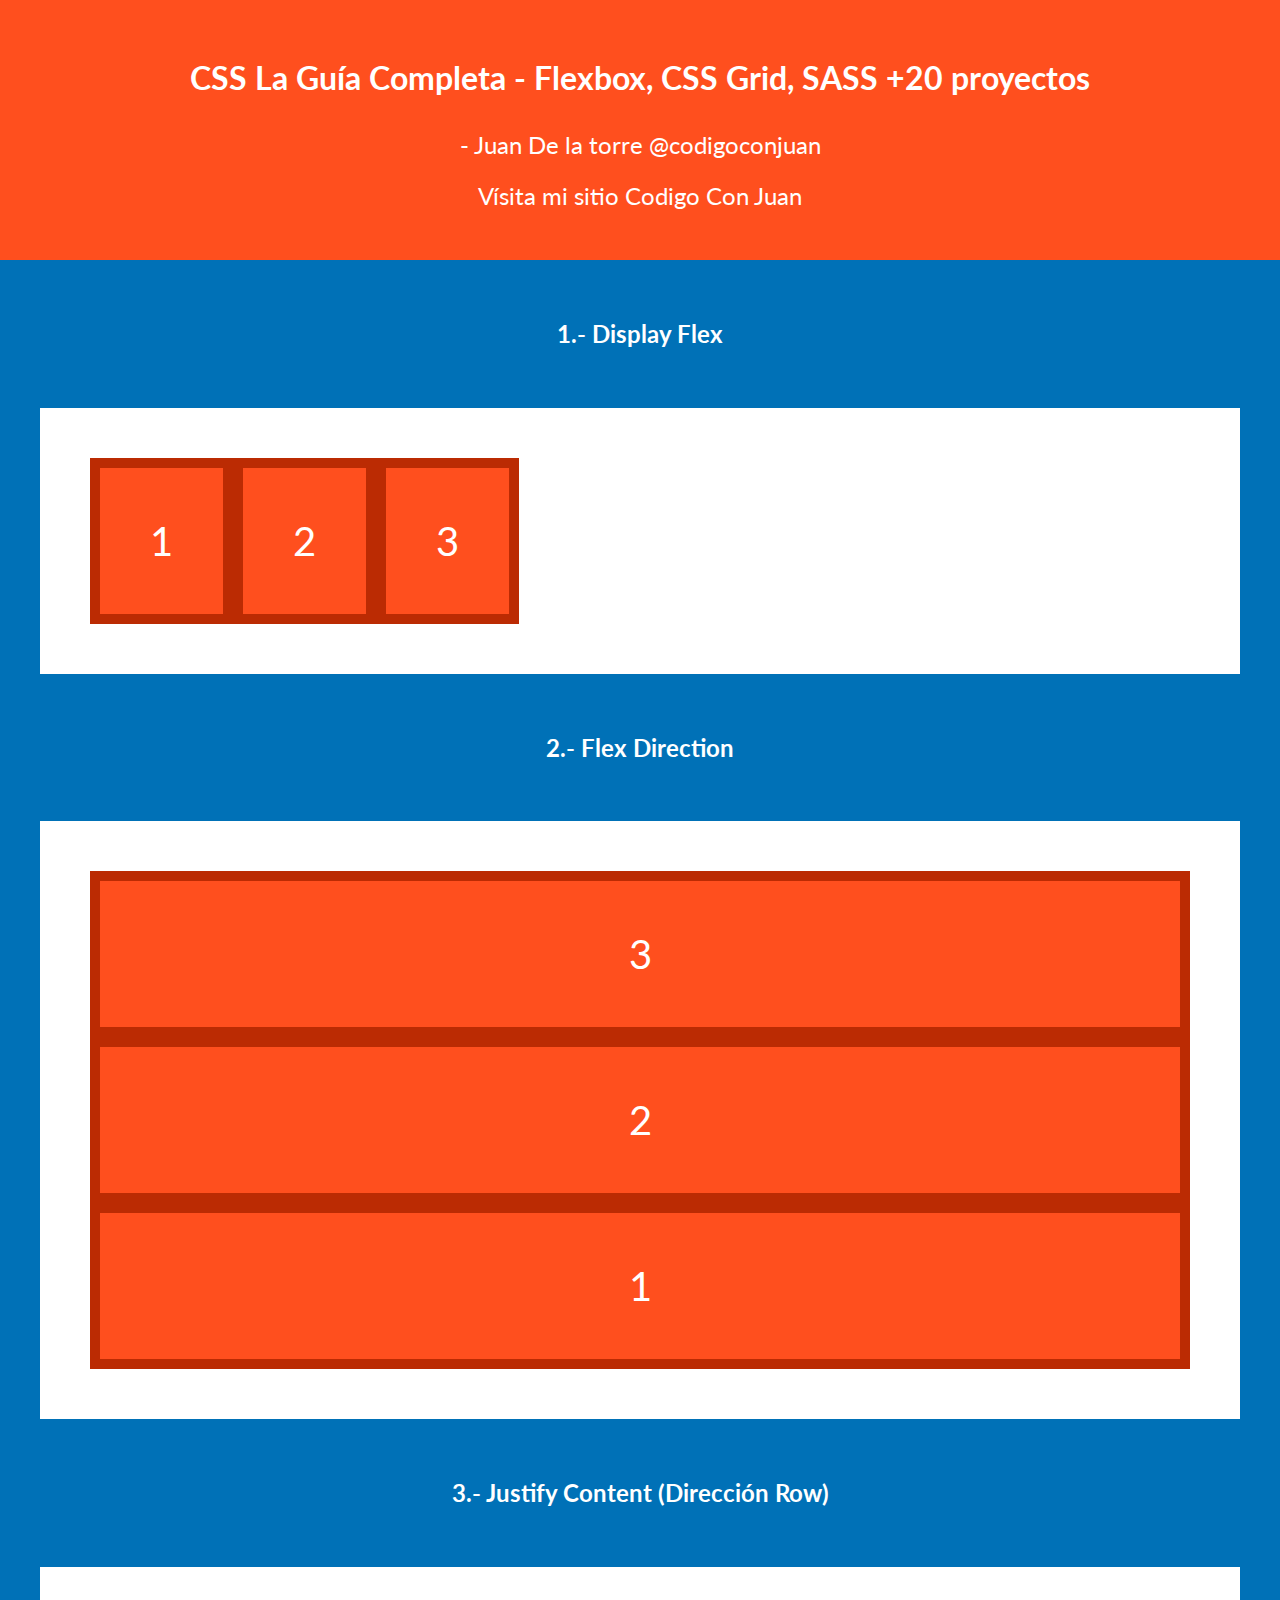
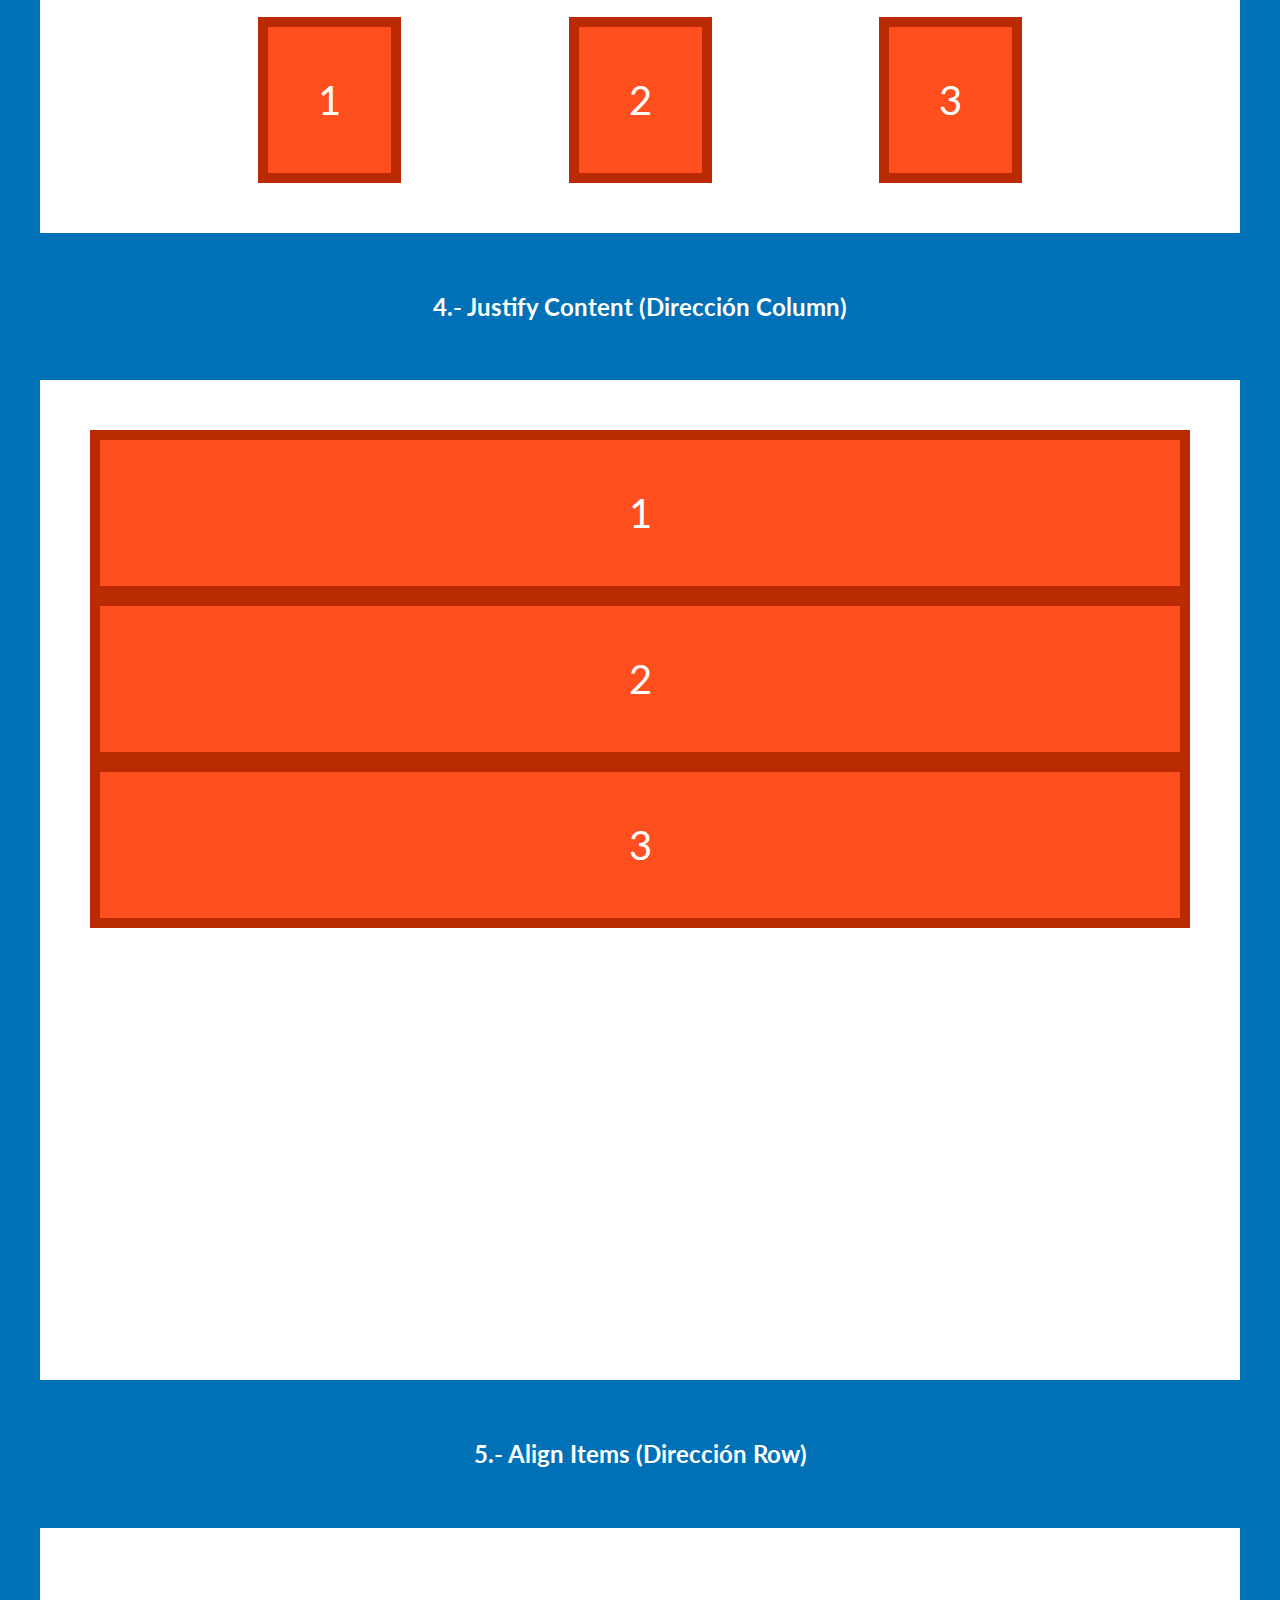
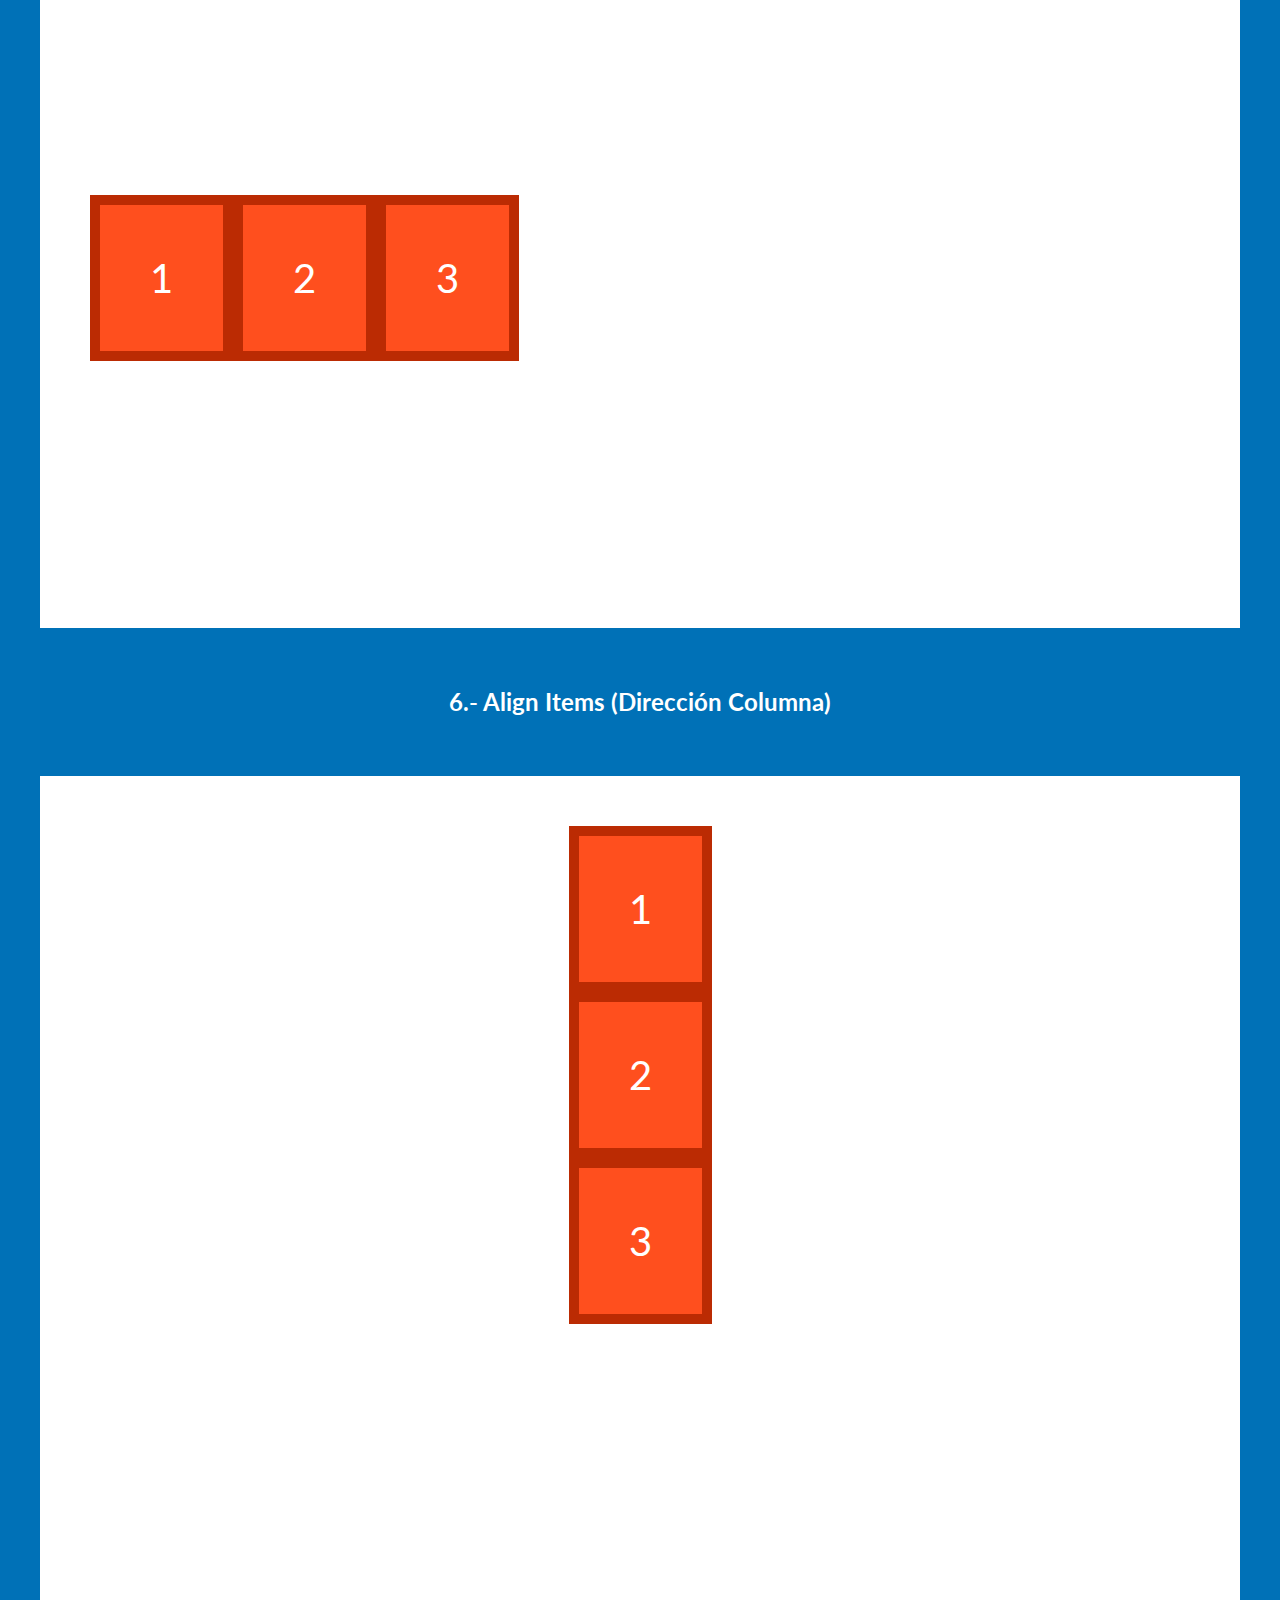
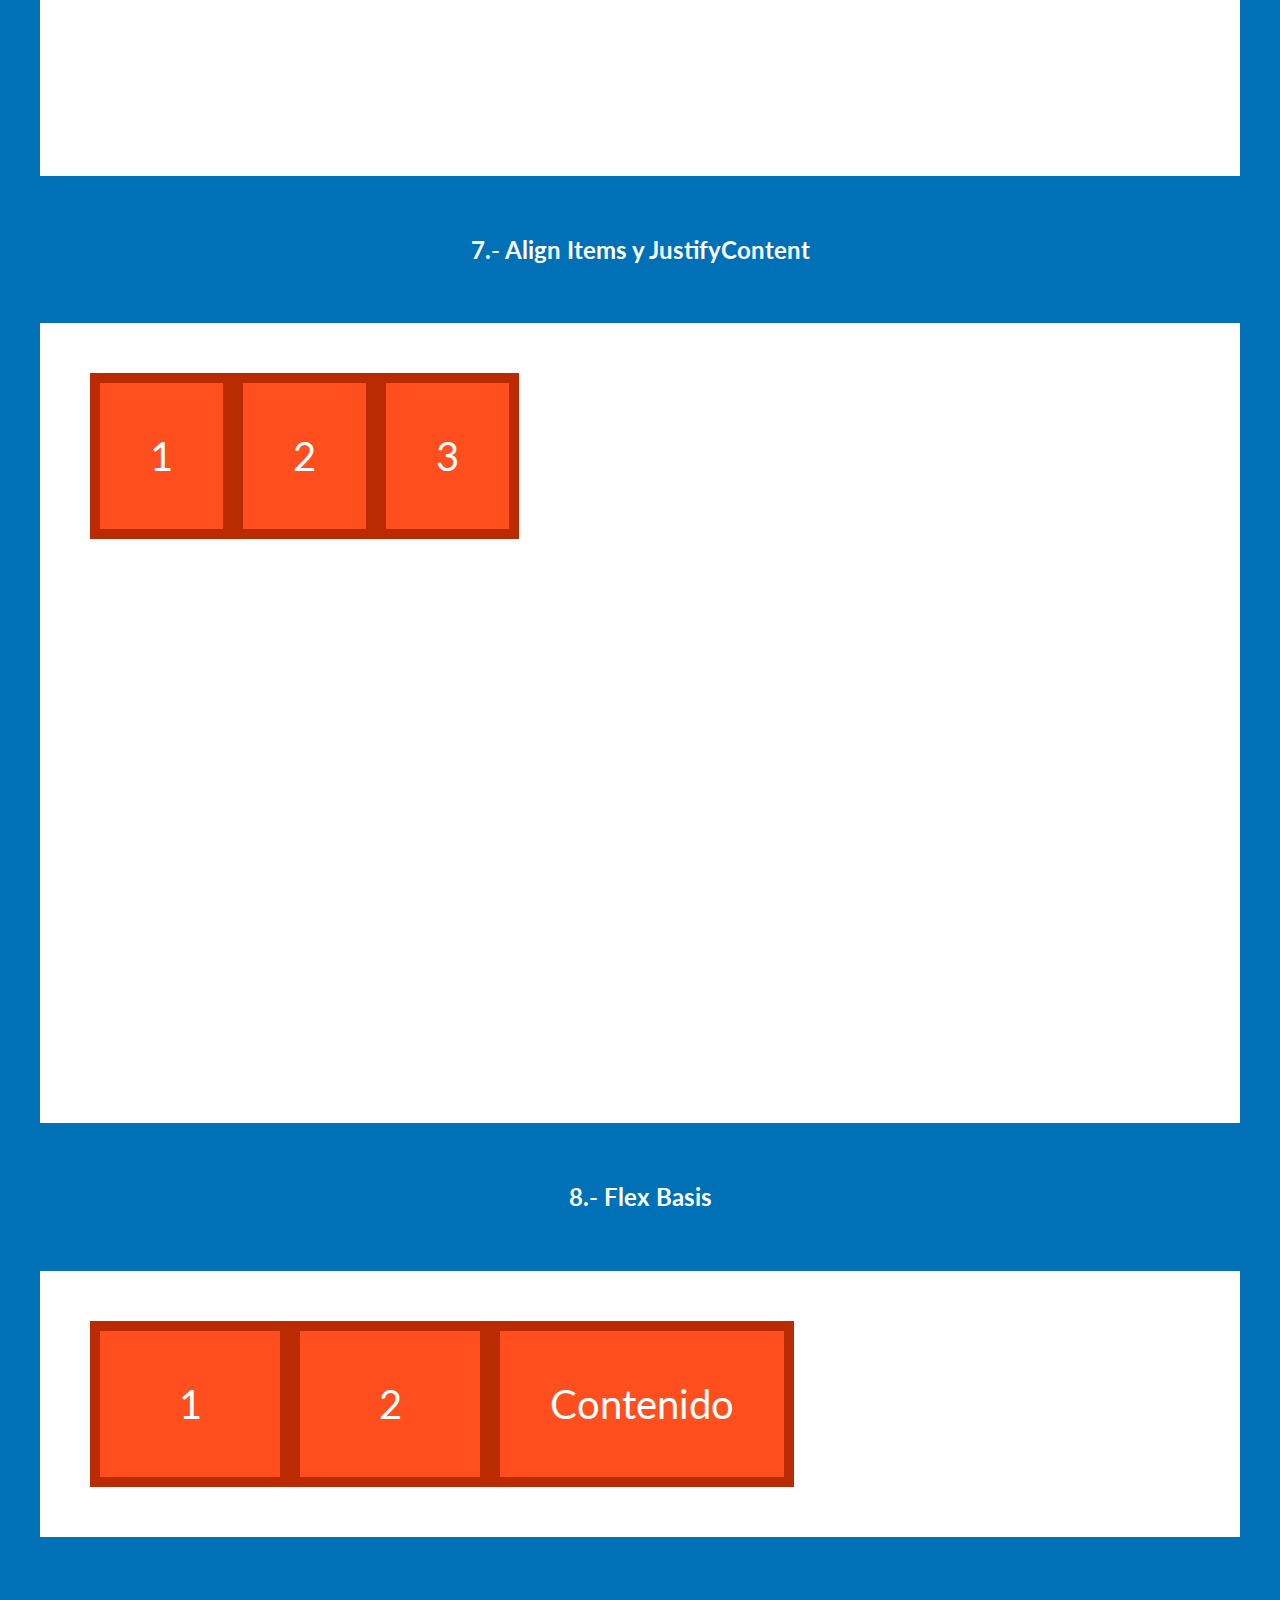
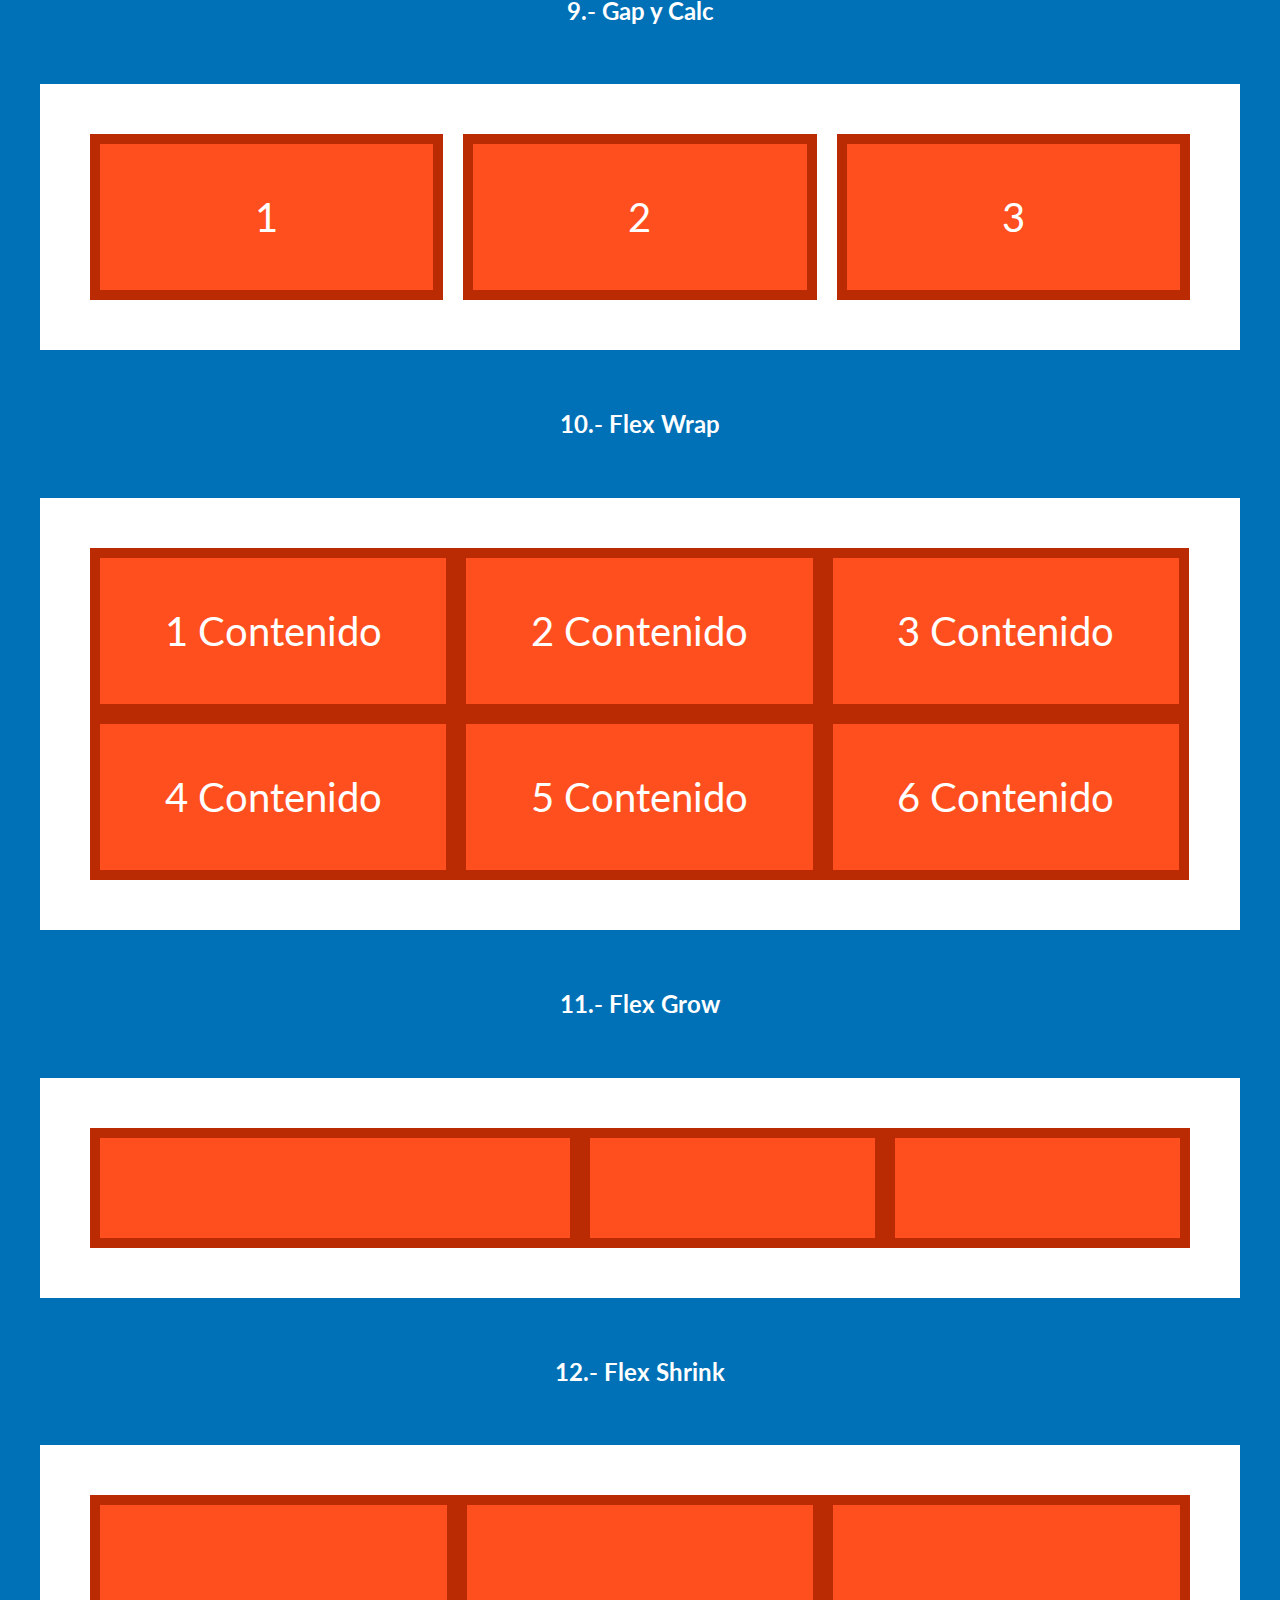
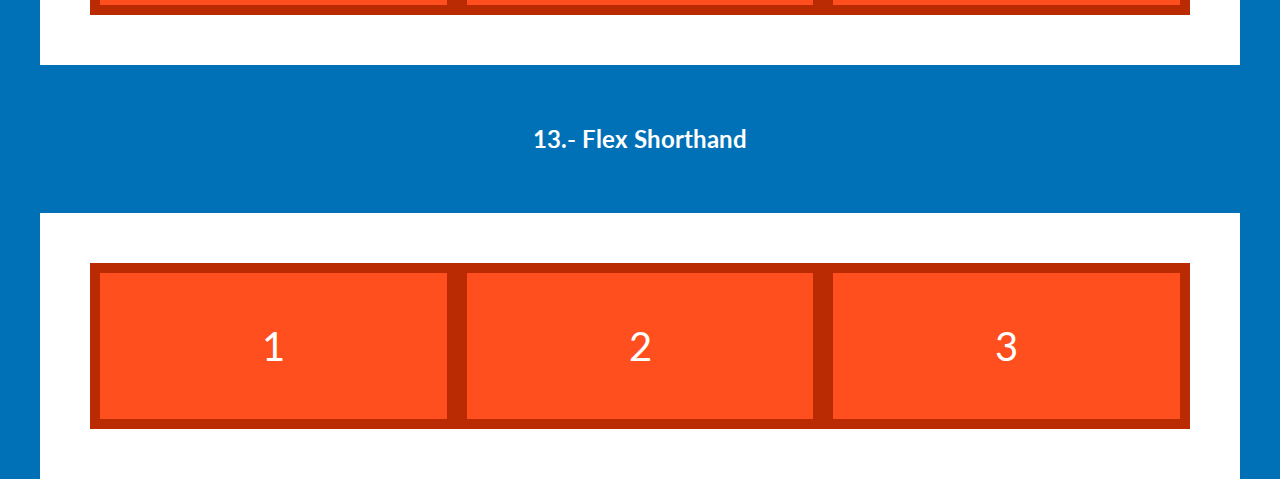
<file: 02-flexbox-basicos/index.html>
<!DOCTYPE html>
<html lang="en">

<head>
    <meta charset="UTF-8">
    <meta http-equiv="X-UA-Compatible" content="IE=edge">
    <meta name="viewport" content="width=device-width, initial-scale=1.0">
    <title>Flexbox - Básicos</title>
    <link rel="preconnect" href="https://fonts.googleapis.com">
    <link rel="preconnect" href="https://fonts.gstatic.com" crossorigin>
    <link href="https://fonts.googleapis.com/css2?family=Lato:wght@900&display=swap" rel="stylesheet">
    <link rel="stylesheet" href="css/normalize.css">
    <link rel="stylesheet" href="css/style.css">
</head>

<body>
    <div class="caja-curso">
        <h1>CSS La Guía Completa - Flexbox, CSS Grid, SASS +20 proyectos</h1>
        <p>- Juan De la torre @codigoconjuan</p>
        <a target="blank" rel="nofollow noopener noreferrer" href="https://codigoconjuan.com/">Vísita mi sitio Codigo
            Con Juan</a>
    </div>

    <div class="contenedor">
        <h2>1.- Display Flex</h2>
        <div class="d-flex">
            <div class="box">1</div>
            <div class="box">2</div>
            <div class="box">3</div>
        </div>

        <h2>2.- Flex Direction</h2>
        <div class="d-flex-2">
            <div class="box">1</div>
            <div class="box">2</div>
            <div class="box">3</div>
        </div>

        <h2>3.- Justify Content (Dirección Row)</h2>
        <div class="d-flex-3">
            <div class="box">1</div>
            <div class="box">2</div>
            <div class="box">3</div>
        </div>

        <h2>4.- Justify Content (Dirección Column)</h2>
        <div class="d-flex-4">
            <div class="box">1</div>
            <div class="box">2</div>
            <div class="box">3</div>
        </div>

        <h2>5.- Align Items (Dirección Row)</h2>
        <div class="d-flex-5">
            <div class="box">1</div>
            <div class="box">2</div>
            <div class="box">3</div>
        </div>

        <h2>6.- Align Items (Dirección Columna)</h2>
        <div class="d-flex-6">
            <div class="box">1</div>
            <div class="box">2</div>
            <div class="box">3</div>
        </div>

        <h2>7.- Align Items y JustifyContent</h2>
        <div class="d-flex-7">
            <div class="box">
                1
            </div>
            <div class="box">
                2
            </div>
            <div class="box">
                3
            </div>
        </div>

        <h2>8.- Flex Basis</h2>
        <div class="d-flex-8">
            <div class="box">1</div>
            <div class="box">2</div>
            <div class="box">Contenido</div>
        </div>

        <h2>9.- Gap y Calc</h2>
        <div class="d-flex-9">
            <div class="box">1</div>
            <div class="box">2</div>
            <div class="box">3</div>
        </div>

        <h2>10.- Flex Wrap</h2>
        <div class="d-flex-10">
            <div class="box">1 Contenido</div>
            <div class="box">2 Contenido</div>
            <div class="box">3 Contenido</div>
            <div class="box">4 Contenido</div>
            <div class="box">5 Contenido</div>
            <div class="box">6 Contenido</div>
        </div>

        <h2>11.- Flex Grow</h2>
        <div class="d-flex-11">
            <div class="box"></div>
            <div class="box"></div>
            <div class="box"></div>
        </div>

        <h2>12.- Flex Shrink</h2>
        <div class="d-flex-12">
            <div class="box"></div>
            <div class="box"></div>
            <div class="box"></div>
        </div>

        <h2>13.- Flex Shorthand</h2>
        <div class="d-flex-13">
            <div class="box">1</div>
            <div class="box">2</div>
            <div class="box">3</div>
        </div>
    </div>
</body>

</html>
</file>
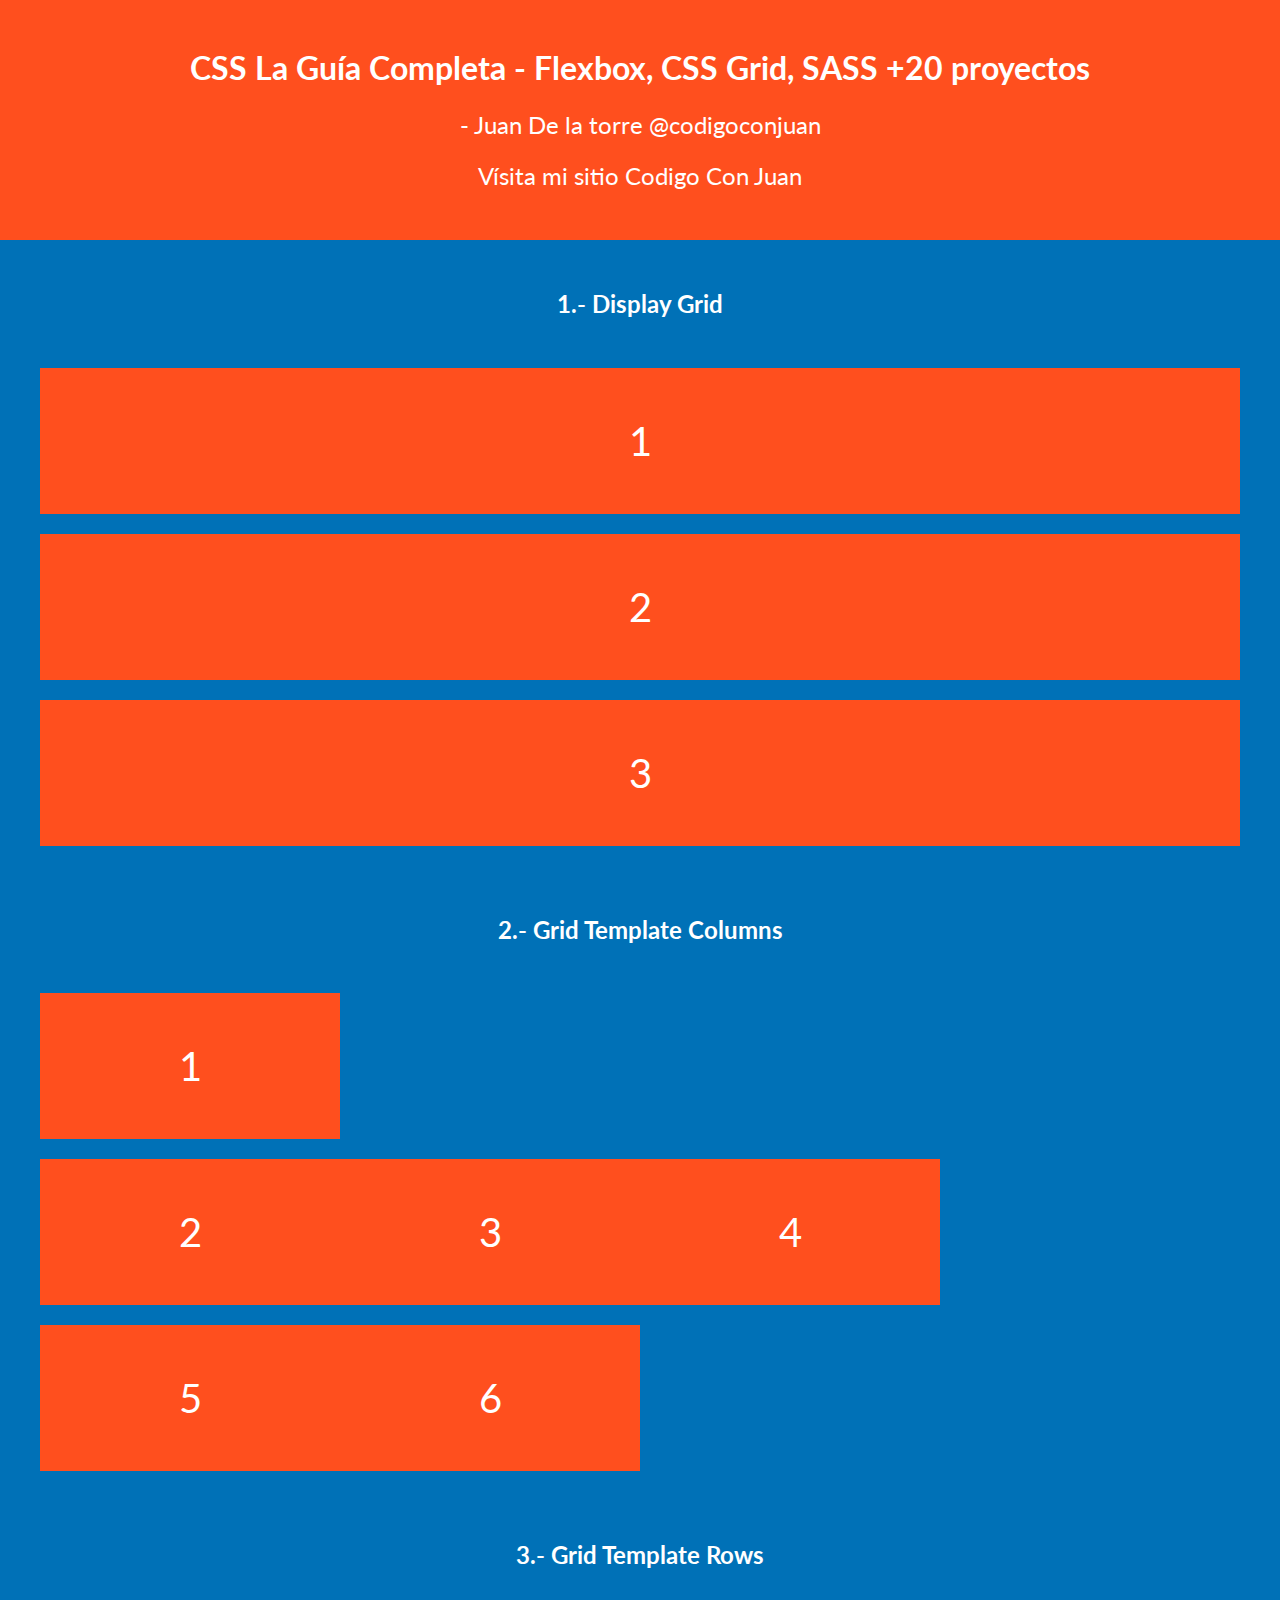
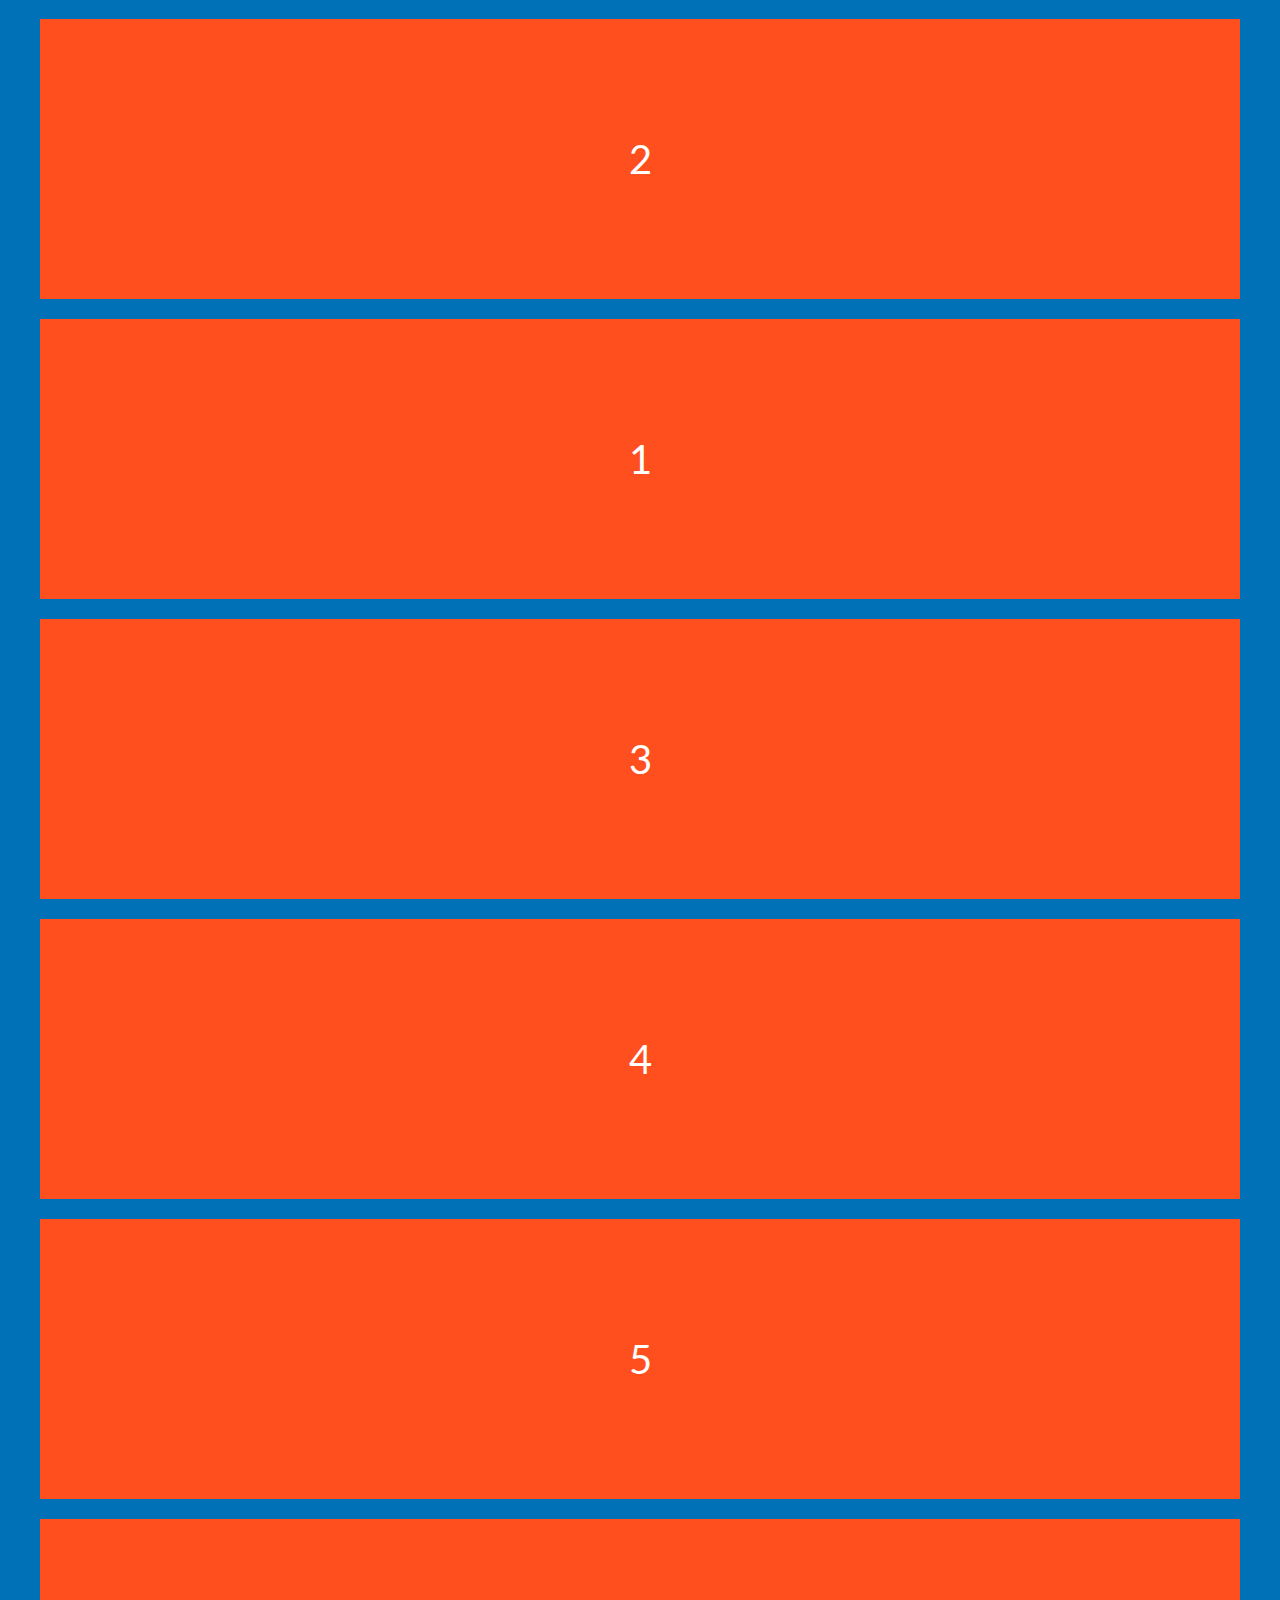
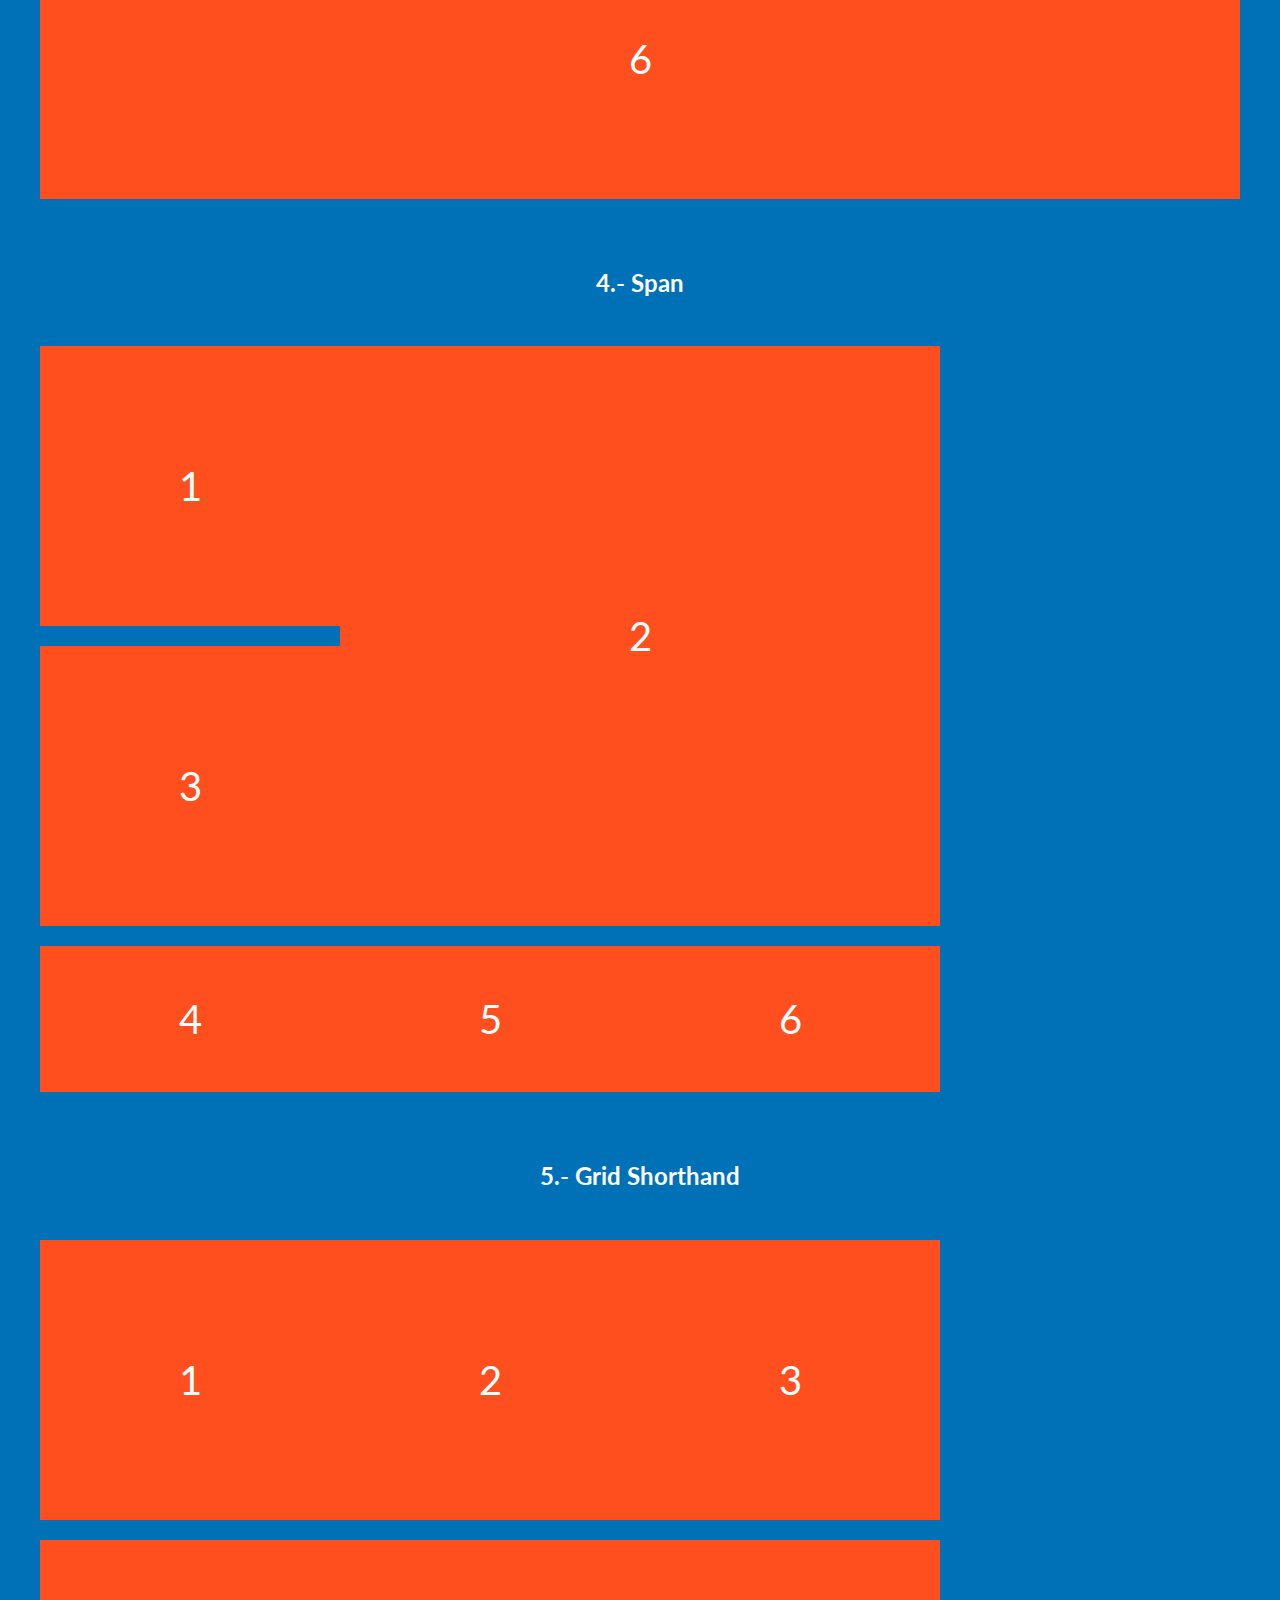
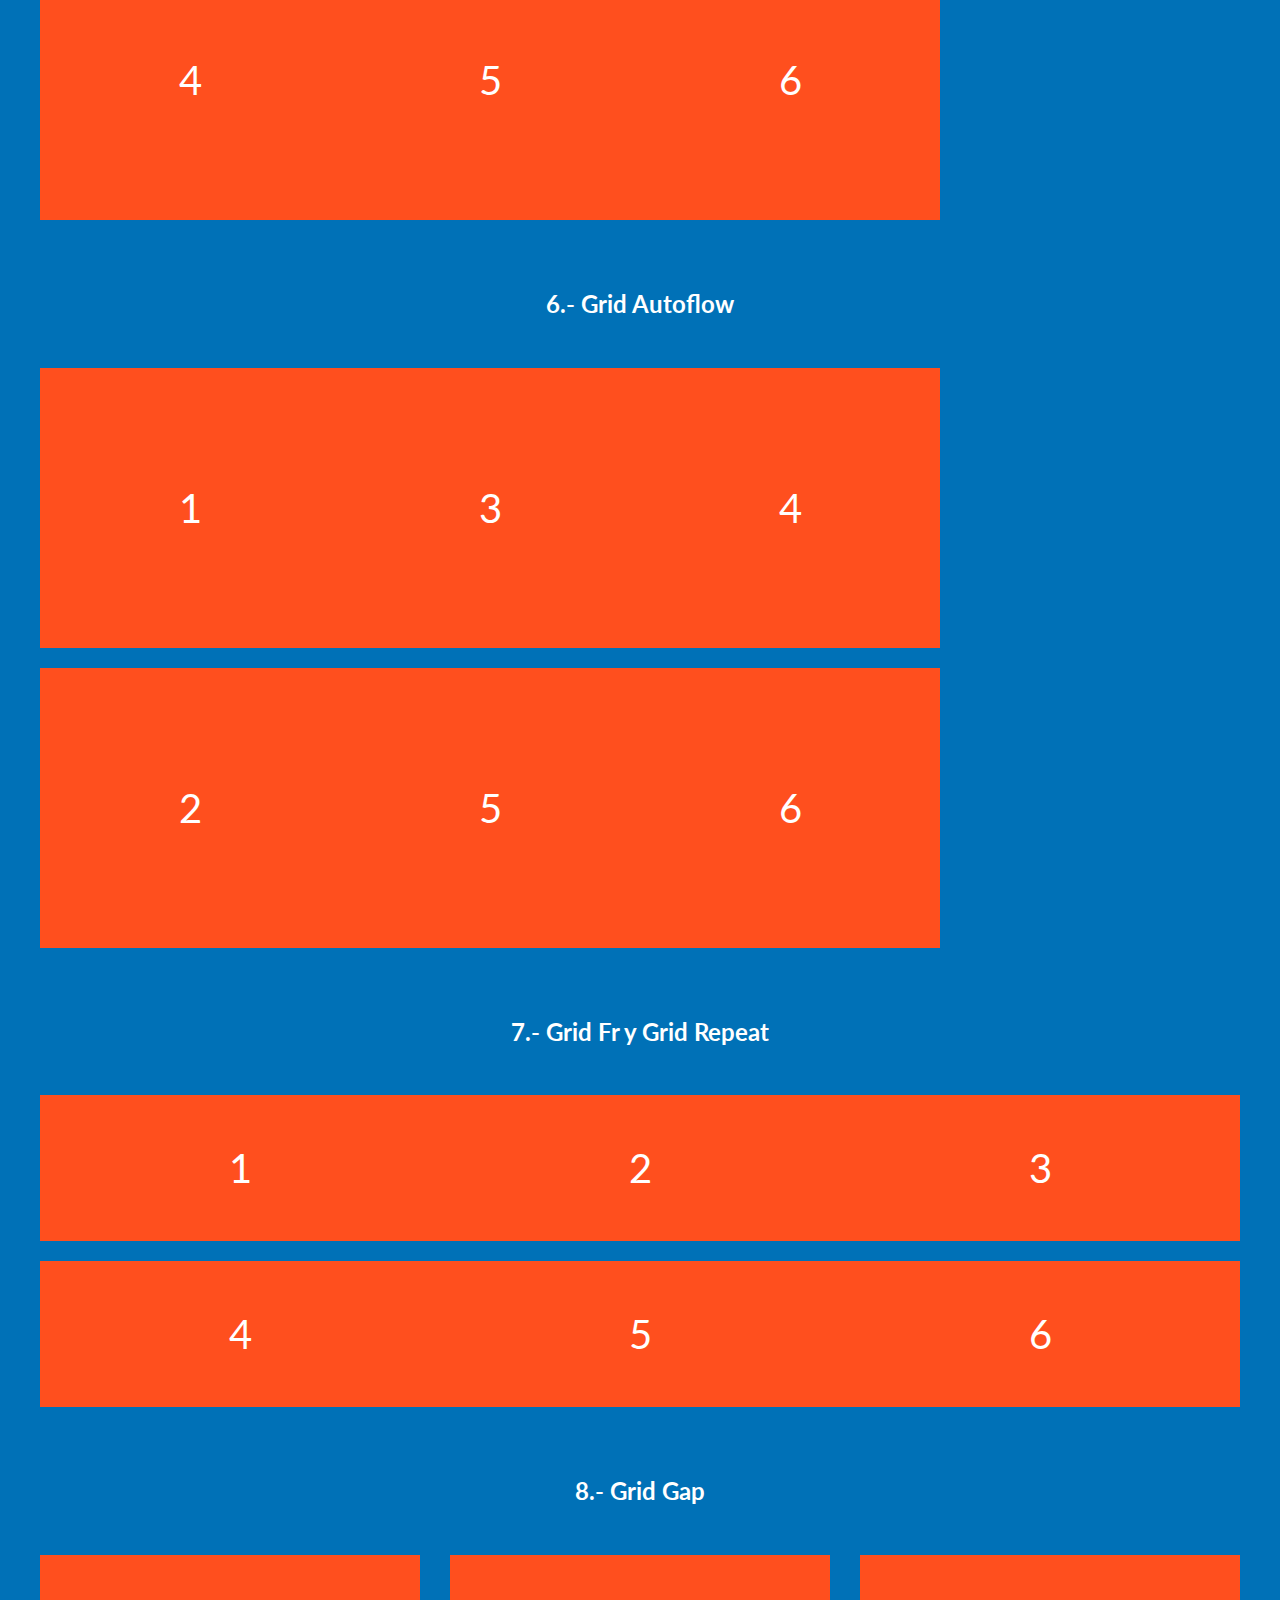
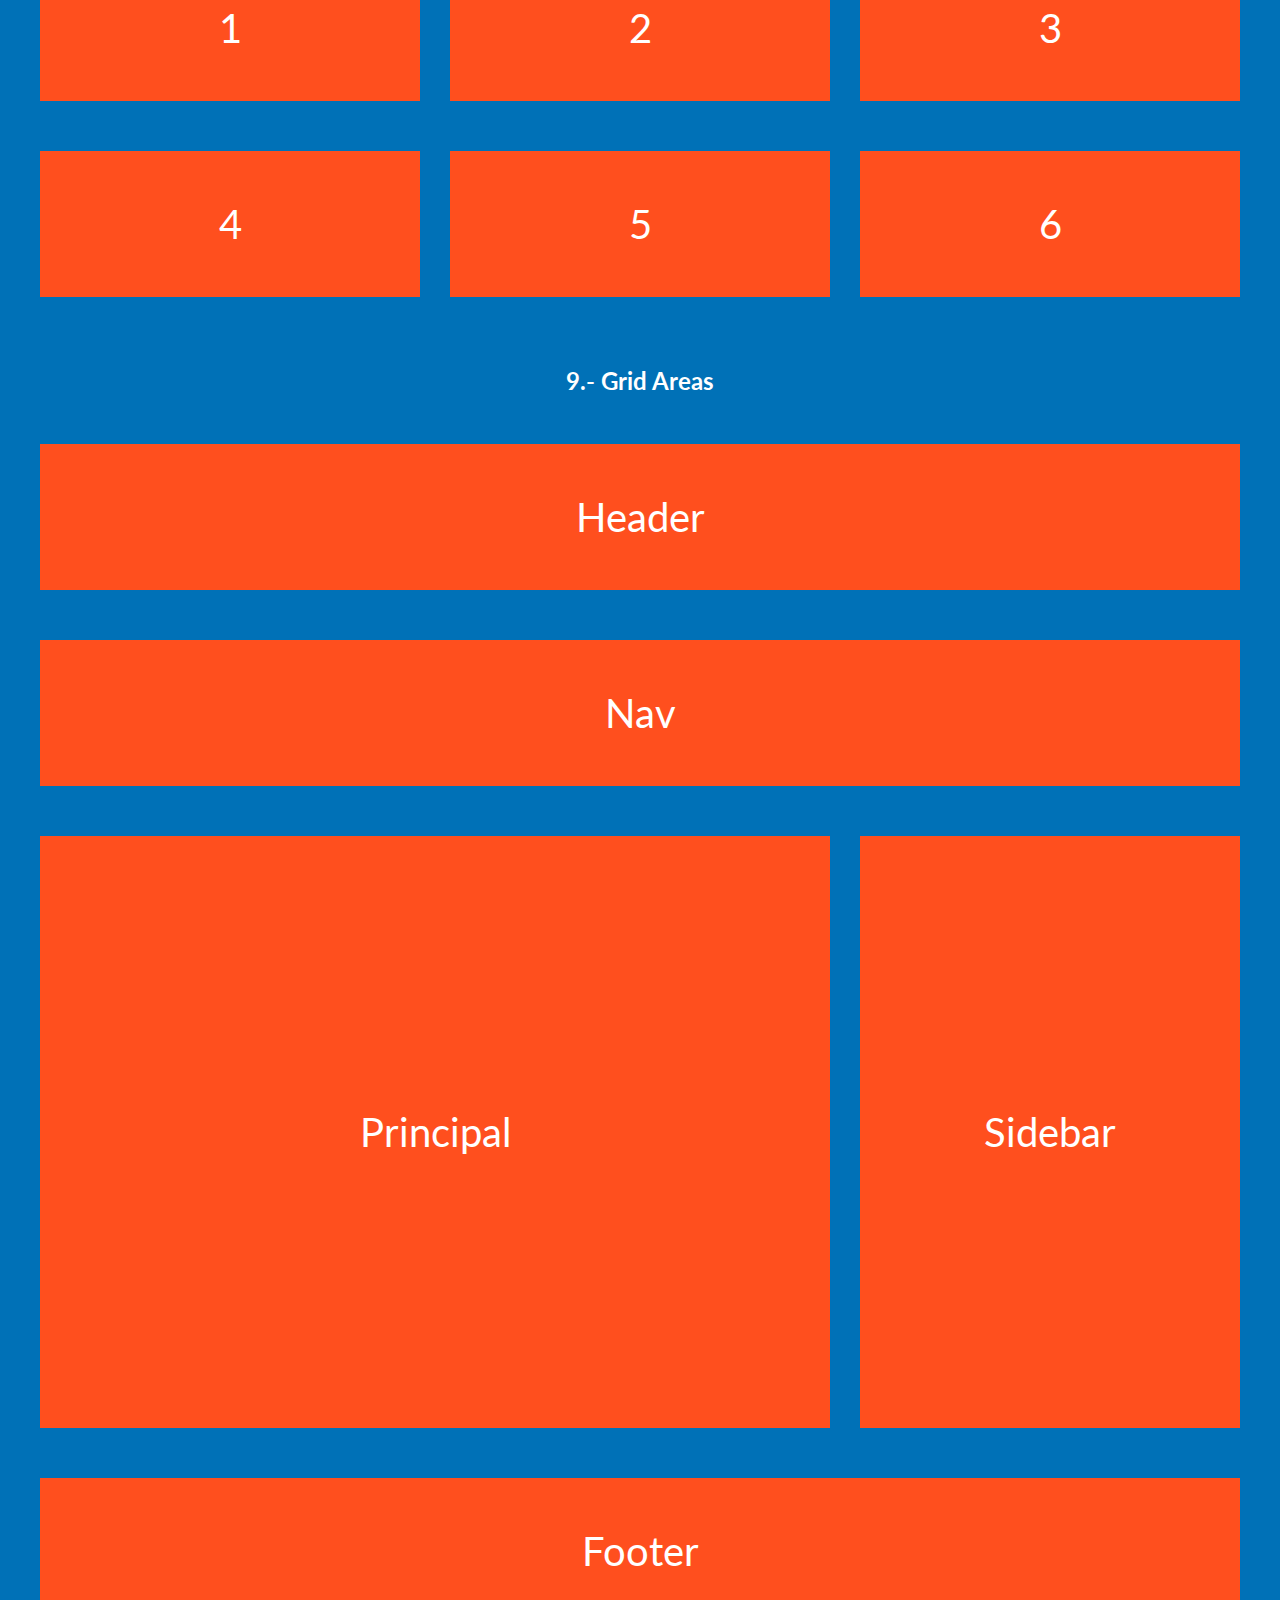
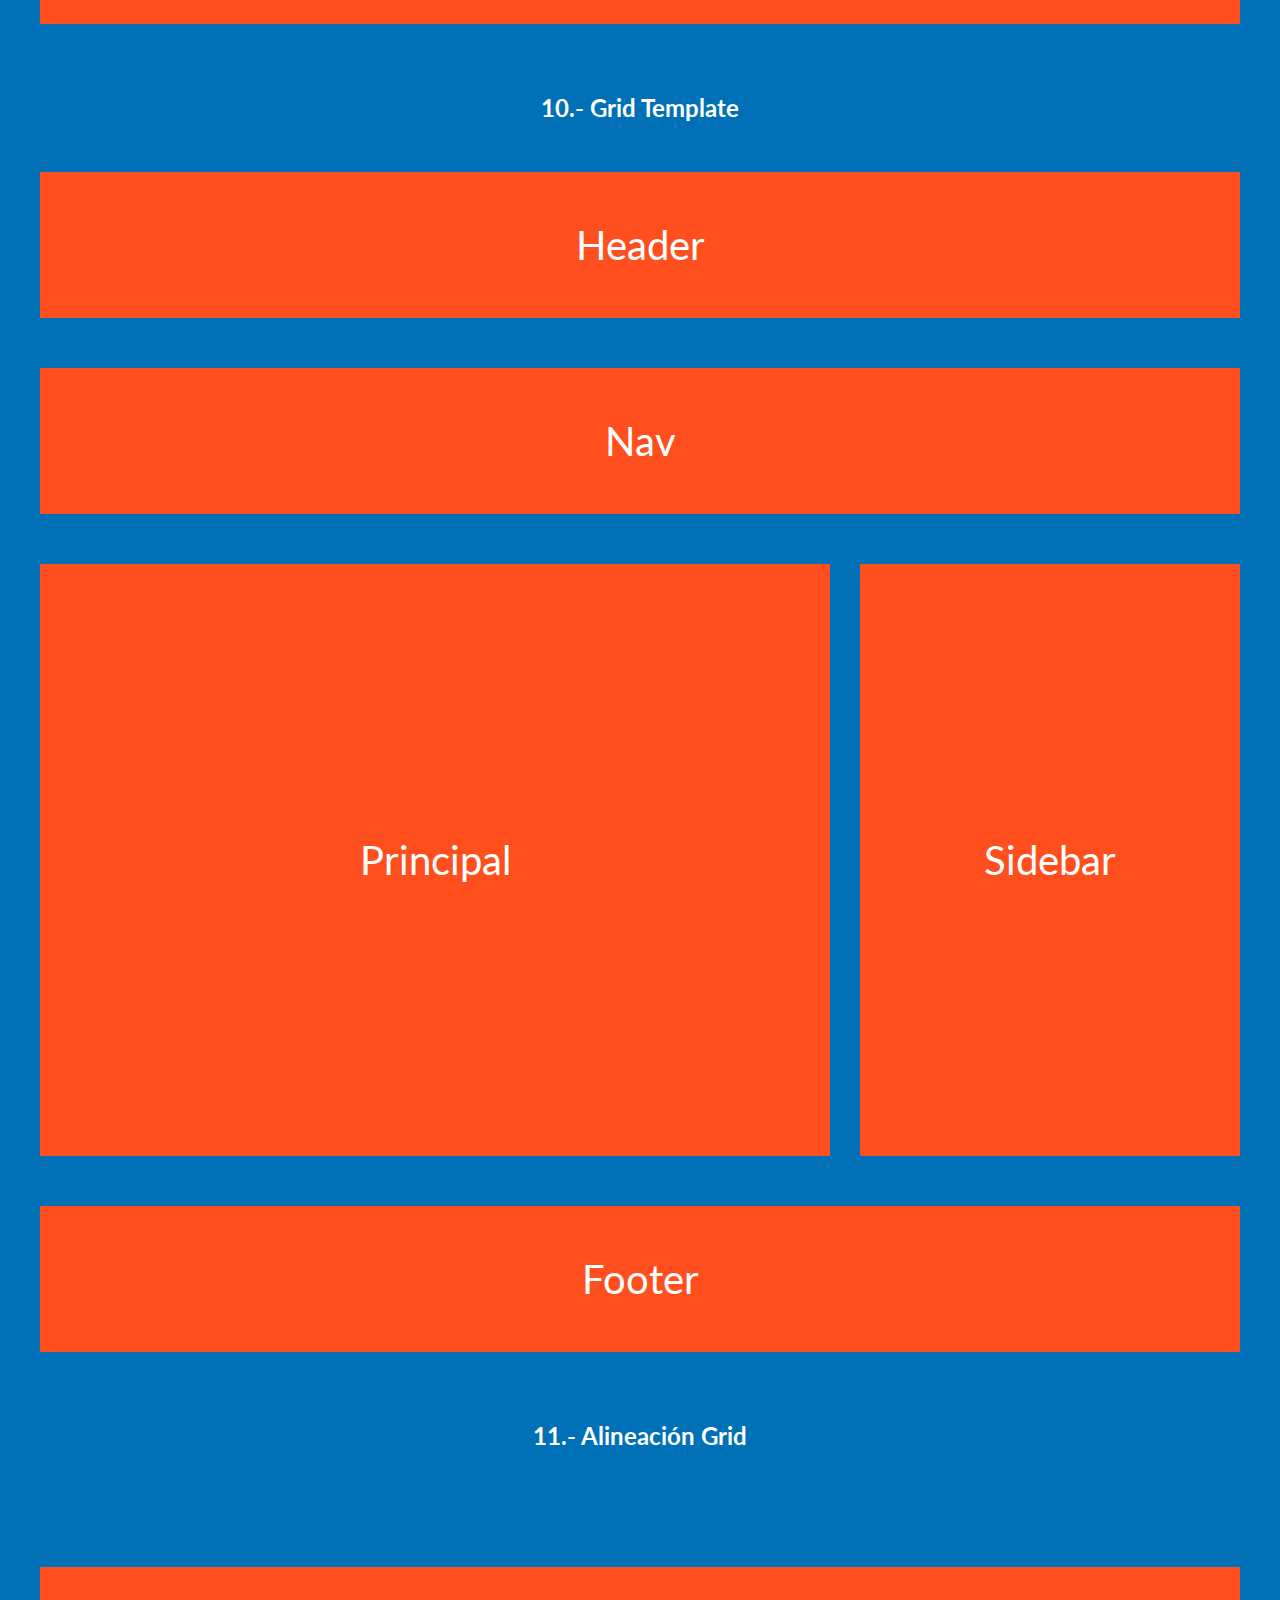
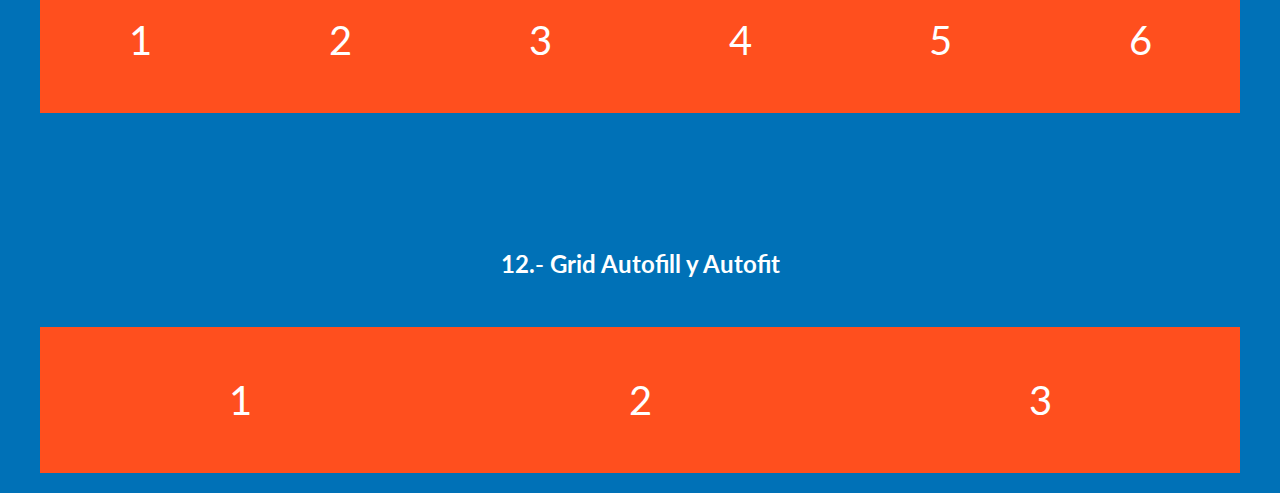
<file: 03-cssgrid-basicos/index.html>
<!DOCTYPE html>
<html lang="en">
<head>
    <meta charset="UTF-8">
    <meta http-equiv="X-UA-Compatible" content="IE=edge">
    <meta name="viewport" content="width=device-width, initial-scale=1.0">
    <title>CSS Grid - Básicos</title>
    <link rel="preconnect" href="https://fonts.googleapis.com">
    <link rel="preconnect" href="https://fonts.gstatic.com" crossorigin>
    <link href="https://fonts.googleapis.com/css2?family=Lato:wght@900&display=swap" rel="stylesheet"> 
    <link rel="stylesheet" href="css/normalize.css">
    <link rel="stylesheet" href="css/style.css">
</head>
<body>

    <div class="caja-curso">
        <h1>CSS La Guía Completa - Flexbox, CSS Grid, SASS +20 proyectos</h1>
        <p>- Juan De la torre @codigoconjuan</p>
        <a target="blank" rel="nofollow noopener noreferrer"  href="https://codigoconjuan.com/">Vísita mi sitio Codigo Con Juan</a>
    </div>


    <div class="contenedor">

        <h2>1.- Display Grid</h2>

        <div class="grid-1">
            <div class="box">1</div>
            <div class="box">2</div>
            <div class="box">3</div>
        </div>

        <h2>2.- Grid Template Columns</h2>

        <div class="grid-2">
            <div class="box">1</div>
            <div class="box">2</div>
            <div class="box">3</div>
            <div class="box">4</div>
            <div class="box">5</div>
            <div class="box">6</div>
        </div>

        <h2>3.- Grid Template Rows</h2>

        <div class="grid-3">
            <div class="box">1</div>
            <div class="box">2</div>
            <div class="box">3</div>
            <div class="box">4</div>
            <div class="box">5</div>
            <div class="box">6</div>
        </div>

        <h2>4.- Span</h2>

        <div class="grid-4">
            <div class="box">1</div>
            <div class="box">2</div>
            <div class="box">3</div>
            <div class="box">4</div>
            <div class="box">5</div>
            <div class="box">6</div>
        </div>

        <h2>5.- Grid Shorthand</h2>

        <div class="grid-5">
            <div class="box">1</div>
            <div class="box">2</div>
            <div class="box">3</div>
            <div class="box">4</div>
            <div class="box">5</div>
            <div class="box">6</div>
        </div>

        <h2>6.- Grid Autoflow</h2>

        <div class="grid-6">
            <div class="box">1</div>
            <div class="box">2</div>
            <div class="box">3</div>
            <div class="box">4</div>
            <div class="box">5</div>
            <div class="box">6</div>
        </div>

        <h2>7.- Grid Fr y Grid Repeat</h2>

        <div class="grid-7">
            <div class="box">1</div>
            <div class="box">2</div>
            <div class="box">3</div>
            <div class="box">4</div>
            <div class="box">5</div>
            <div class="box">6</div>
        </div>

        <h2>8.- Grid Gap</h2>

        <div class="grid-8">
            <div class="box">1</div>
            <div class="box">2</div>
            <div class="box">3</div>
            <div class="box">4</div>
            <div class="box">5</div>
            <div class="box">6</div>
        </div>

        <h2>9.- Grid Areas</h2>

        <div class="grid-9">
            <div class="box">Header</div>
            <div class="box">Nav</div>
            <div class="box">Principal</div>
            <div class="box">Sidebar</div>
            <div class="box">Footer</div>
        </div>

        <h2>10.- Grid Template</h2>

        <div class="grid-10">
            <div class="box">Header</div>
            <div class="box">Nav</div>
            <div class="box">Principal</div>
            <div class="box">Sidebar</div>
            <div class="box">Footer</div>
        </div>
    
        <h2>11.- Alineación Grid </h2>

        <div class="grid-11">
            <div class="box">1</div>
            <div class="box">2</div>
            <div class="box">3</div>
            <div class="box">4</div>
            <div class="box">5</div>
            <div class="box">6</div>
        </div>

        <h2>12.- Grid Autofill y Autofit</h2>

        <div class="grid-12">
            <div class="box">1</div>
            <div class="box">2</div>
            <div class="box">3</div>
        </div>
    </div>

</body>
</html>
</file>
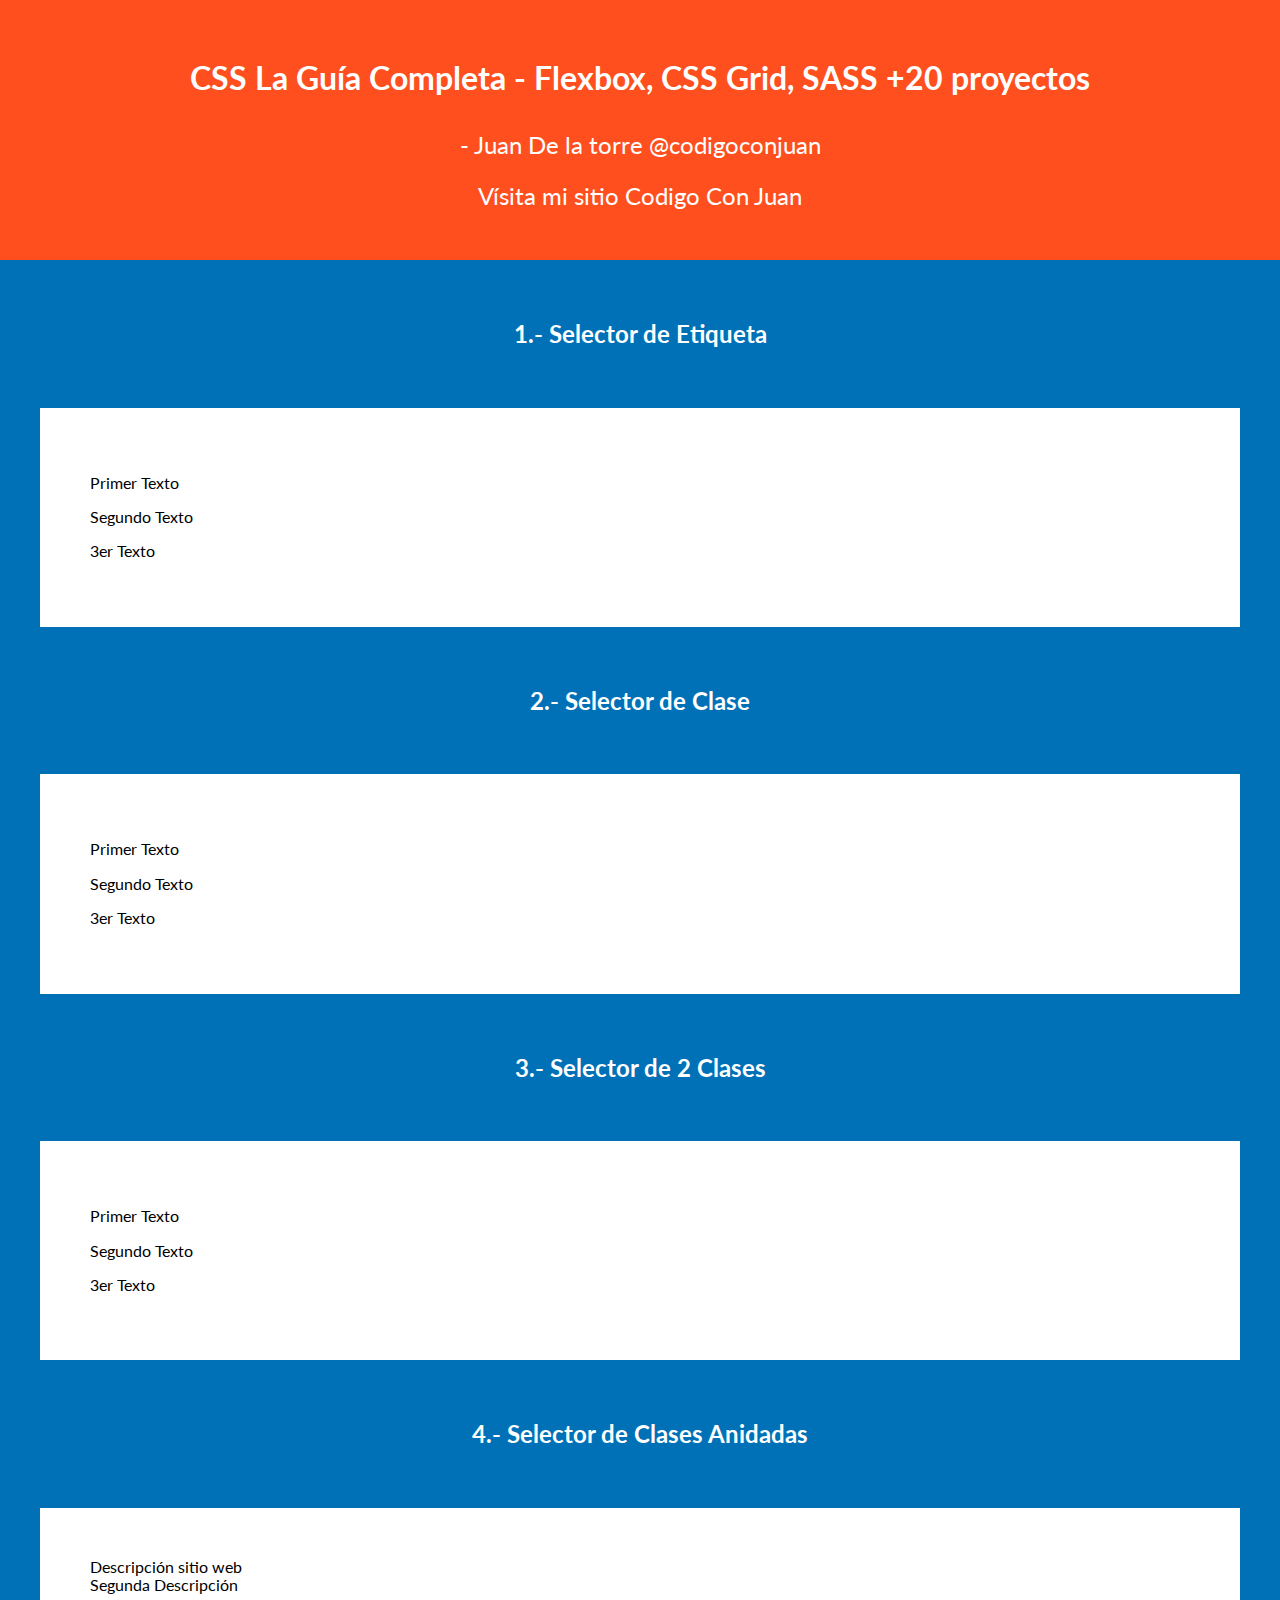
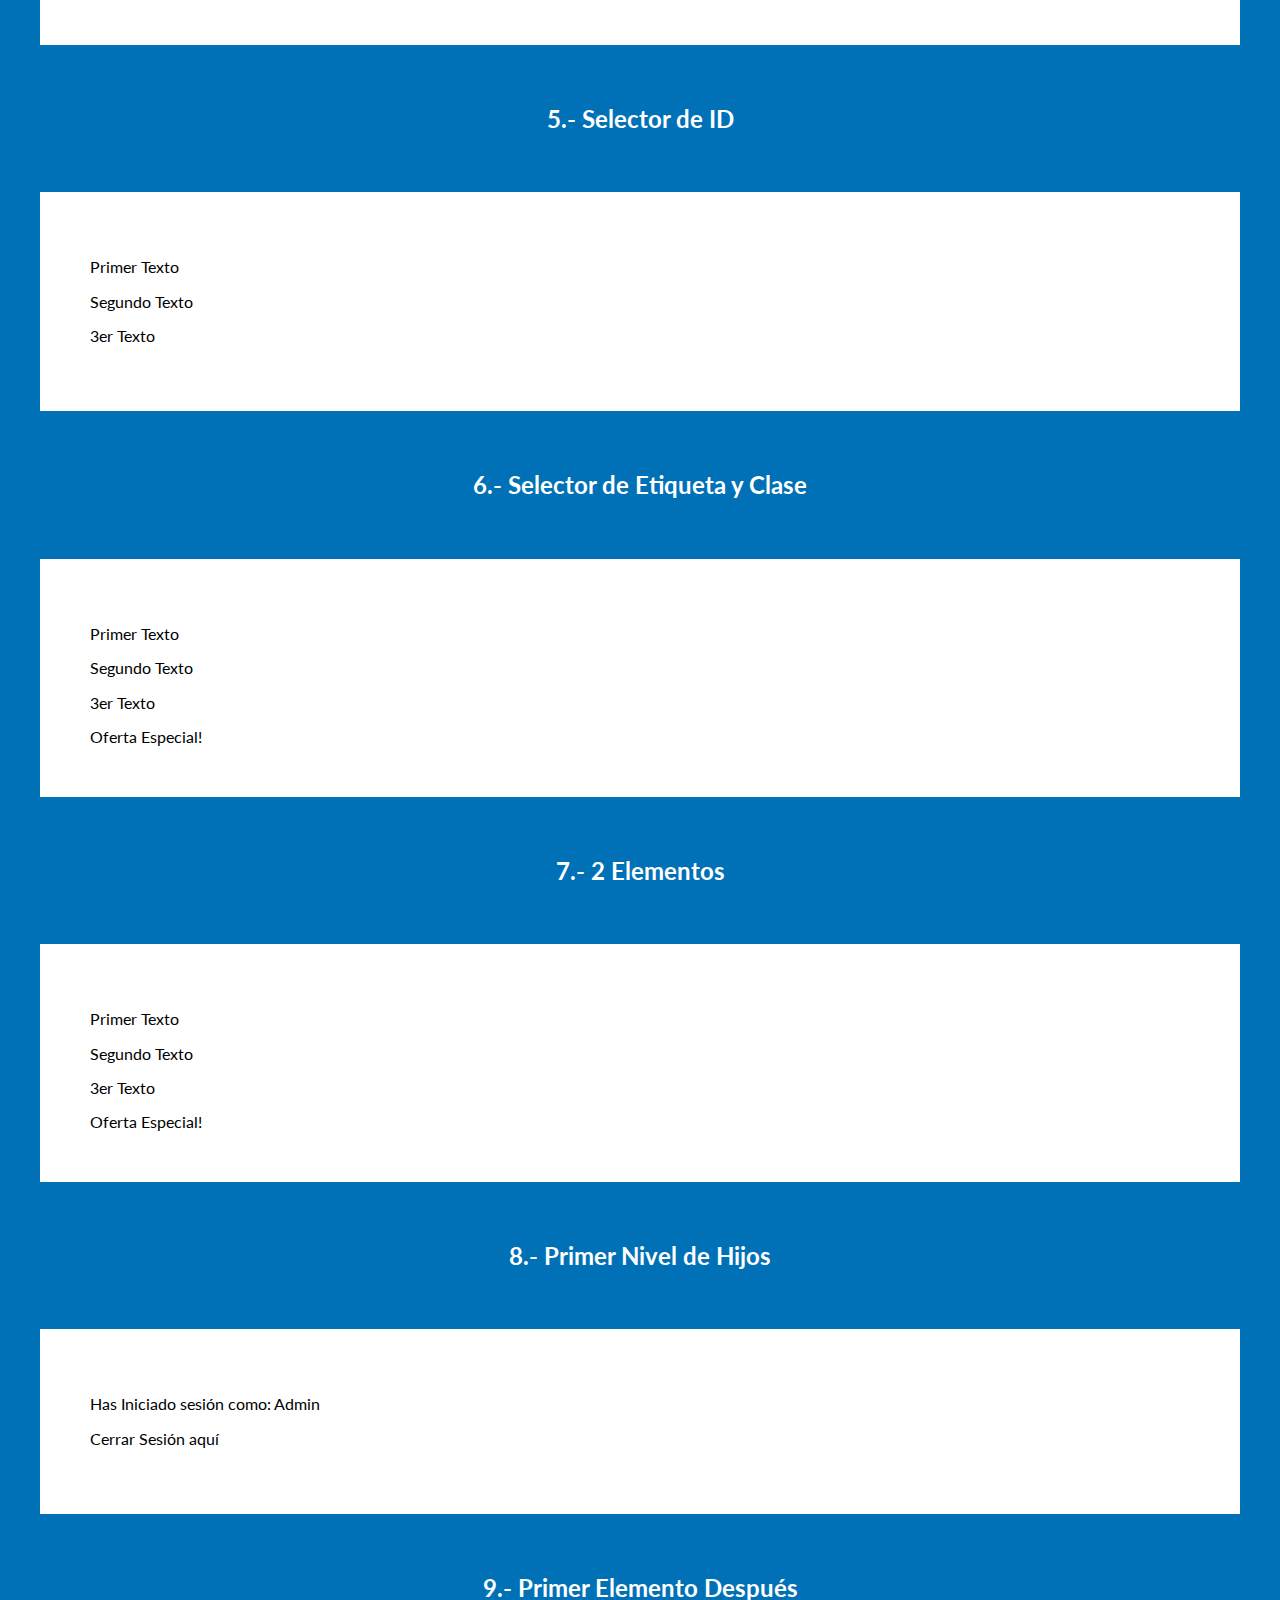
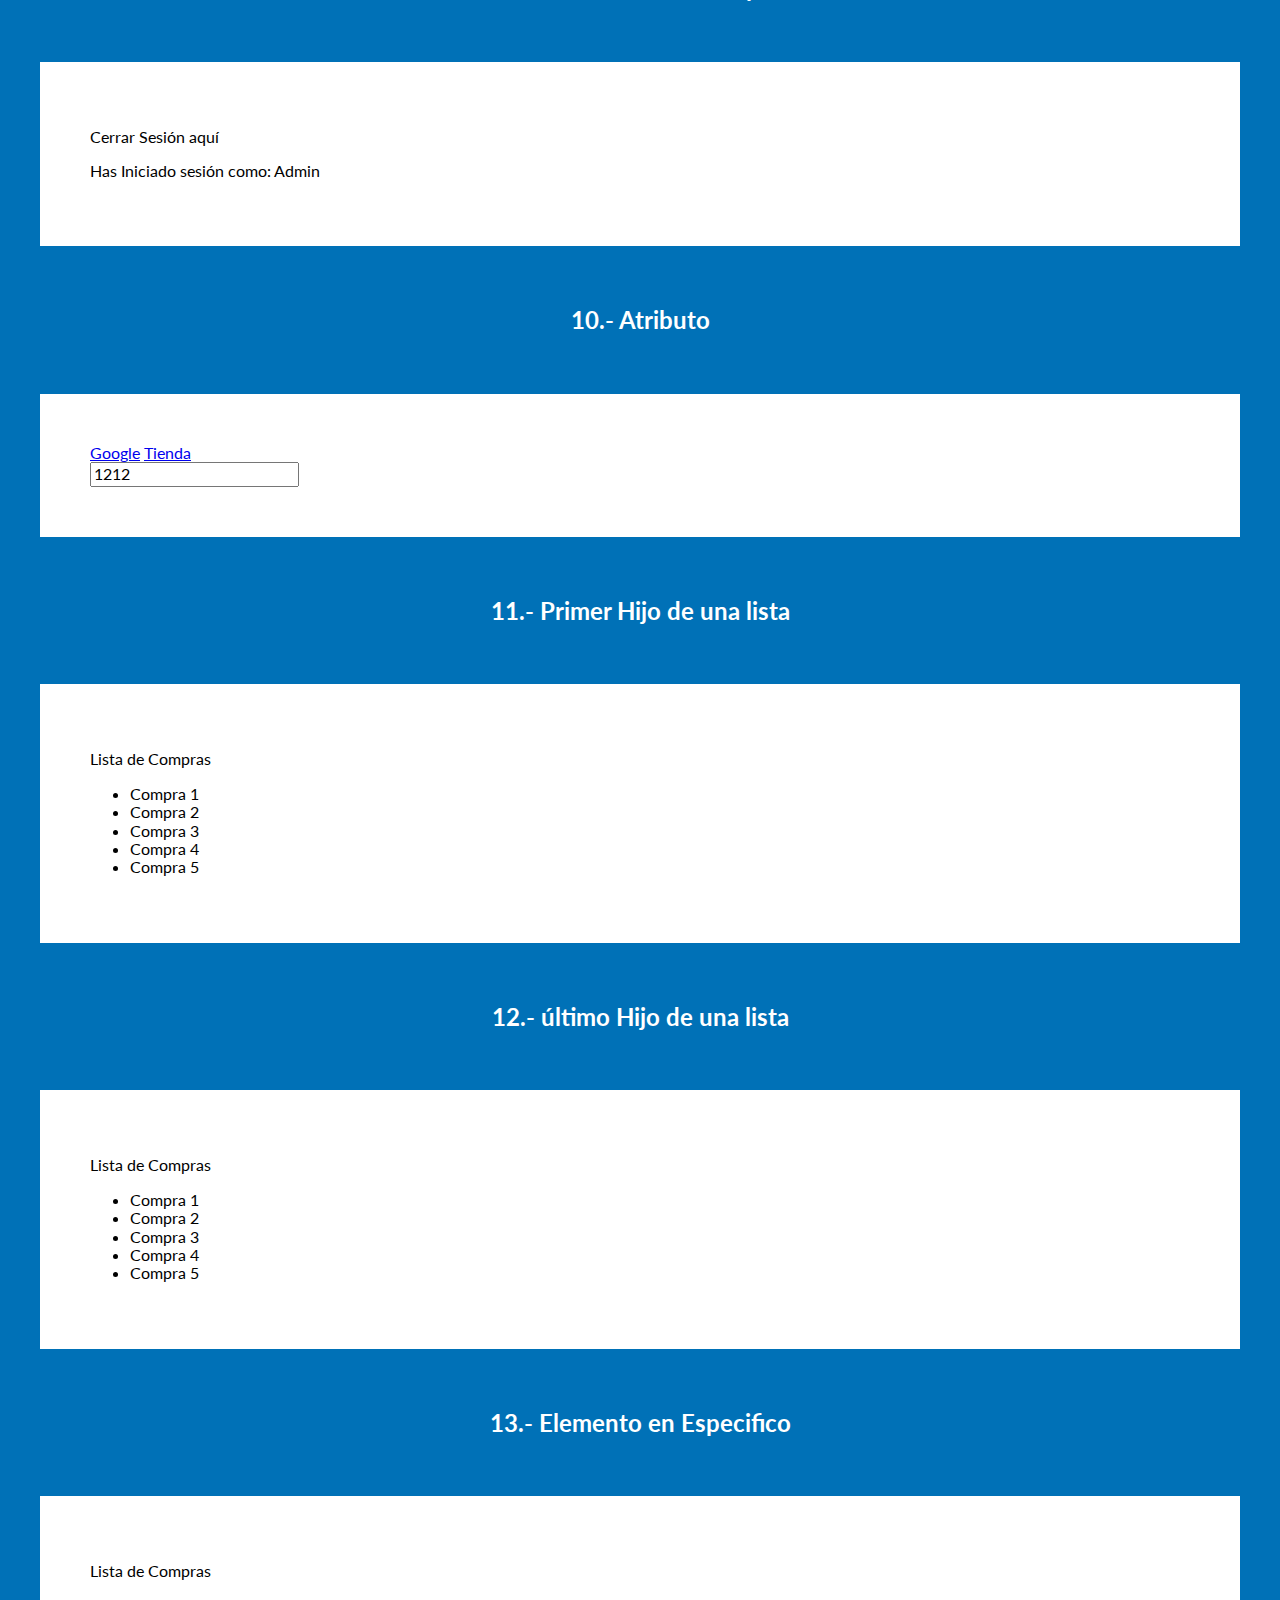
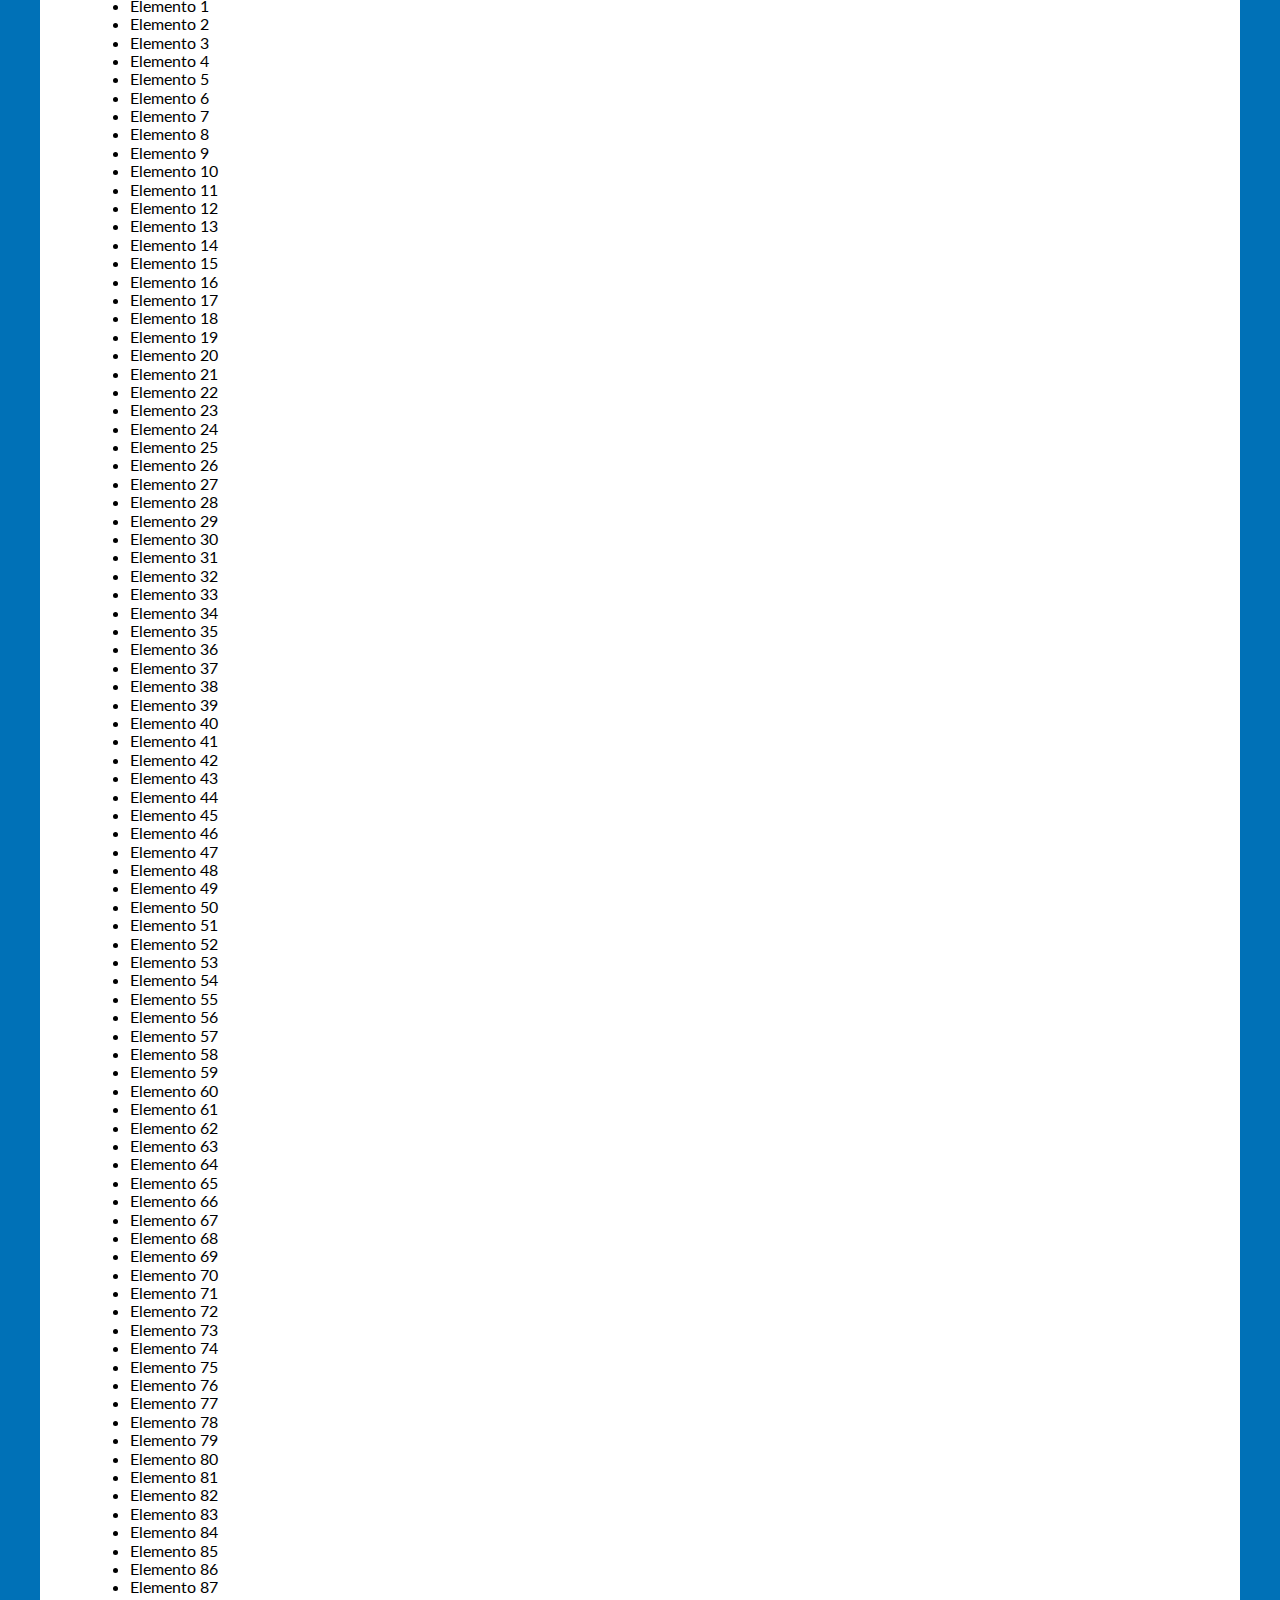
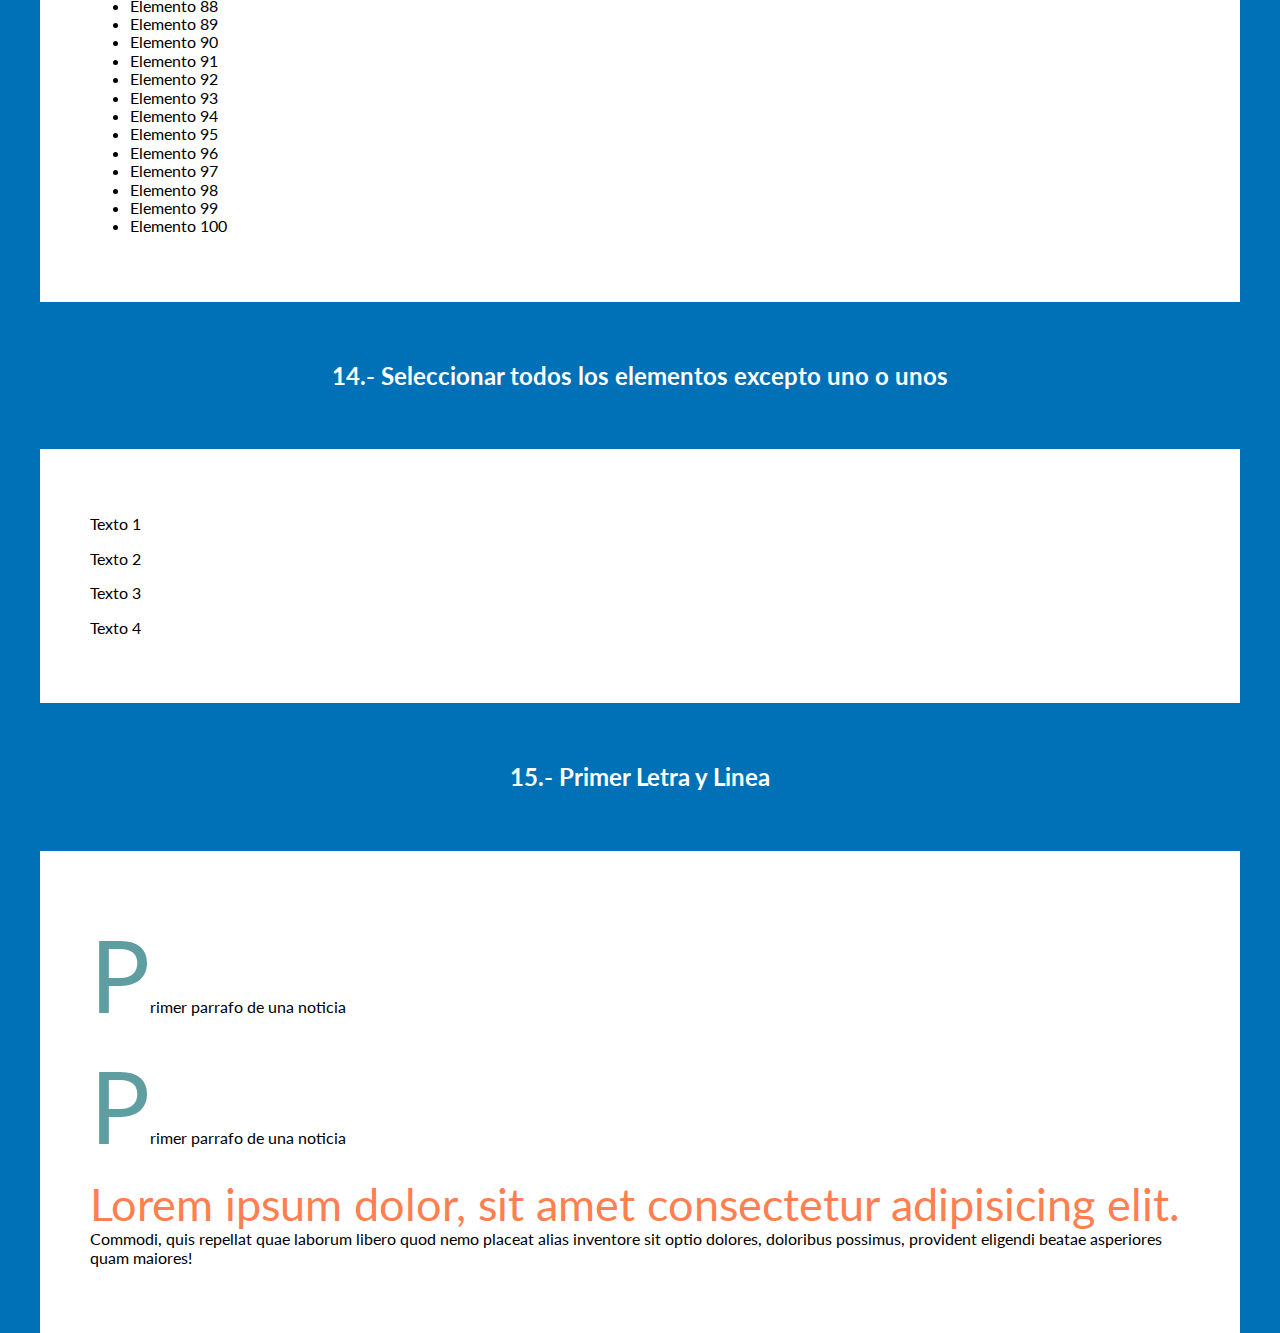
<file: 04-selectores/index.html>
<!DOCTYPE html>
<html lang="en">
<head>
    <meta charset="UTF-8">
    <meta http-equiv="X-UA-Compatible" content="IE=edge">
    <meta name="viewport" content="width=device-width, initial-scale=1.0">
    <title>Selectores CSS</title>
    <link rel="preconnect" href="https://fonts.googleapis.com">
    <link rel="preconnect" href="https://fonts.gstatic.com" crossorigin>
    <link href="https://fonts.googleapis.com/css2?family=Lato:wght@900&display=swap" rel="stylesheet"> 
    <link rel="stylesheet" href="css/normalize.css">
    <link rel="stylesheet" href="css/style.css">
    <!-- <link rel="stylesheet" href="css/etiqueta.css"> -->
    <!-- <link rel="stylesheet" href="css/clase.css"> -->
    <!-- <link rel="stylesheet" href="css/masDeUnaClase.css"> -->
    <!-- <link rel="stylesheet" href="css/clasesAnidadas.css"> -->
    <!-- <link rel="stylesheet" href="css/id.css"> -->
    <!-- <link rel="stylesheet" href="css/etiquetaClase.css"> -->
    <!-- <link rel="stylesheet" href="css/elementos.css"> -->
    <!-- <link rel="stylesheet" href="css/primerNivelHijo.css"> -->
    <!-- <link rel="stylesheet" href="css/primerElemetoDespues.css"> -->
    <!-- <link rel="stylesheet" href="css/atributo.css"> -->
    <!-- <link rel="stylesheet" href="css/primerHijoLista.css"> -->
    <!-- <link rel="stylesheet" href="css/ultimoElementoLista.css"> -->
    <!-- <link rel="stylesheet" href="css/elementoEspecificoLista.css"> -->
    <!-- <link rel="stylesheet" href="css/exceptoUnElemento.css"> -->
    <link rel="stylesheet" href="css/primeraLineaPrimeraLetraParrafo.css">

</head>
<body>

    <div class="caja-curso">
        <h1>CSS La Guía Completa - Flexbox, CSS Grid, SASS +20 proyectos</h1>
        <p>- Juan De la torre @codigoconjuan</p>
        <a target="blank" rel="nofollow noopener noreferrer"  href="https://codigoconjuan.com/">Vísita mi sitio Codigo Con Juan</a>
    </div>

    <div class="contenedor">

        <h2>1.- Selector de Etiqueta</h2>

        <div class="codigo">
            <p>Primer Texto</p>
            <p>Segundo Texto</p>
            <p>3er Texto</p>
        </div>


        <h2>2.- Selector de Clase</h2>
        <div class="codigo">
            <p class="primer-parrafo">Primer Texto</p>
            <p>Segundo Texto</p>
            <p>3er Texto</p>
        </div>

        <h2>3.- Selector de 2 Clases</h2>

        <div class="codigo">
            <p class="texto">Primer Texto</p>
            <p class="texto azul mayusculas">Segundo Texto</p>
            <p class="texto">3er Texto</p>
        </div>

        <h2>4.- Selector de Clases Anidadas</h2>

        <div class="codigo">
            <header class="header">
                <div class="descripcion">Descripción sitio web</div>
            </header>
            <div class="descripcion">Segunda Descripción</div>
        </div>

        <h2>5.- Selector de ID</h2>

        <div class="codigo">
            <p id="encabezado" class="texto">Primer Texto</p>
            <p class="texto">Segundo Texto</p>
            <p class="texto">3er Texto</p>
        </div>


        <h2>6.- Selector de Etiqueta y Clase</h2>

        <div class="codigo">
            <p class="texto">Primer Texto</p>
            <p class="texto">Segundo Texto</p>
            <p class="texto">3er Texto</p>

            <div class="texto">
                Oferta Especial!
            </div>
        </div>

        <h2>7.- 2 Elementos </h2>

        <div class="codigo">
            <p class="texto">Primer Texto</p>
            <p class="texto">Segundo Texto</p>
            <p class="texto">3er Texto</p>

            <div class="oferta">
                Oferta Especial!
            </div>
        </div>

        <h2>8.- Primer Nivel de Hijos </h2>
        <div class="codigo">
            <div class="admin">
                <div>
                    <p>Has Iniciado sesión como: Admin</p>
                    <div>
                        <p>Cerrar Sesión aquí</p>
                    </div>
                </div>
            </div>
        </div>


        <h2>9.- Primer Elemento Después</h2>

        <div class="codigo">
            <div class="admin">
                <div>
                    <p>Cerrar Sesión aquí</p>
                </div>
                <p>Has Iniciado sesión como: Admin</p>
            </div>
        </div>


        <h2>10.- Atributo </h2>
        <div class="codigo">
            <nav>
                <a href="http://www.google.com">Google</a>
                <a href="tienda.html">Tienda</a>
            </nav>

            <input type="tel" id="telefono"  value="1212" />
        </div>


        <h2>11.- Primer Hijo de una lista</h2>

        <div class="codigo">
            <p>Lista de Compras</p>
            <ul>
                <li>Compra 1</li>
                <li>Compra 2</li>
                <li>Compra 3</li>
                <li>Compra 4</li>
                <li>Compra 5</li>
            </ul>
        </div>

        <h2>12.- último Hijo de una lista </h2>
        <div class="codigo">
            <p>Lista de Compras</p>
            <ul>
                <li>Compra 1</li>
                <li>Compra 2</li>
                <li>Compra 3</li>
                <li>Compra 4</li>
                <li>Compra 5</li>
            </ul>
        </div>

        <h2>13.- Elemento en Especifico </h2>
        <div class="codigo">
            <p>Lista de Compras</p>
            <ul>
                <li>Elemento 1</li>
                <li>Elemento 2</li>
                <li>Elemento 3</li>
                <li>Elemento 4</li>
                <li>Elemento 5</li>
                <li>Elemento 6</li>
                <li>Elemento 7</li>
                <li>Elemento 8</li>
                <li>Elemento 9</li>
                <li>Elemento 10</li>
                <li>Elemento 11</li>
                <li>Elemento 12</li>
                <li>Elemento 13</li>
                <li>Elemento 14</li>
                <li>Elemento 15</li>
                <li>Elemento 16</li>
                <li>Elemento 17</li>
                <li>Elemento 18</li>
                <li>Elemento 19</li>
                <li>Elemento 20</li>
                <li>Elemento 21</li>
                <li>Elemento 22</li>
                <li>Elemento 23</li>
                <li>Elemento 24</li>
                <li>Elemento 25</li>
                <li>Elemento 26</li>
                <li>Elemento 27</li>
                <li>Elemento 28</li>
                <li>Elemento 29</li>
                <li>Elemento 30</li>
                <li>Elemento 31</li>
                <li>Elemento 32</li>
                <li>Elemento 33</li>
                <li>Elemento 34</li>
                <li>Elemento 35</li>
                <li>Elemento 36</li>
                <li>Elemento 37</li>
                <li>Elemento 38</li>
                <li>Elemento 39</li>
                <li>Elemento 40</li>
                <li>Elemento 41</li>
                <li>Elemento 42</li>
                <li>Elemento 43</li>
                <li>Elemento 44</li>
                <li>Elemento 45</li>
                <li>Elemento 46</li>
                <li>Elemento 47</li>
                <li>Elemento 48</li>
                <li>Elemento 49</li>
                <li>Elemento 50</li>
                <li>Elemento 51</li>
                <li>Elemento 52</li>
                <li>Elemento 53</li>
                <li>Elemento 54</li>
                <li>Elemento 55</li>
                <li>Elemento 56</li>
                <li>Elemento 57</li>
                <li>Elemento 58</li>
                <li>Elemento 59</li>
                <li>Elemento 60</li>
                <li>Elemento 61</li>
                <li>Elemento 62</li>
                <li>Elemento 63</li>
                <li>Elemento 64</li>
                <li>Elemento 65</li>
                <li>Elemento 66</li>
                <li>Elemento 67</li>
                <li>Elemento 68</li>
                <li>Elemento 69</li>
                <li>Elemento 70</li>
                <li>Elemento 71</li>
                <li>Elemento 72</li>
                <li>Elemento 73</li>
                <li>Elemento 74</li>
                <li>Elemento 75</li>
                <li>Elemento 76</li>
                <li>Elemento 77</li>
                <li>Elemento 78</li>
                <li>Elemento 79</li>
                <li>Elemento 80</li>
                <li>Elemento 81</li>
                <li>Elemento 82</li>
                <li>Elemento 83</li>
                <li>Elemento 84</li>
                <li>Elemento 85</li>
                <li>Elemento 86</li>
                <li>Elemento 87</li>
                <li>Elemento 88</li>
                <li>Elemento 89</li>
                <li>Elemento 90</li>
                <li>Elemento 91</li>
                <li>Elemento 92</li>
                <li>Elemento 93</li>
                <li>Elemento 94</li>
                <li>Elemento 95</li>
                <li>Elemento 96</li>
                <li>Elemento 97</li>
                <li>Elemento 98</li>
                <li>Elemento 99</li>
                <li>Elemento 100</li>
            </ul>
        </div>

        <h2>14.- Seleccionar todos los elementos excepto uno o unos </h2>
        <div class="codigo">
            <div class="elementos">
                <p class="texto">Texto 1</p>
                <p class="heading">Texto 2</p>
                <p class="descripcion">Texto 3</p>
                <p class="oferta">Texto 4</p>
            </div>
        </div>

        <h2>15.- Primer Letra y Linea</h2>
        <div class="codigo">
                <p class="primer-letra"> Primer parrafo de una noticia</p>
                <p class="primer-letra"> Primer parrafo de una noticia</p>

                <p class="primer-linea">Lorem ipsum dolor, sit amet consectetur adipisicing elit. Commodi, quis repellat quae laborum libero quod nemo placeat alias inventore sit optio dolores, doloribus possimus, provident eligendi beatae asperiores quam maiores!</p>
        </div>

    </div>

</body>
</html>
</file>
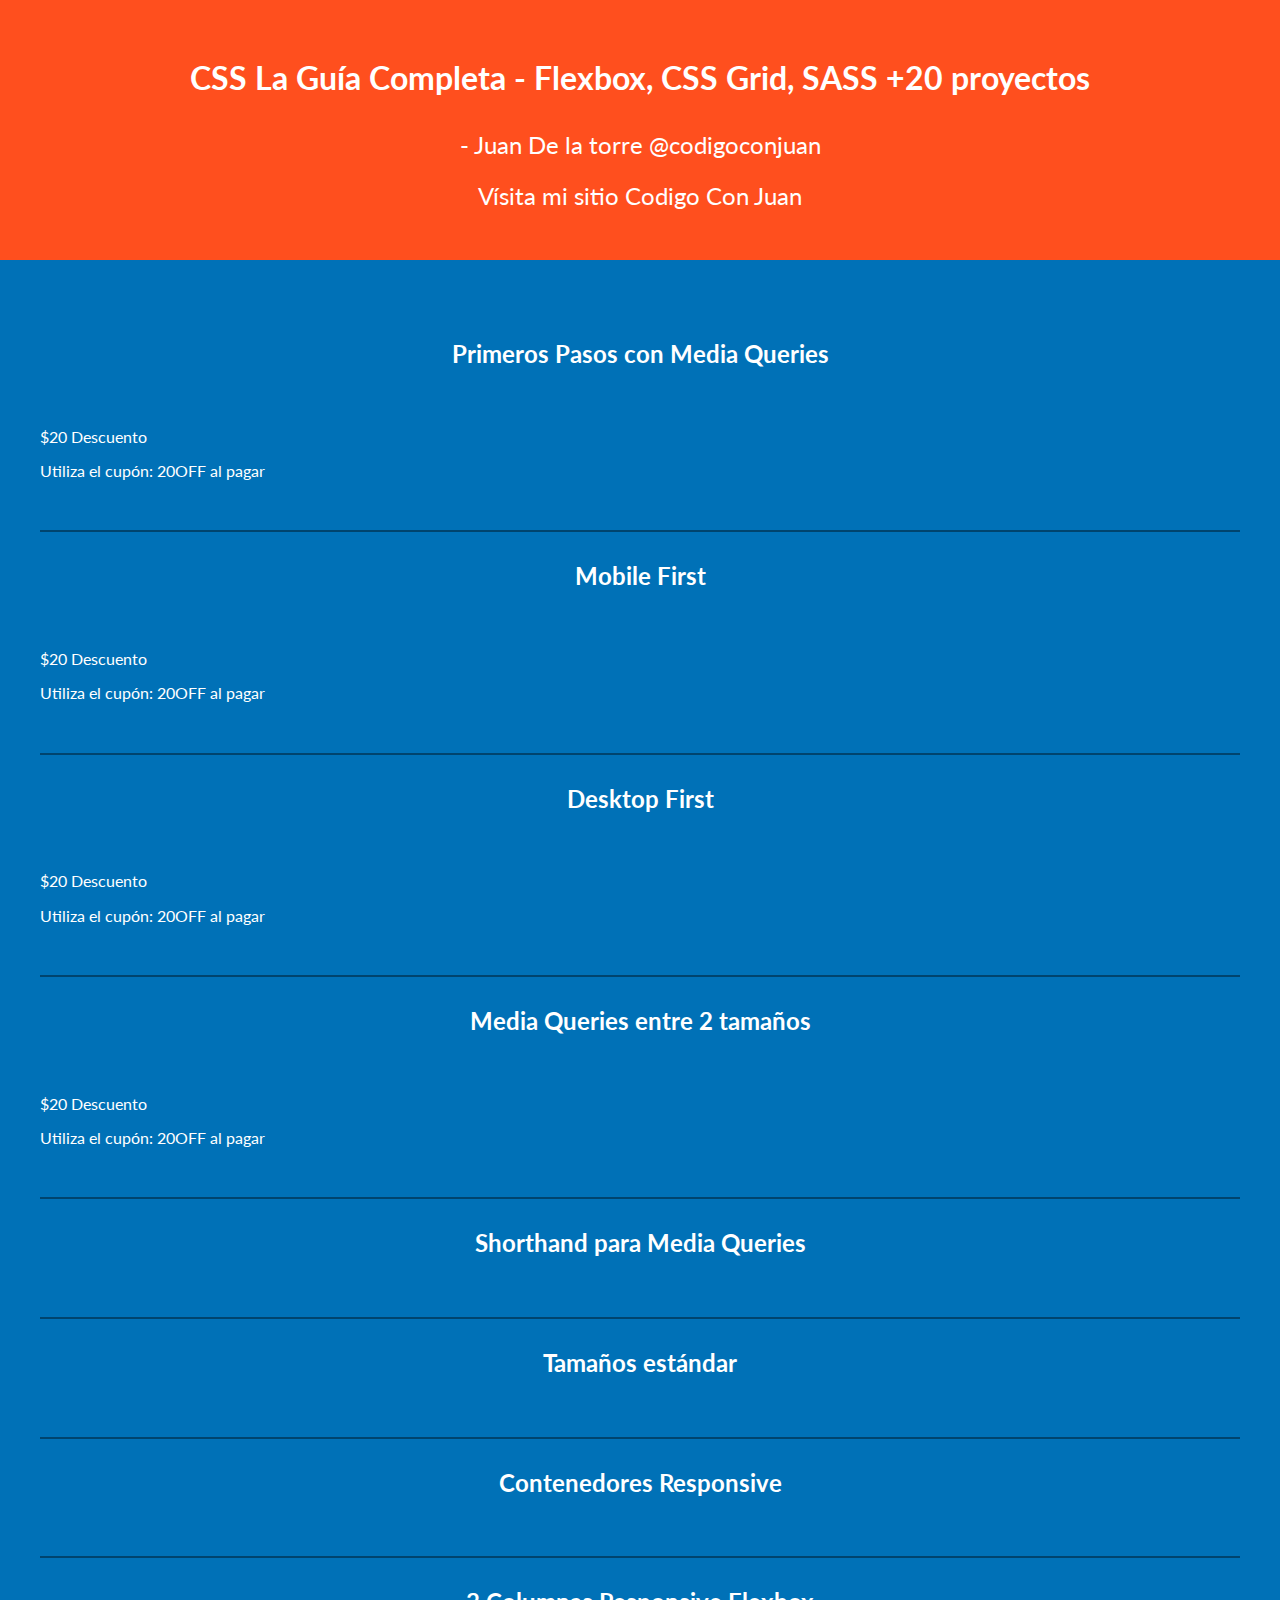
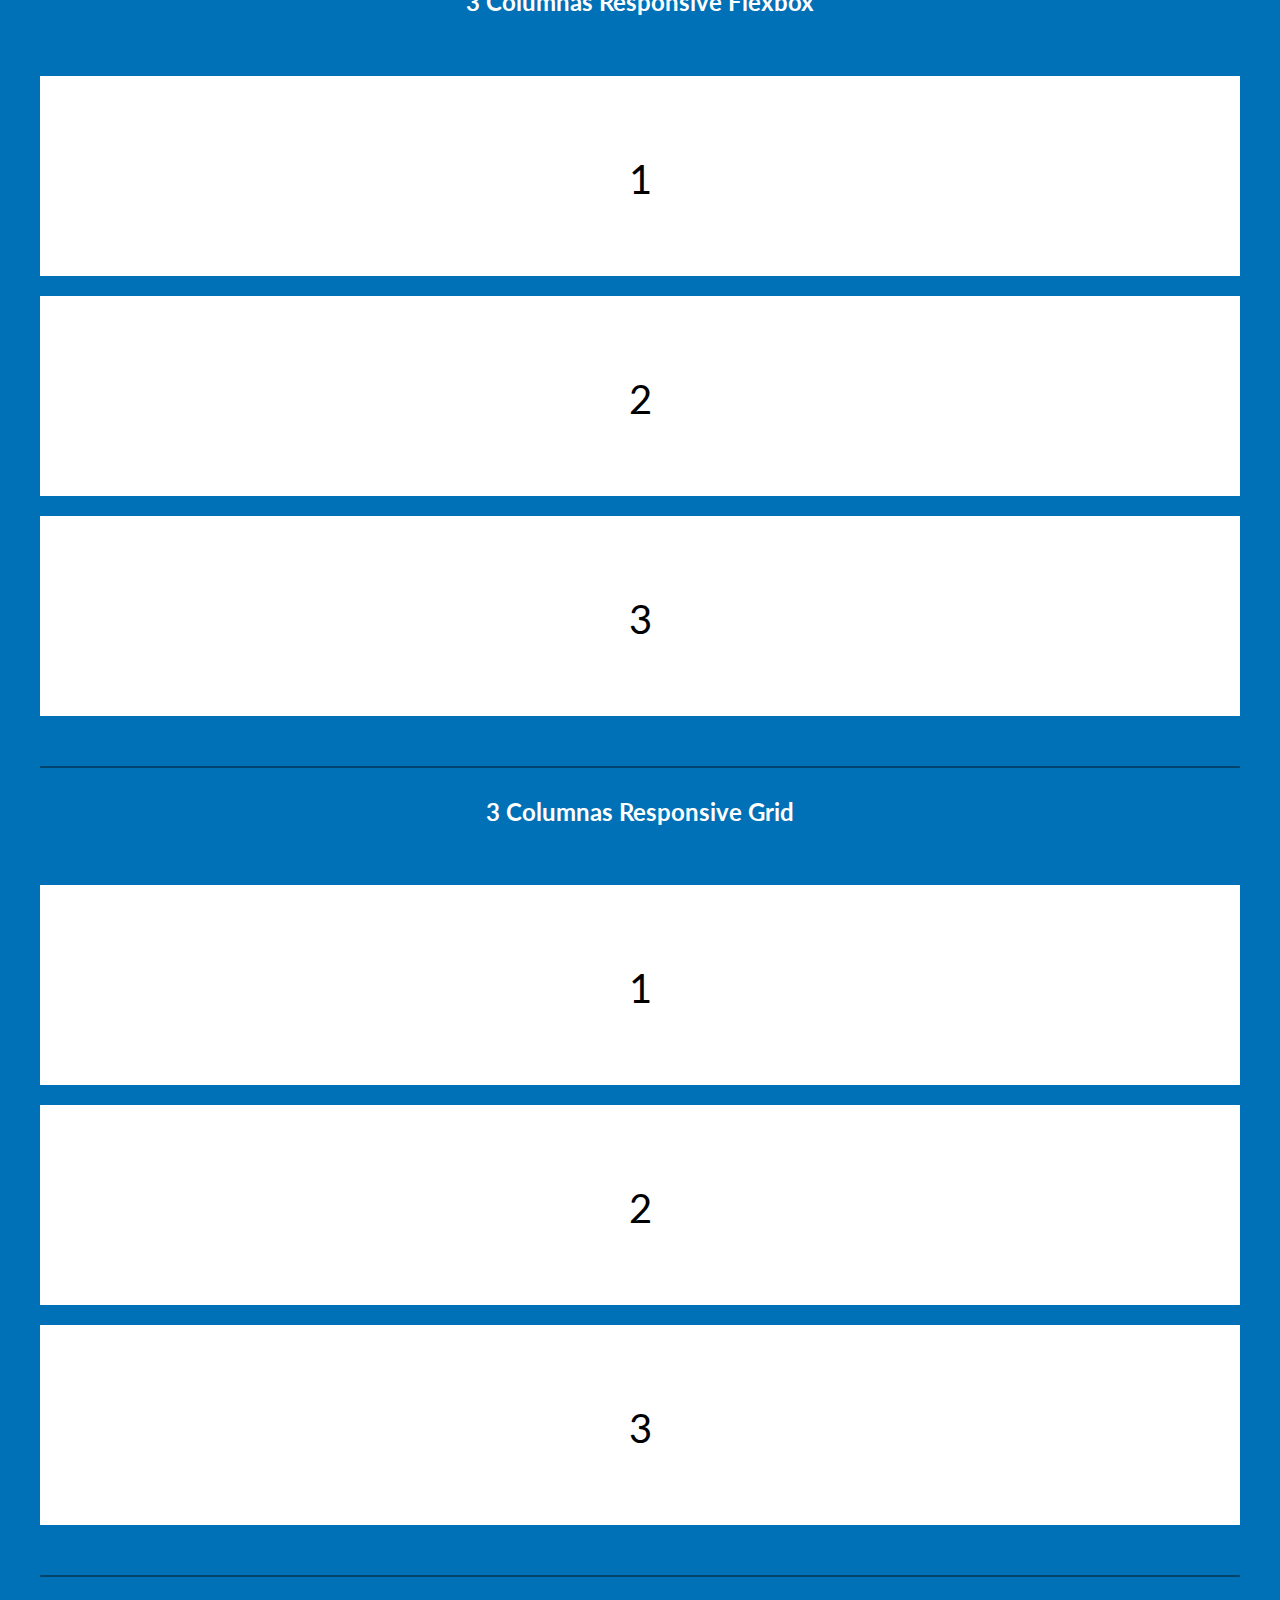
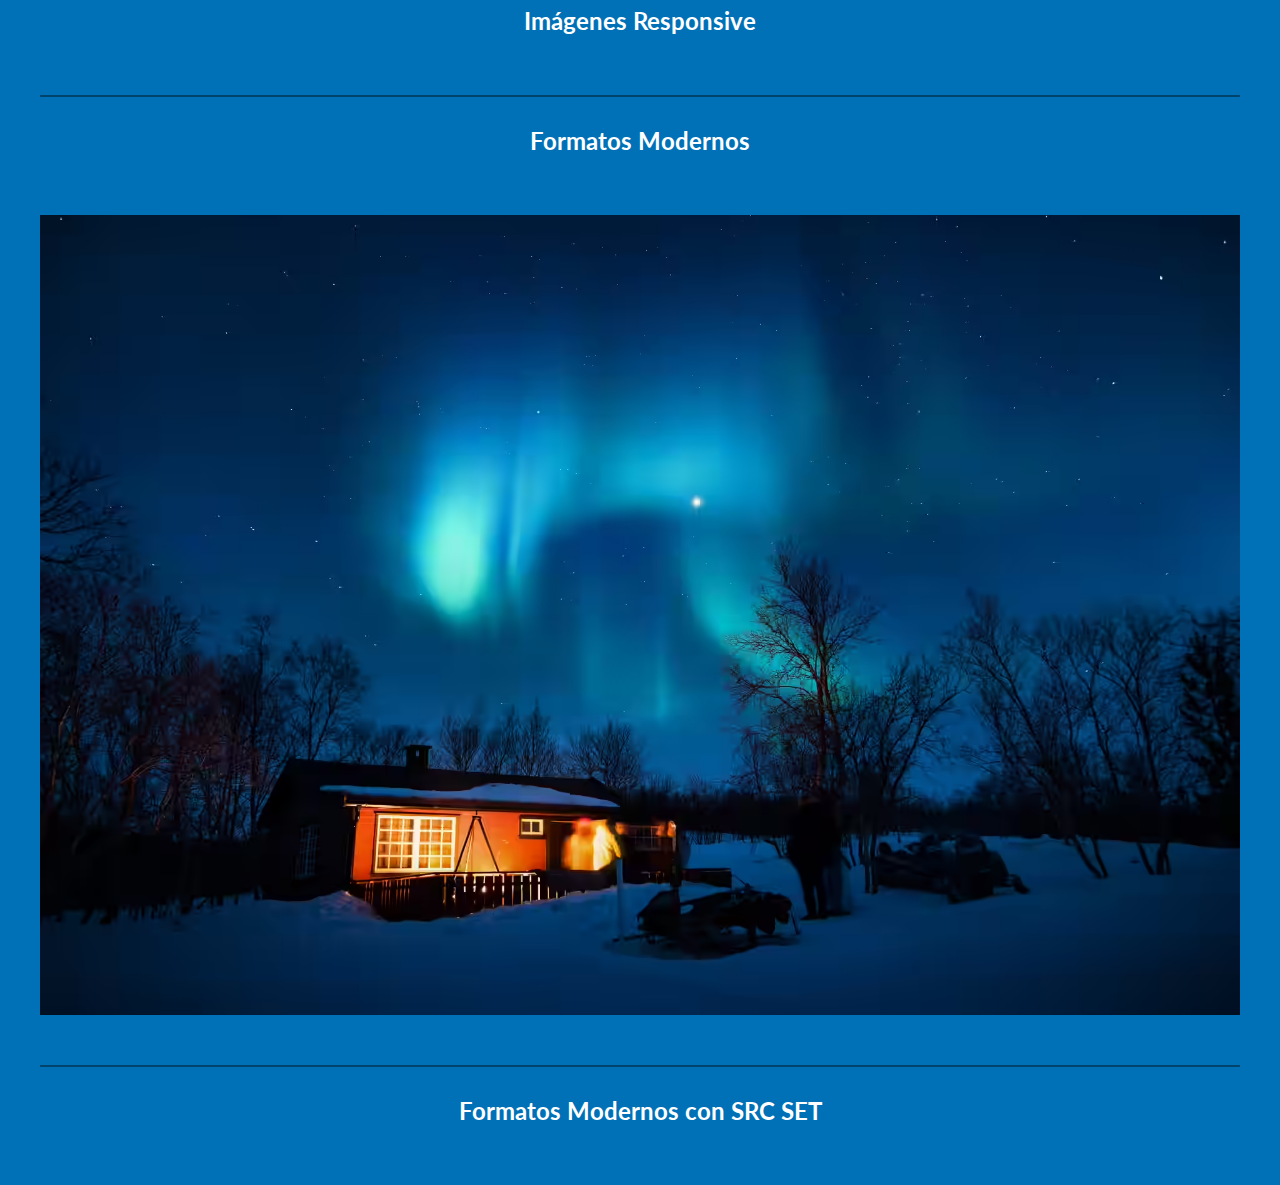
<file: 05-RWD/index.html>
<!DOCTYPE html>
<html lang="en">

<head>
    <meta charset="UTF-8">
    <meta http-equiv="X-UA-Compatible" content="IE=edge">
    <meta name="viewport" content="width=device-width, initial-scale=1.0">
    <title>Responsive Web Design</title>
    <link rel="preconnect" href="https://fonts.googleapis.com">
    <link rel="preconnect" href="https://fonts.gstatic.com" crossorigin>
    <link href="https://fonts.googleapis.com/css2?family=Lato:wght@900&display=swap" rel="stylesheet">
    <link rel="stylesheet" href="css/normalize.css">
    <link rel="stylesheet" href="css/style.css">
    <!-- <link rel="stylesheet" href="css/primerosPaspsMQ.css"> -->
    <!-- <link rel="stylesheet" href="css/MobileFirst.css"> -->
    <!-- <link rel="stylesheet" href="css/desktopFirst.css"> -->
    <!-- <link rel="stylesheet" href="css/mqDosTamanios.css"> -->
    <!-- <link rel="stylesheet" href="css/_tamanosEstándar.css"> -->
    <!-- <link rel="stylesheet" href="css/contenedoresResponsive.css"> -->
    <!-- <link rel="stylesheet" href="css/columnasResponsiveFlexbox.css"> -->
    <!-- <link rel="stylesheet" href="css/columnasResponsiveGrid.css"> -->
    <link rel="stylesheet" href="css/ImágenesResponsive.css">

</head>

<body>

    <div class="caja-curso">
        <h1>CSS La Guía Completa - Flexbox, CSS Grid, SASS +20 proyectos</h1>
        <p>- Juan De la torre @codigoconjuan</p>
        <a target="blank" rel="nofollow noopener noreferrer" href="https://codigoconjuan.com/">Vísita mi sitio Codigo
            Con Juan</a>
    </div>

    <div class="contenedor">

        <h2>Primeros Pasos con Media Queries</h2>

        <div class="oferta">
            <p class="precio">$20 Descuento</p>
            <p class="texto">Utiliza el cupón: 20OFF al pagar</p>
        </div>

        <h2>Mobile First</h2>

        <div class="oferta">
            <p class="precio">$20 Descuento</p>
            <p class="texto">Utiliza el cupón: 20OFF al pagar</p>
        </div>

        <h2>Desktop First</h2>

        <div class="oferta">
            <p class="precio">$20 Descuento</p>
            <p class="texto">Utiliza el cupón: 20OFF al pagar</p>
        </div>

        <h2>Media Queries entre 2 tamaños</h2>
        <div class="oferta">
            <p class="precio">$20 Descuento</p>
            <p class="texto">Utiliza el cupón: 20OFF al pagar</p>
        </div>

        <h2>Shorthand para Media Queries</h2>

        <h2>Tamaños estándar</h2>

        <h2>Contenedores Responsive</h2>

        <div class="contenedor-responsive">

        </div>

        <h2>3 Columnas Responsive Flexbox</h2>

        <div class="tres-columnas-flex">
            <div class="columna">1</div>
            <div class="columna">2</div>
            <div class="columna">3</div>
        </div>

        <h2>3 Columnas Responsive Grid</h2>

        <div class="tres-columnas-grid">
            <div class="columna">1</div>
            <div class="columna">2</div>
            <div class="columna">3</div>
        </div>

        <h2>Imágenes Responsive</h2>
        <!-- <img src="img/imagen.avif" alt="imagen responsive" > -->

        <h2>Formatos Modernos</h2>
        <picture>
            <source srcset="img/imagen.avif" type="image/avif">
            <source srcset="img/imagen.webp" type="image/webp">
            <img loading="lazy" src="img/imagen.avif" alt="imagen responsive">
        </picture>

        <h2>Formatos Modernos con SRC SET</h2>

    </div>

</body>

</html>
</file>
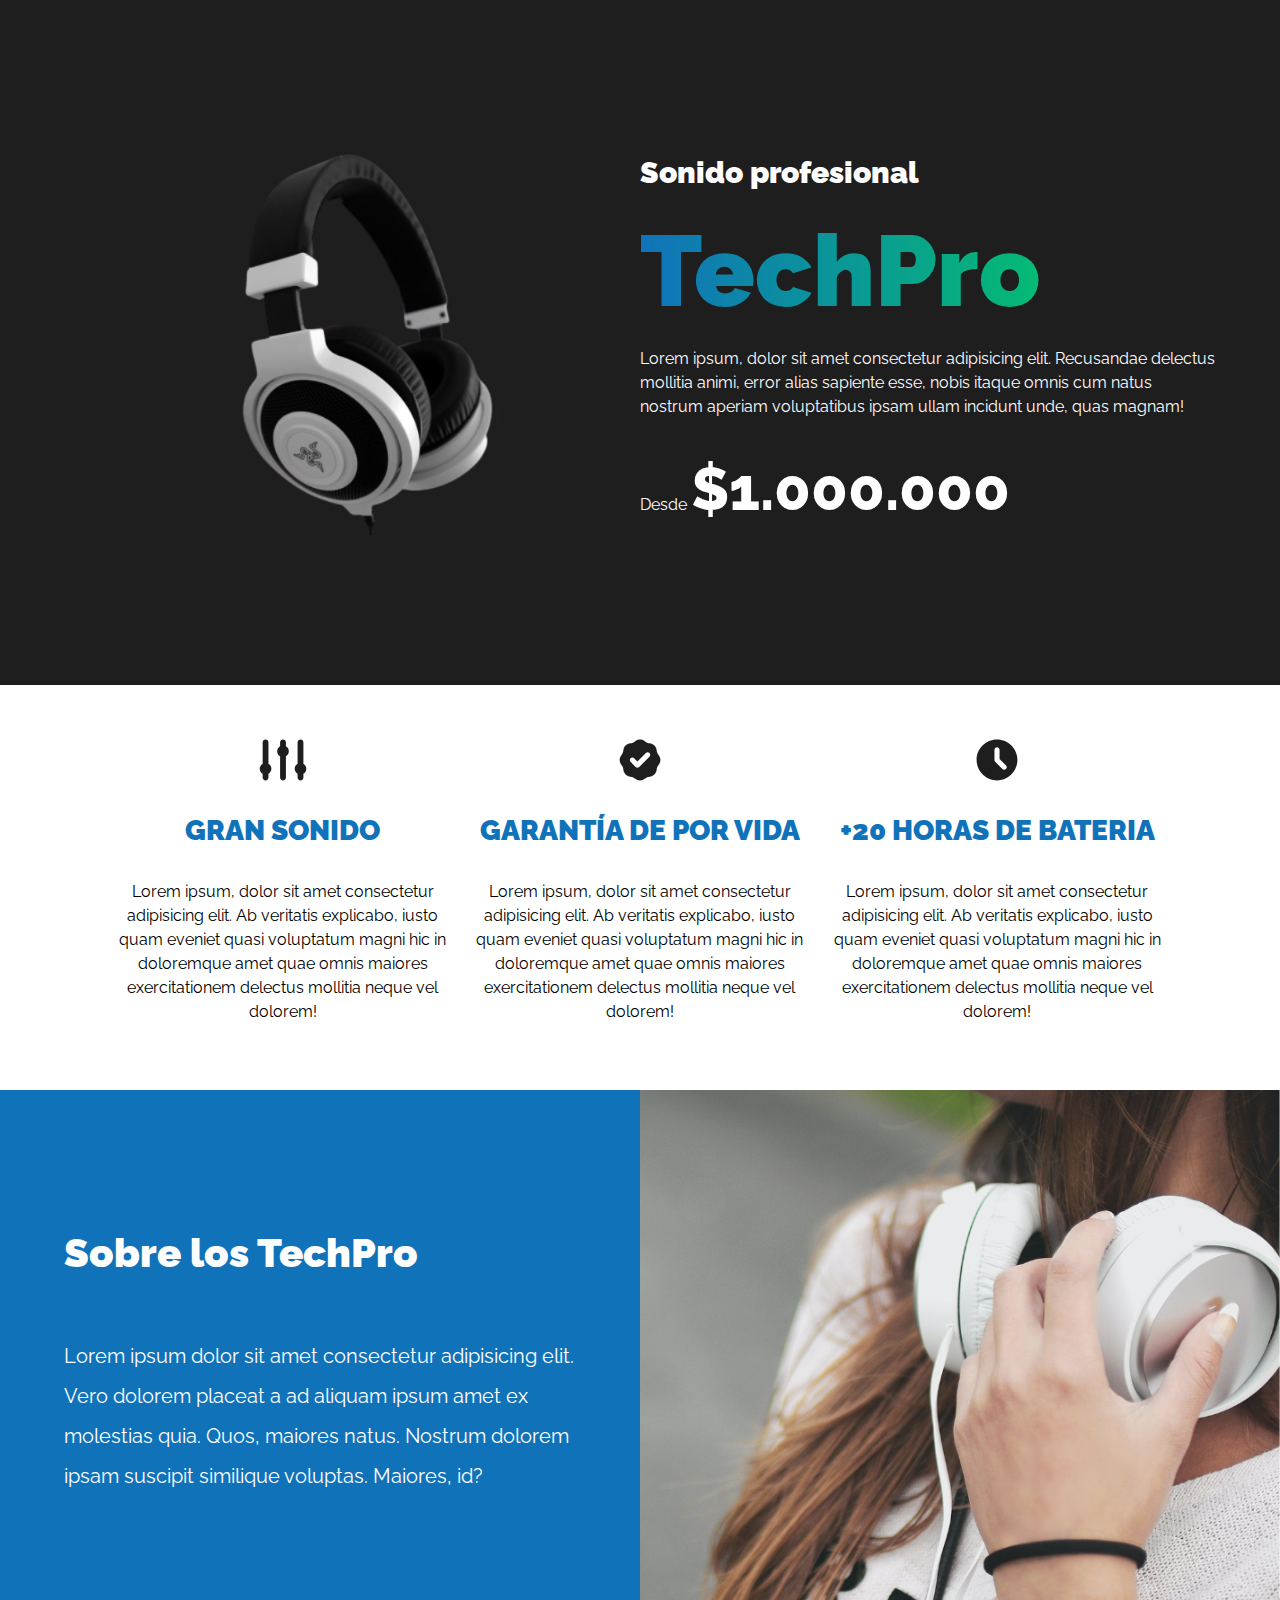
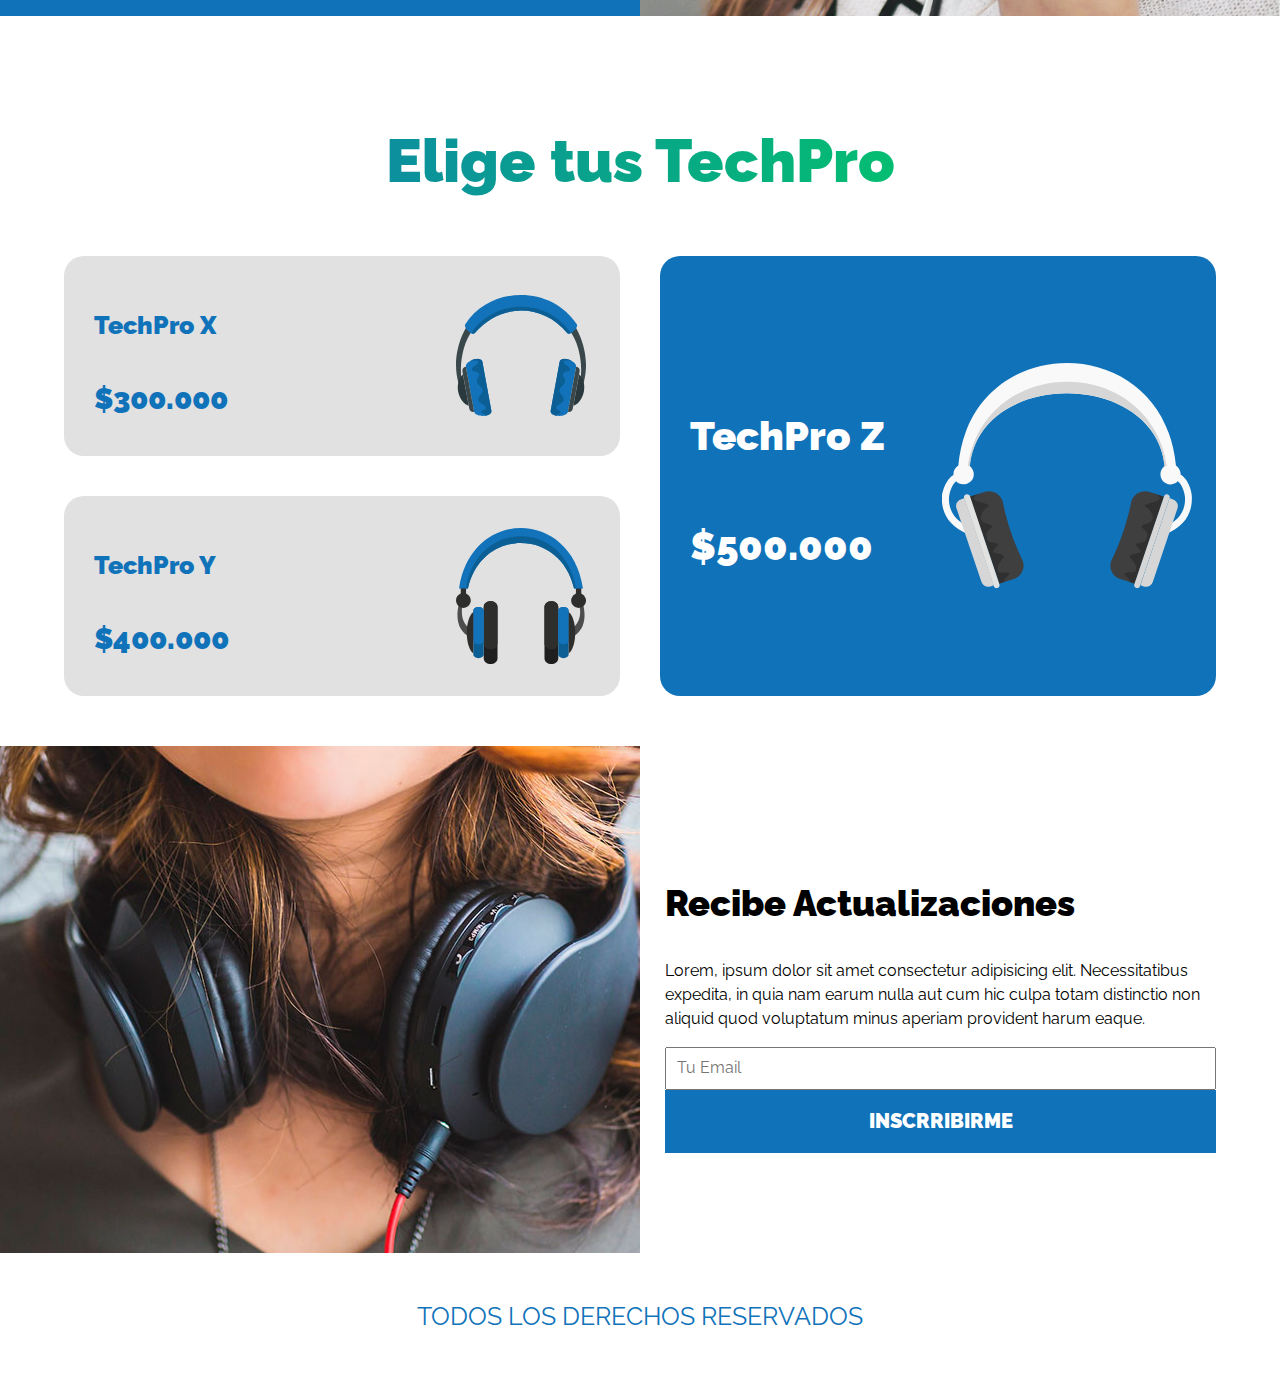
<file: 07-audifonos/index.html>
<!DOCTYPE html>
<html lang="en">

<head>
    <meta charset="UTF-8">
    <meta name="viewport" content="width=device-width, initial-scale=1.0">
    <title>TechPro Audifonos</title>
    <link rel="preconnect" href="https://fonts.googleapis.com">
    <link rel="preconnect" href="https://fonts.gstatic.com" crossorigin>
    <link href="https://fonts.googleapis.com/css2?family=Raleway:ital,wght@0,100..900;1,100..900&display=swap"
        rel="stylesheet">
    <link rel="stylesheet" href="css/normalize.css">
    <link rel="stylesheet" href="css/styles.css">
</head>

<body>
    <header class="header">
        <div class="contenedor contenido-header">
            <div class="imagen-header">
                <picture>
                    <source srcset="img/header.avif" type="image/avif">
                    <source srcset="img/header.webp" type="image/webp">
                    <img loading="lazy" decoding="async" lazyalt="image" src="img/header.png" height="600" width="1000">
                </picture>
            </div>
            <div class="texto-header">
                <p class="tagline-producto">Sonido profesional</p>
                <h1 class="nombre-producto degradado-verde">TechPro</h1>
                <p class="descripcion-producto">Lorem ipsum, dolor sit amet consectetur adipisicing elit. Recusandae
                    delectus mollitia animi, error alias sapiente esse, nobis itaque omnis cum natus nostrum aperiam
                    voluptatibus ipsam ullam incidunt unde, quas magnam!</p>
                <p class="precio-producto">Desde <span>$1.000.000</span></p>
            </div>
        </div>
    </header>

    <section class="seccion contenedor">
        <div class="iconos">
            <div class="icono">
                <img src="img/icono-sonido.svg" alt="Imgan de bateria">
                <h3 class="titulo-icono">Gran Sonido</h3>
                <p class="descripcion-icono">
                    Lorem ipsum, dolor sit amet consectetur adipisicing elit. Ab veritatis explicabo, iusto quam eveniet
                    quasi voluptatum magni hic in doloremque amet quae omnis maiores exercitationem delectus mollitia
                    neque vel dolorem!
                </p>
            </div>
            <div class="icono">
                <img src="img/icono-garantia.svg" alt="Imgan de bateria">
                <h3 class="titulo-icono">Garantía de por Vida</h3>
                <p class="descripcion-icono">
                    Lorem ipsum, dolor sit amet consectetur adipisicing elit. Ab veritatis explicabo, iusto quam eveniet
                    quasi voluptatum magni hic in doloremque amet quae omnis maiores exercitationem delectus mollitia
                    neque vel dolorem!
                </p>
            </div>
            <div class="icono">
                <img src="img/icono-bateria.svg" alt="Imgan de bateria">
                <h3 class="titulo-icono">+20 Horas de Bateria</h3>
                <p class="descripcion-icono">
                    Lorem ipsum, dolor sit amet consectetur adipisicing elit. Ab veritatis explicabo, iusto quam eveniet
                    quasi voluptatum magni hic in doloremque amet quae omnis maiores exercitationem delectus mollitia
                    neque vel dolorem!
                </p>
            </div>
        </div>
    </section>

    <section class="sobre-tech">
        <div class="contenedor sobre-tech-grid">
            <div class="texto-sobre-tech">
                <h2>Sobre los <span>TechPro</span></h2>
                <p>Lorem ipsum dolor sit amet consectetur adipisicing elit. Vero dolorem placeat a ad aliquam ipsum amet
                    ex molestias quia. Quos, maiores natus. Nostrum dolorem ipsam suscipit similique voluptas. Maiores,
                    id?</p>
            </div>
        </div>
    </section>

    <main class="contenedor modelos">
        <h2 class="text-center degradado-verde header-modelos">Elige tus TechPro</h2>
        <div class="lista-modelos">
            <div class="modelo modelo-x">
                <h3>TechPro X</h3>
                <p class="precio">$300.000</p>
            </div>
            <div class="modelo modelo-y">
                <h3>TechPro Y</h3>
                <p class="precio">$400.000</p>
            </div>
            <div class="modelo modelo-z">
                <h3>TechPro Z</h3>
                <p class="precio">$500.000</p>
            </div>
        </div>
    </main>

    <section class="newsletter">
        <div class="contenedor contenido-newsletter">
            <div class="texto-newsletter">
                <h2>Recibe Actualizaciones</h2>
                <p>Lorem, ipsum dolor sit amet consectetur adipisicing elit. Necessitatibus expedita, in quia nam earum
                    nulla aut cum hic culpa totam distinctio non aliquid quod voluptatum minus aperiam provident harum
                    eaque.</p>
                <form class="formulario">
                    <div class="input">
                        <input type="text" placeholder="Tu Email">
                    </div>
                    <input type="submit" value="Inscrribirme">
                </form>
            </div>
        </div>
    </section>

    <footer class="footer">
        <p>Todos los derechos reservados</p>
    </footer>
</body>

</html>
</file>
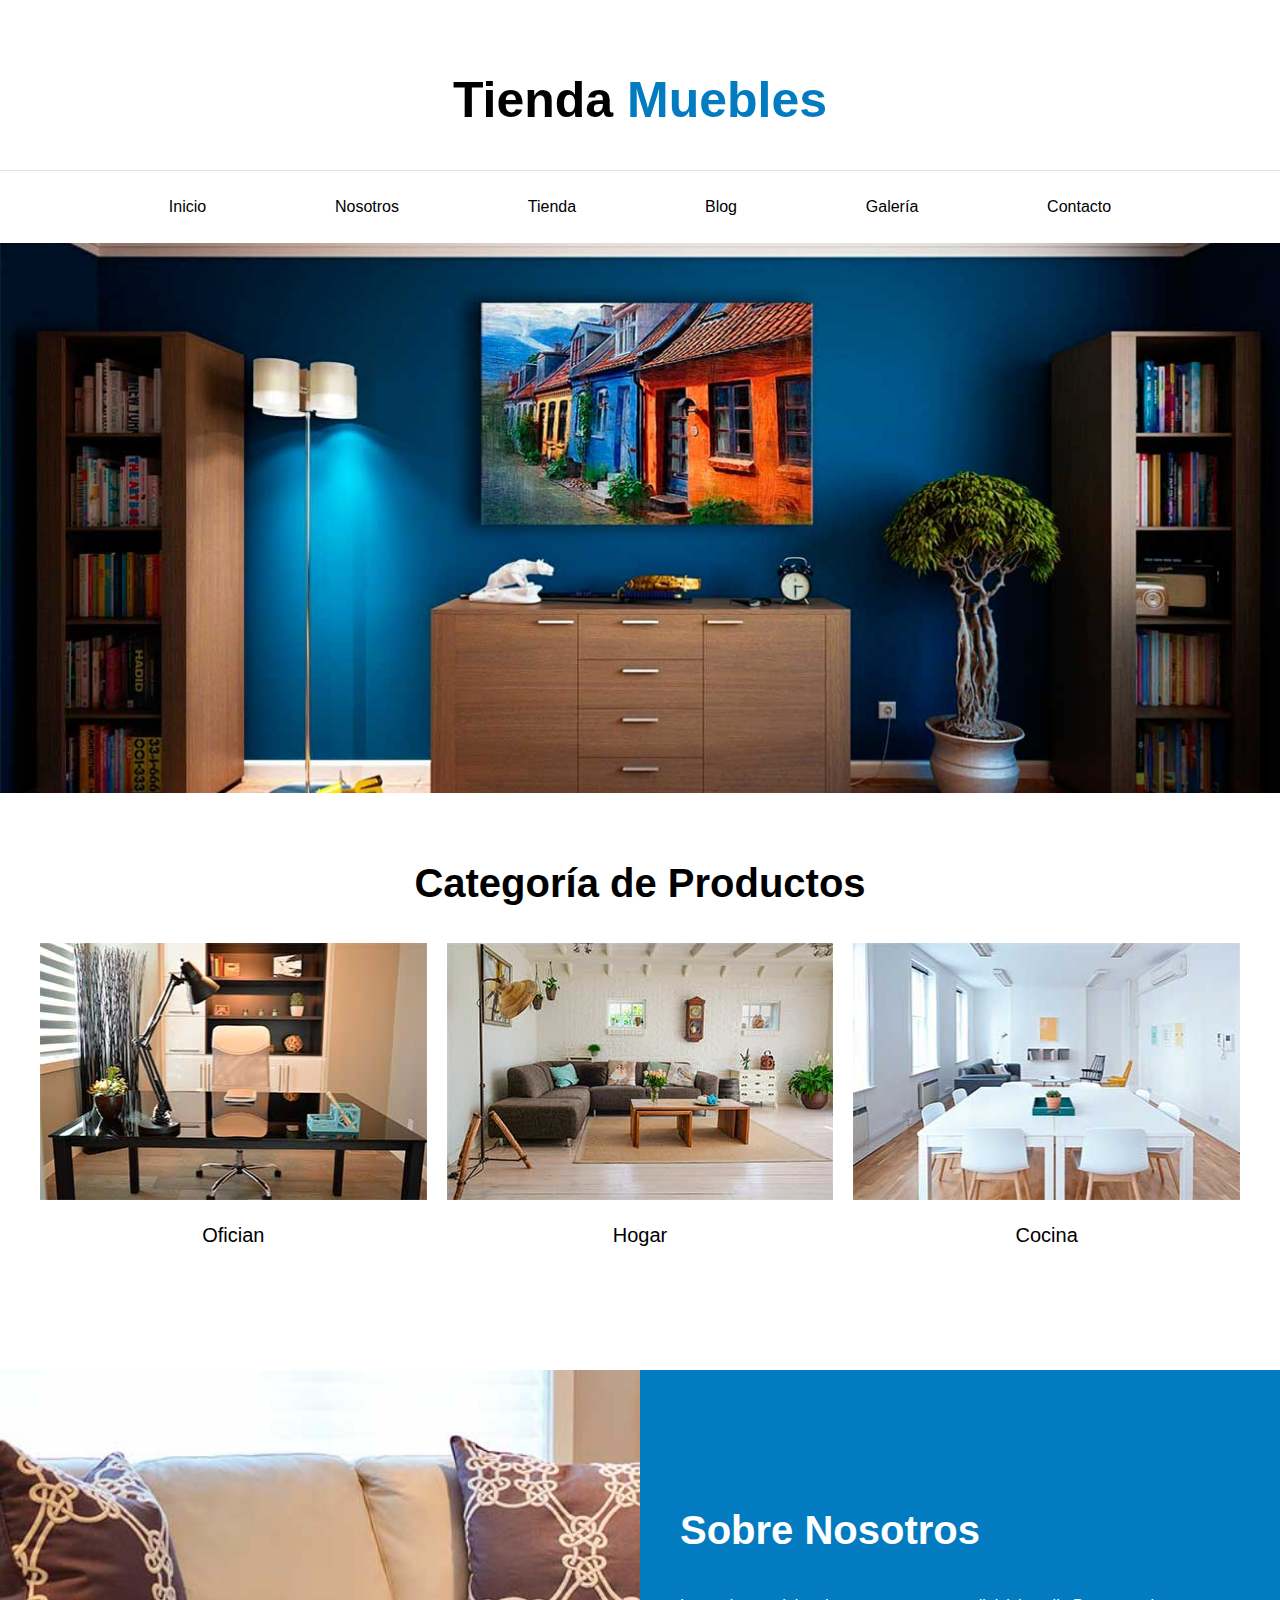
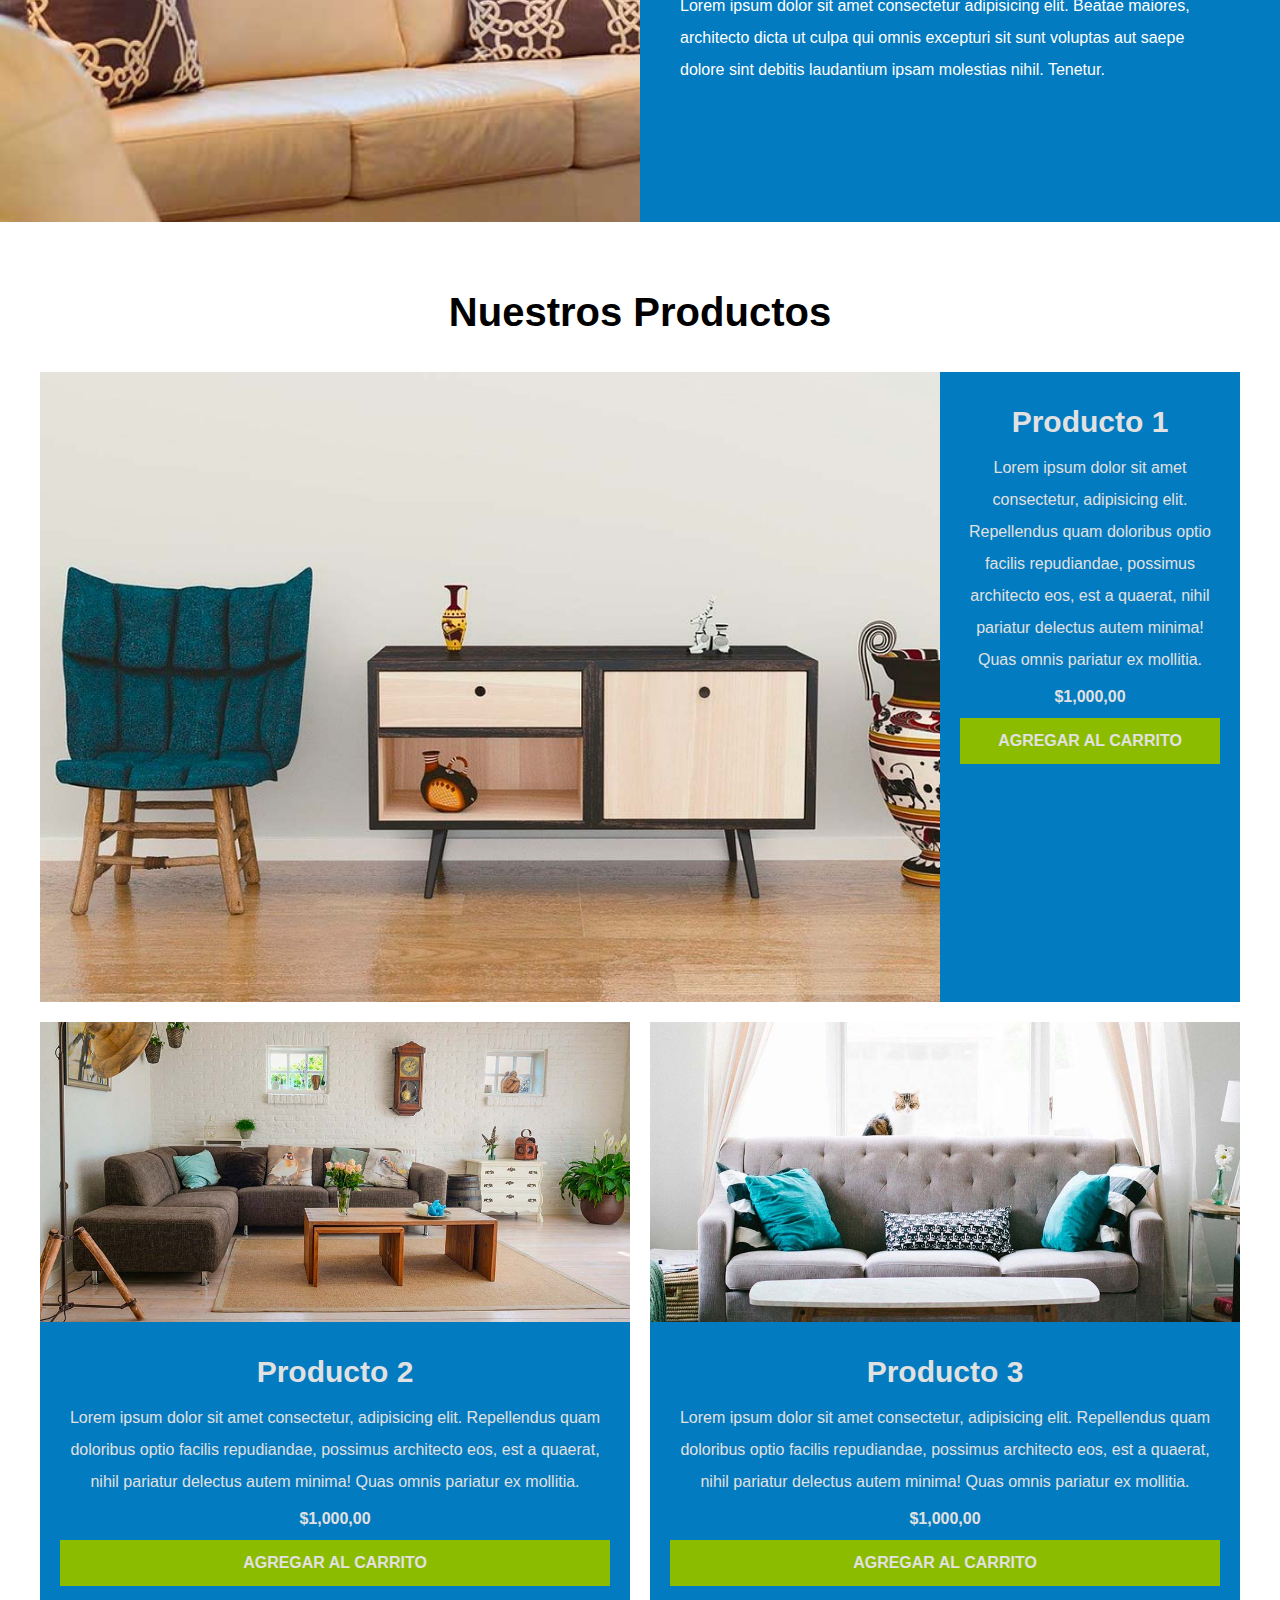
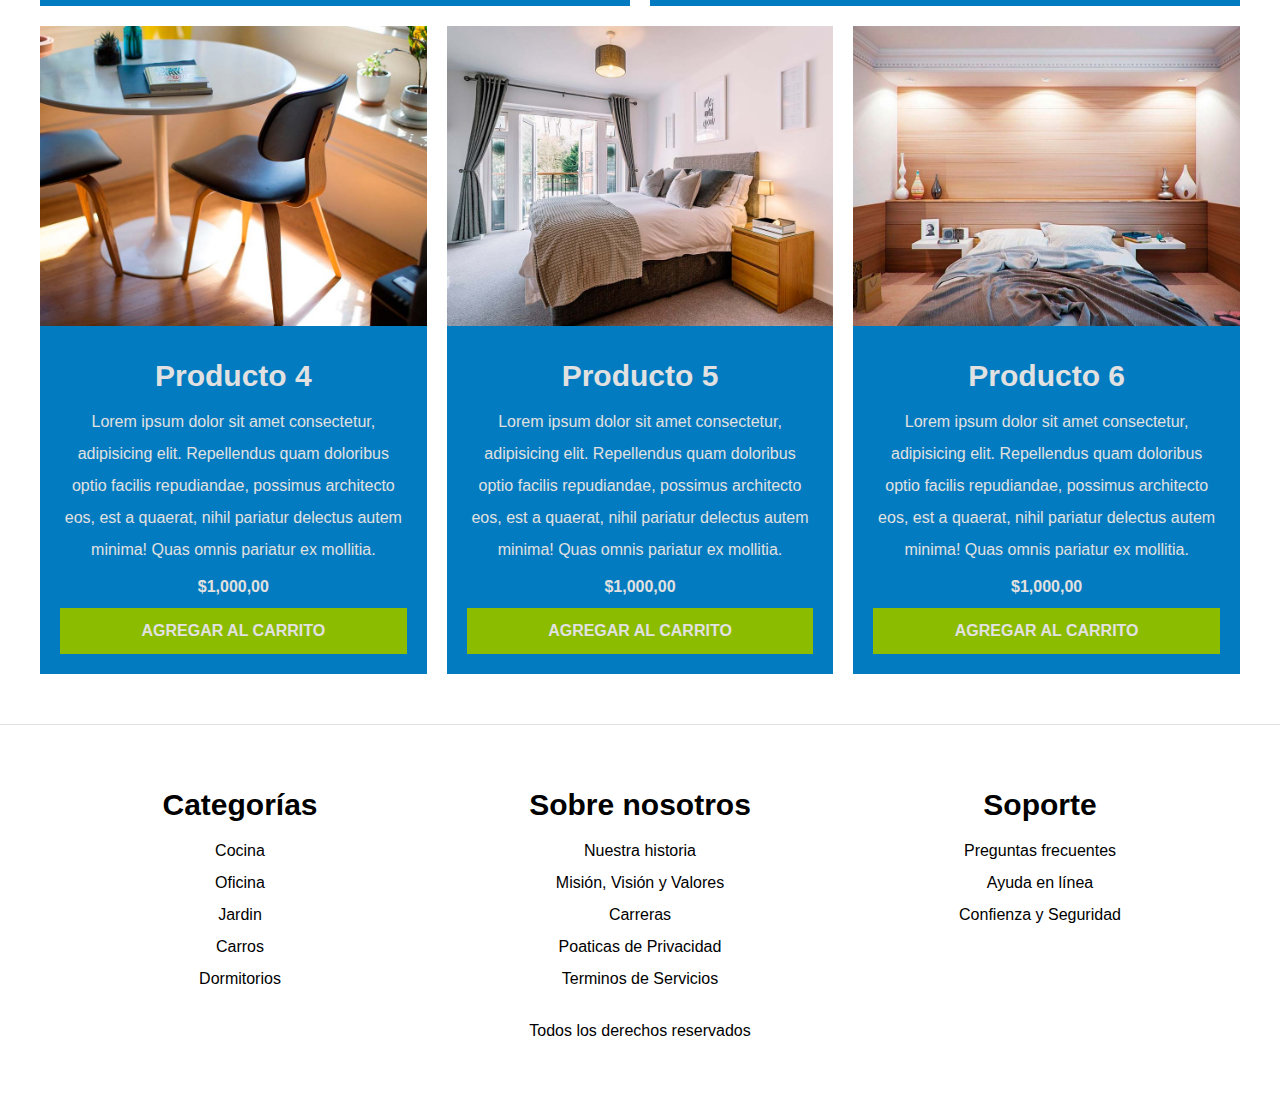
<file: ecommerce/index.html>
<!DOCTYPE html>
<html lang="es">

<head>
    <meta charset="UTF-8">
    <meta name="viewport" content="width=device-width, initial-scale=1.0">
    <title>Ecommerce - Inicio</title>
    <link rel="stylesheet" href="css/normalize.css">

    <link rel="preconnect" href="https://fonts.googleapis.com">
    <link rel="preconnect" href="https://fonts.gstatic.com" crossorigin>
    <link href="https://fonts.googleapis.com/css2?family=Funnel+Sans:ital@0;1&display=swap" rel="stylesheet">

    <link rel="stylesheet" href="css/app.css">

</head>

<body>
    <header>
        <h1 class="nombre-sitio">Tienda <span>Muebles</span></h1>
    </header>

    <div class="nav-bordered-container">
        <nav class="nav-principal container">
            <a href="index.html">Inicio</a>
            <a href="we_are.html">Nosotros</a>
            <a href="store.html">Tienda</a>
            <a href="blog.html">Blog</a>
            <a href="gallery.html">Galería</a>
            <a href="contact.html">Contacto</a>
        </nav>
    </div>

    <!-- Alternativa a colocar imagenes -->
    <div class="hero"></div>

    <!-- <img class="hero" src="img/principal.jpg" alt="Imagen principal"> -->

    <section class="section-categoria-productos container">
        <h2 class="titulo-categoria-productos">Categoría de Productos</h2>
        <div class="lista-categorias">
            <div class="categoria">
                <img src="img/categoria1.jpg" alt="Categoría Imagen">
                <a href="#">Ofician</a>
            </div>

            <div class="categoria">
                <img src="img/categoria2.jpg" alt="Categoría Imagen">
                <a href="#">Hogar</a>
            </div>

            <div class="categoria">
                <img src="img/categoria3.jpg" alt="Categoría Imagen">
                <a href="#">Cocina</a>
            </div>
        </div>
    </section>

    <section class="sobre-nosotros">
        <div class="container sobre-nosotros-grid">
            <div class="texto-nosotros">
                <h2>Sobre Nosotros</h2>
                <p>Lorem ipsum dolor sit amet consectetur adipisicing elit. Beatae maiores, architecto dicta ut culpa
                    qui omnis
                    excepturi sit sunt voluptas aut saepe dolore sint debitis laudantium ipsam molestias nihil. Tenetur.
                </p>
            </div>
        </div>
    </section>

    <main class="contenido-principal container">
        <h2 class="text-center">Nuestros Productos</h2>
        <section class="lista-productos">
            <div class="producto">
                <img src="img/producto1.jpg" alt="Imagen producto">
                <div class="text-producto">
                    <h3>Producto 1</h3>
                    <p>Lorem ipsum dolor sit amet consectetur, adipisicing elit. Repellendus quam doloribus optio
                        facilis repudiandae, possimus architecto eos, est a quaerat, nihil pariatur delectus autem
                        minima! Quas omnis pariatur ex mollitia.</p>
                    <span>$1,000,00</span>
                    <a class="btn-block" href="#">Agregar al carrito</a>
                </div>
            </div>

            <div class="producto">
                <img src="img/producto2.jpg" alt="Imagen producto">
                <div class="text-producto">
                    <h3>Producto 2</h3>
                    <p>Lorem ipsum dolor sit amet consectetur, adipisicing elit. Repellendus quam doloribus optio
                        facilis repudiandae, possimus architecto eos, est a quaerat, nihil pariatur delectus autem
                        minima! Quas omnis pariatur ex mollitia.</p>
                    <span>$1,000,00</span>
                    <a class="btn-block" href="#">Agregar al carrito</a>
                </div>
            </div>

            <div class="producto">
                <img src="img/producto3.jpg" alt="Imagen producto">
                <div class="text-producto">
                    <h3>Producto 3</h3>
                    <p>Lorem ipsum dolor sit amet consectetur, adipisicing elit. Repellendus quam doloribus optio
                        facilis repudiandae, possimus architecto eos, est a quaerat, nihil pariatur delectus autem
                        minima! Quas omnis pariatur ex mollitia.</p>
                    <span>$1,000,00</span>
                    <a class="btn-block" href="#">Agregar al carrito</a>
                </div>
            </div>

            <div class="producto">
                <img src="img/producto4.jpg" alt="Imagen producto">
                <div class="text-producto">
                    <h3>Producto 4</h3>
                    <p>Lorem ipsum dolor sit amet consectetur, adipisicing elit. Repellendus quam doloribus optio
                        facilis repudiandae, possimus architecto eos, est a quaerat, nihil pariatur delectus autem
                        minima! Quas omnis pariatur ex mollitia.</p>
                    <span>$1,000,00</span>
                    <a class="btn-block" href="#">Agregar al carrito</a>
                </div>
            </div>

            <div class="producto">
                <img src="img/producto5.jpg" alt="Imagen producto">
                <div class="text-producto">
                    <h3>Producto 5</h3>
                    <p>Lorem ipsum dolor sit amet consectetur, adipisicing elit. Repellendus quam doloribus optio
                        facilis repudiandae, possimus architecto eos, est a quaerat, nihil pariatur delectus autem
                        minima! Quas omnis pariatur ex mollitia.</p>
                    <span>$1,000,00</span>
                    <a class="btn-block" href="#">Agregar al carrito</a>
                </div>
            </div>

            <div class="producto">
                <img src="img/producto6.jpg" alt="Imagen producto">
                <div class="text-producto">
                    <h3>Producto 6</h3>
                    <p>Lorem ipsum dolor sit amet consectetur, adipisicing elit. Repellendus quam doloribus optio
                        facilis repudiandae, possimus architecto eos, est a quaerat, nihil pariatur delectus autem
                        minima! Quas omnis pariatur ex mollitia.</p>
                    <span>$1,000,00</span>
                    <a class="btn-block" href="#">Agregar al carrito</a>
                </div>
            </div>
        </section>
    </main>

    <footer class="site-footer">
        <div class="grid-footer container">
            <div>
                <h3>Categorías</h3>
                <nav class="footer-menu">
                    <a href="#">Cocina</a>
                    <a href="#">Oficina</a>
                    <a href="#">Jardin</a>
                    <a href="#">Carros</a>
                    <a href="#">Dormitorios</a>
                </nav>
            </div>
            <div>
                <h3>Sobre nosotros</h3>
                <nav class="footer-menu">
                    <a href="#">Nuestra historia</a>
                    <a href="#">Misión, Visión y Valores</a>
                    <a href="#">Carreras</a>
                    <a href="#">Poaticas de Privacidad</a>
                    <a href="#">Terminos de Servicios</a>
                </nav>
            </div>
            <div>
                <h3>Soporte</h3>
                <nav class="footer-menu">
                    <a href="#">Preguntas frecuentes</a>
                    <a href="#">Ayuda en línea</a>
                    <a href="#">Confienza y Seguridad</a>
                </nav>
            </div>
        </div>
        <p class="copyright text-center">Todos los derechos reservados</p>
    </footer>
</body>

</html>
</file>
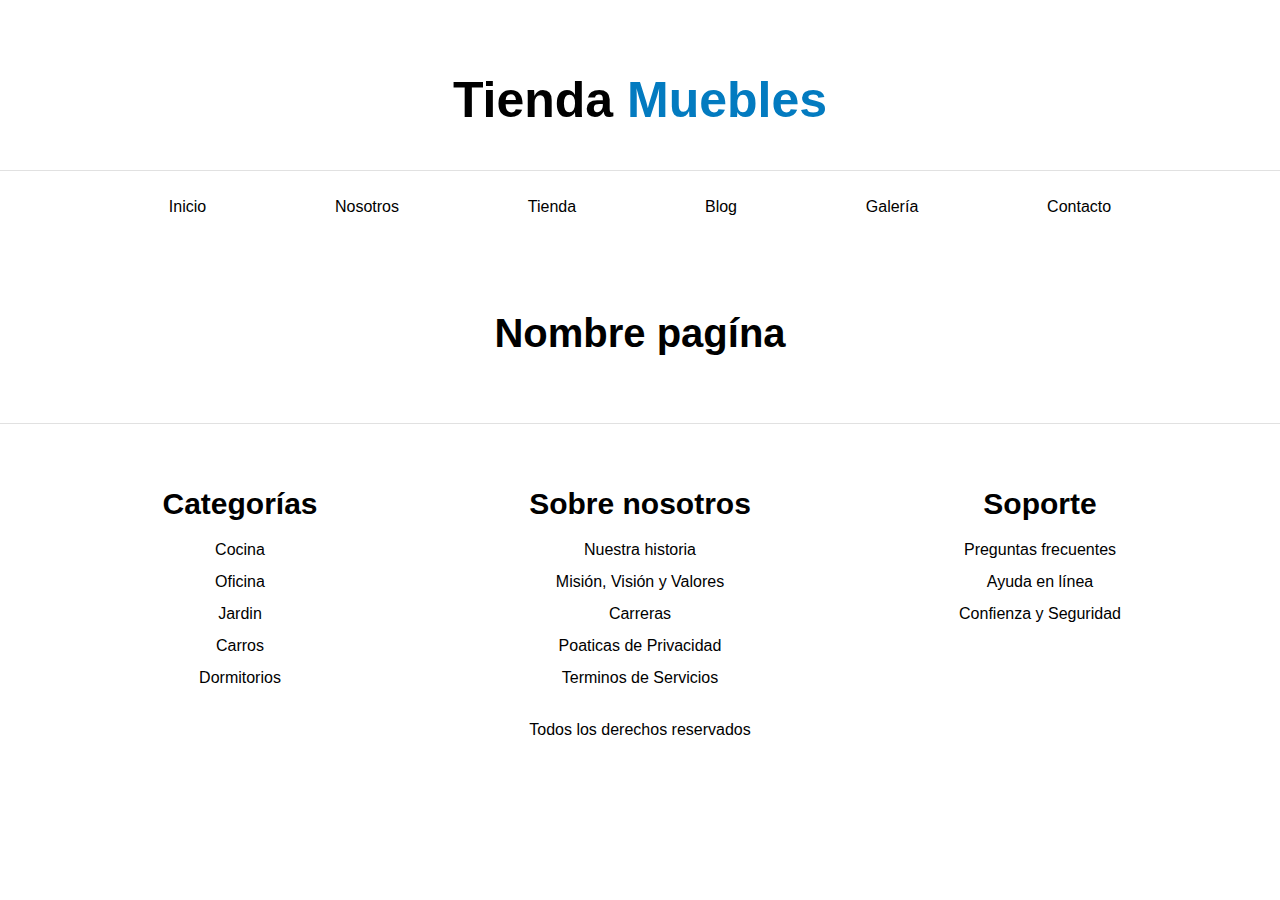
<file: ecommerce/base.html>
<!DOCTYPE html>
<html lang="es">

<head>
    <meta charset="UTF-8">
    <meta name="viewport" content="width=device-width, initial-scale=1.0">
    <title>Ecommerce - Inicio</title>
    <link rel="stylesheet" href="css/normalize.css">

    <link rel="preconnect" href="https://fonts.googleapis.com">
    <link rel="preconnect" href="https://fonts.gstatic.com" crossorigin>
    <link href="https://fonts.googleapis.com/css2?family=Funnel+Sans:ital@0;1&display=swap" rel="stylesheet">

    <link rel="stylesheet" href="css/app.css">

</head>

<body>
    <header>
        <h1 class="nombre-sitio">Tienda <span>Muebles</span></h1>
    </header>

    <div class="nav-bordered-container">
        <nav class="nav-principal container">
            <a href="index.html">Inicio</a>
            <a href="we_are.html">Nosotros</a>
            <a href="store.html">Tienda</a>
            <a href="blog.html">Blog</a>
            <a href="gallery.html">Galería</a>
            <a href="contact.html">Contacto</a>
        </nav>
    </div>

    <main class="contenido-principal container">
        <h2 class="text-center">Nombre pagína</h2>
    </main>

    <footer class="site-footer">
        <div class="grid-footer container">
            <div>
                <h3>Categorías</h3>
                <nav class="footer-menu">
                    <a href="#">Cocina</a>
                    <a href="#">Oficina</a>
                    <a href="#">Jardin</a>
                    <a href="#">Carros</a>
                    <a href="#">Dormitorios</a>
                </nav>
            </div>
            <div>
                <h3>Sobre nosotros</h3>
                <nav class="footer-menu">
                    <a href="#">Nuestra historia</a>
                    <a href="#">Misión, Visión y Valores</a>
                    <a href="#">Carreras</a>
                    <a href="#">Poaticas de Privacidad</a>
                    <a href="#">Terminos de Servicios</a>
                </nav>
            </div>
            <div>
                <h3>Soporte</h3>
                <nav class="footer-menu">
                    <a href="#">Preguntas frecuentes</a>
                    <a href="#">Ayuda en línea</a>
                    <a href="#">Confienza y Seguridad</a>
                </nav>
            </div>
        </div>
        <p class="copyright text-center">Todos los derechos reservados</p>
    </footer>
</body>

</html>
</file>
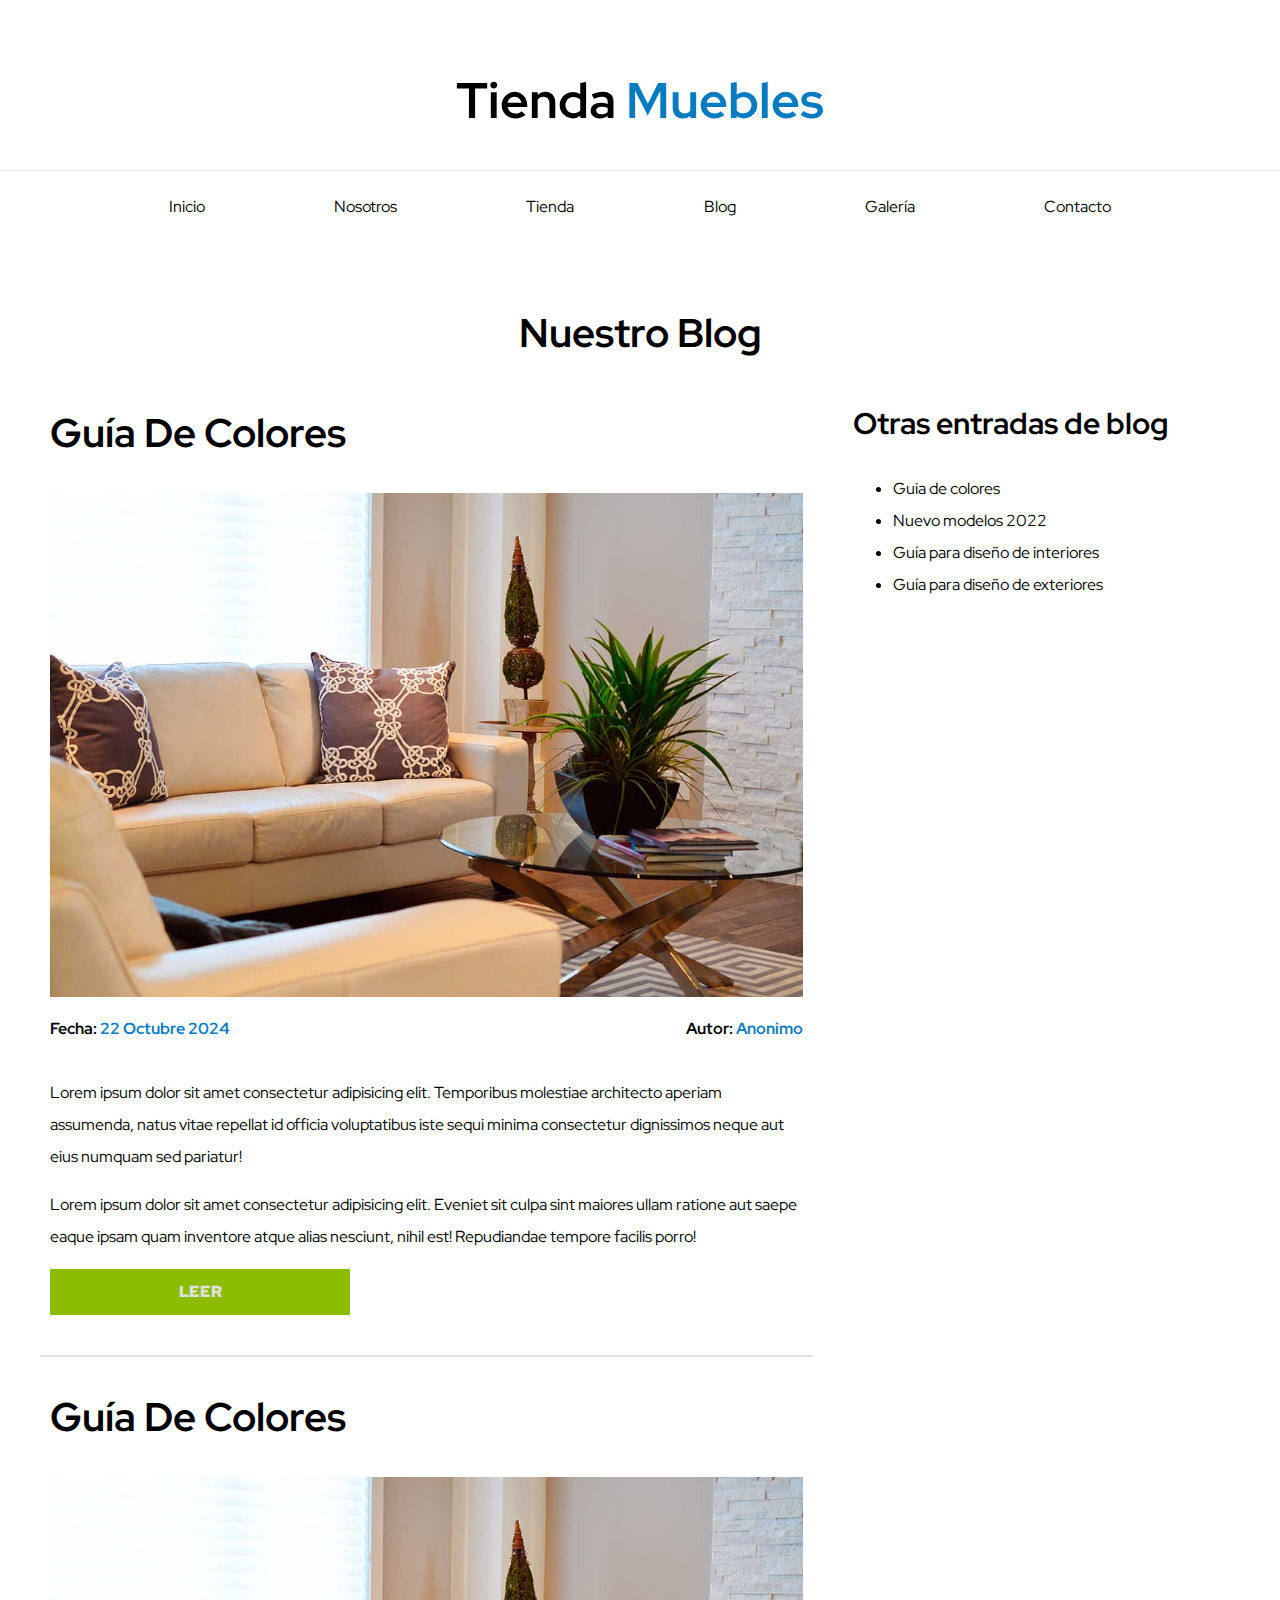
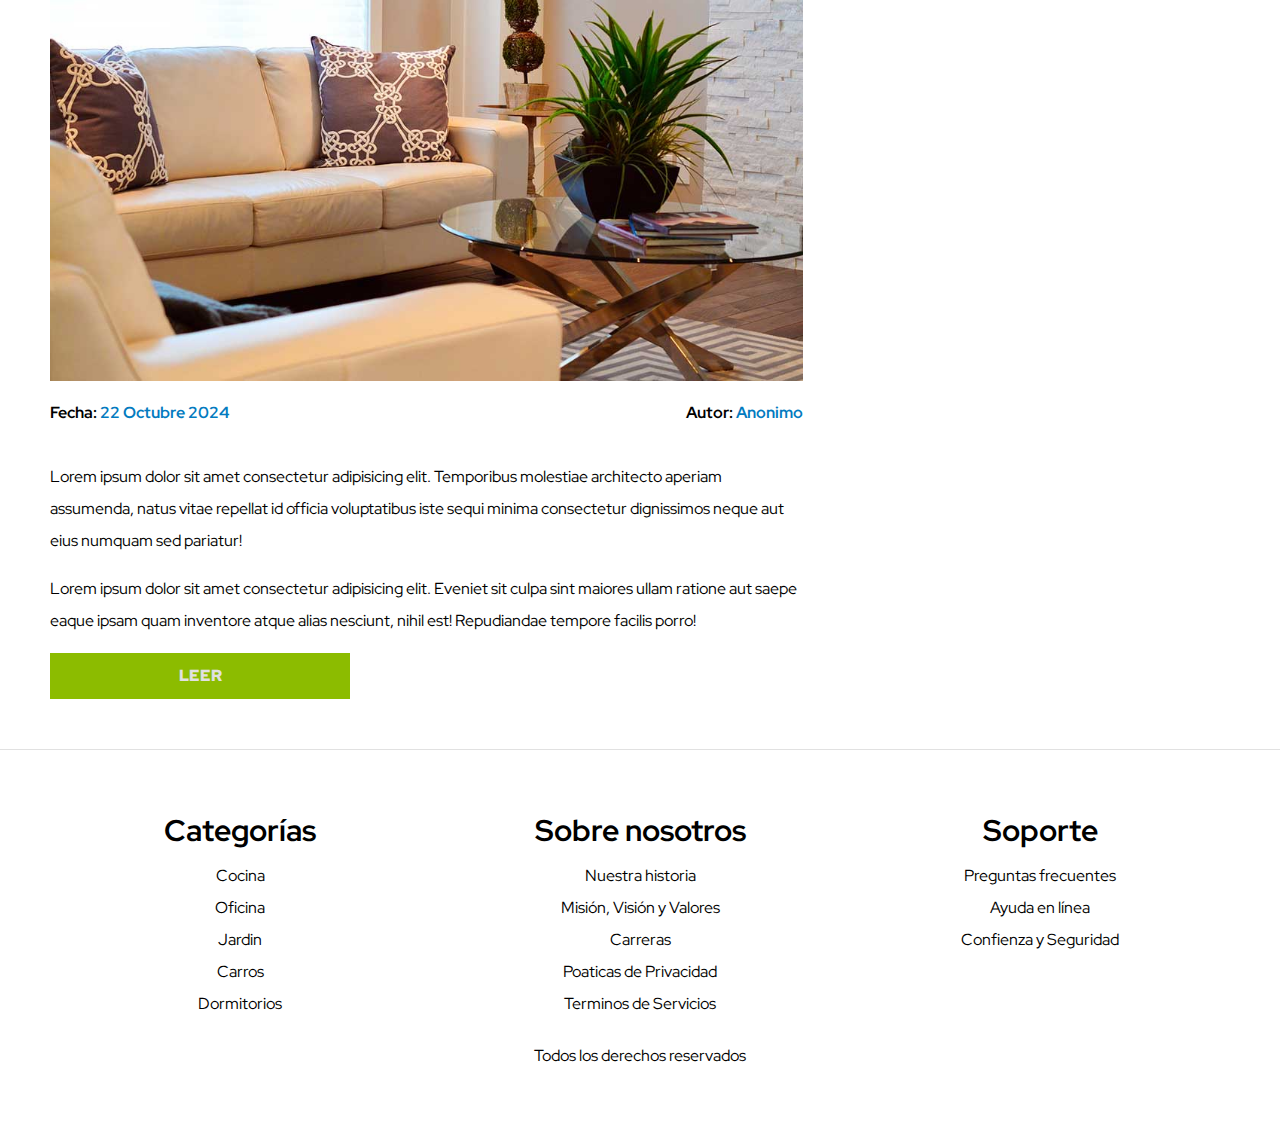
<file: ecommerce/blog.html>
<!DOCTYPE html>
<html lang="es">

<head>
    <meta charset="UTF-8">
    <meta name="viewport" content="width=device-width, initial-scale=1.0">
    <title>Ecommerce - Blog</title>
    <link rel="stylesheet" href="css/normalize.css">

    <link rel="preconnect" href="https://fonts.googleapis.com">
    <link rel="preconnect" href="https://fonts.gstatic.com" crossorigin>
    <!-- <link href="https://fonts.googleapis.com/css2?family=Funnel+Sans:ital@0;1&display=swap" rel="stylesheet"> -->

    <link rel="preconnect" href="https://fonts.googleapis.com">
    <link rel="preconnect" href="https://fonts.gstatic.com" crossorigin>
    <link href="https://fonts.googleapis.com/css2?family=Red+Hat+Display:ital,wght@0,300..900;1,300..900&display=swap"
        rel="stylesheet">

    <link rel="stylesheet" href="css/app.css">

</head>

<body>
    <header>
        <h1 class="nombre-sitio">Tienda <span>Muebles</span></h1>
    </header>

    <div class="nav-bordered-container">
        <nav class="nav-principal container">
            <a href="index.html">Inicio</a>
            <a href="we_are.html">Nosotros</a>
            <a href="store.html">Tienda</a>
            <a href="blog.html">Blog</a>
            <a href="gallery.html">Galería</a>
            <a href="contact.html">Contacto</a>
        </nav>
    </div>

    <main class="contenido-principal container">
        <h2 class="text-center">Nuestro Blog</h2>
        <div class="contenedor-blog">
            <section>
                <article class="entrada">
                    <header>
                        <h2>Guía De Colores</h2>
                    </header>
                    <img src="img/nosotros.jpg" alt="Imagen blog">
                    <div class="autor">
                        <p>Fecha: <span>22 Octubre 2024</span></p>
                        <p>Autor: <span>Anonimo</span></p>
                    </div>
                    <div class="entrada-blog">
                        <p>Lorem ipsum dolor sit amet consectetur adipisicing elit. Temporibus molestiae architecto
                            aperiam assumenda, natus vitae repellat id officia voluptatibus iste sequi minima
                            consectetur dignissimos neque aut eius numquam sed pariatur!</p>
                        <p>Lorem ipsum dolor sit amet consectetur adipisicing elit. Eveniet sit culpa sint maiores ullam
                            ratione aut saepe eaque ipsam quam inventore atque alias nesciunt, nihil est! Repudiandae
                            tempore facilis porro!</p>
                    </div>
                    <a class="btn-block" href="post.html">Leer</a>
                </article>
                <article class="entrada">
                    <header>
                        <h2>Guía De Colores</h2>
                    </header>
                    <img src="img/nosotros.jpg" alt="Imagen blog">
                    <div class="autor">
                        <p>Fecha: <span>22 Octubre 2024</span></p>
                        <p>Autor: <span>Anonimo</span></p>
                    </div>
                    <div class="entrada-blog">
                        <p>Lorem ipsum dolor sit amet consectetur adipisicing elit. Temporibus molestiae architecto
                            aperiam assumenda, natus vitae repellat id officia voluptatibus iste sequi minima
                            consectetur dignissimos neque aut eius numquam sed pariatur!</p>
                        <p>Lorem ipsum dolor sit amet consectetur adipisicing elit. Eveniet sit culpa sint maiores ullam
                            ratione aut saepe eaque ipsam quam inventore atque alias nesciunt, nihil est! Repudiandae
                            tempore facilis porro!</p>
                    </div>
                    <a href="post.html" class="btn-block">Leer</a>
                </article>
            </section>
            <aside>
                <h3>Otras entradas de blog</h3>
                <ul>
                    <li>Guia de colores</li>
                    <li>Nuevo modelos 2022</li>
                    <li>Guía para diseño de interiores</li>
                    <li>Guía para diseño de exteriores</li>
                </ul>
            </aside>
        </div>
    </main>

    <footer class="site-footer">
        <div class="grid-footer container">
            <div>
                <h3>Categorías</h3>
                <nav class="footer-menu">
                    <a href="#">Cocina</a>
                    <a href="#">Oficina</a>
                    <a href="#">Jardin</a>
                    <a href="#">Carros</a>
                    <a href="#">Dormitorios</a>
                </nav>
            </div>
            <div>
                <h3>Sobre nosotros</h3>
                <nav class="footer-menu">
                    <a href="#">Nuestra historia</a>
                    <a href="#">Misión, Visión y Valores</a>
                    <a href="#">Carreras</a>
                    <a href="#">Poaticas de Privacidad</a>
                    <a href="#">Terminos de Servicios</a>
                </nav>
            </div>
            <div>
                <h3>Soporte</h3>
                <nav class="footer-menu">
                    <a href="#">Preguntas frecuentes</a>
                    <a href="#">Ayuda en línea</a>
                    <a href="#">Confienza y Seguridad</a>
                </nav>
            </div>
        </div>
        <p class="copyright text-center">Todos los derechos reservados</p>
    </footer>
</body>

</html>
</file>
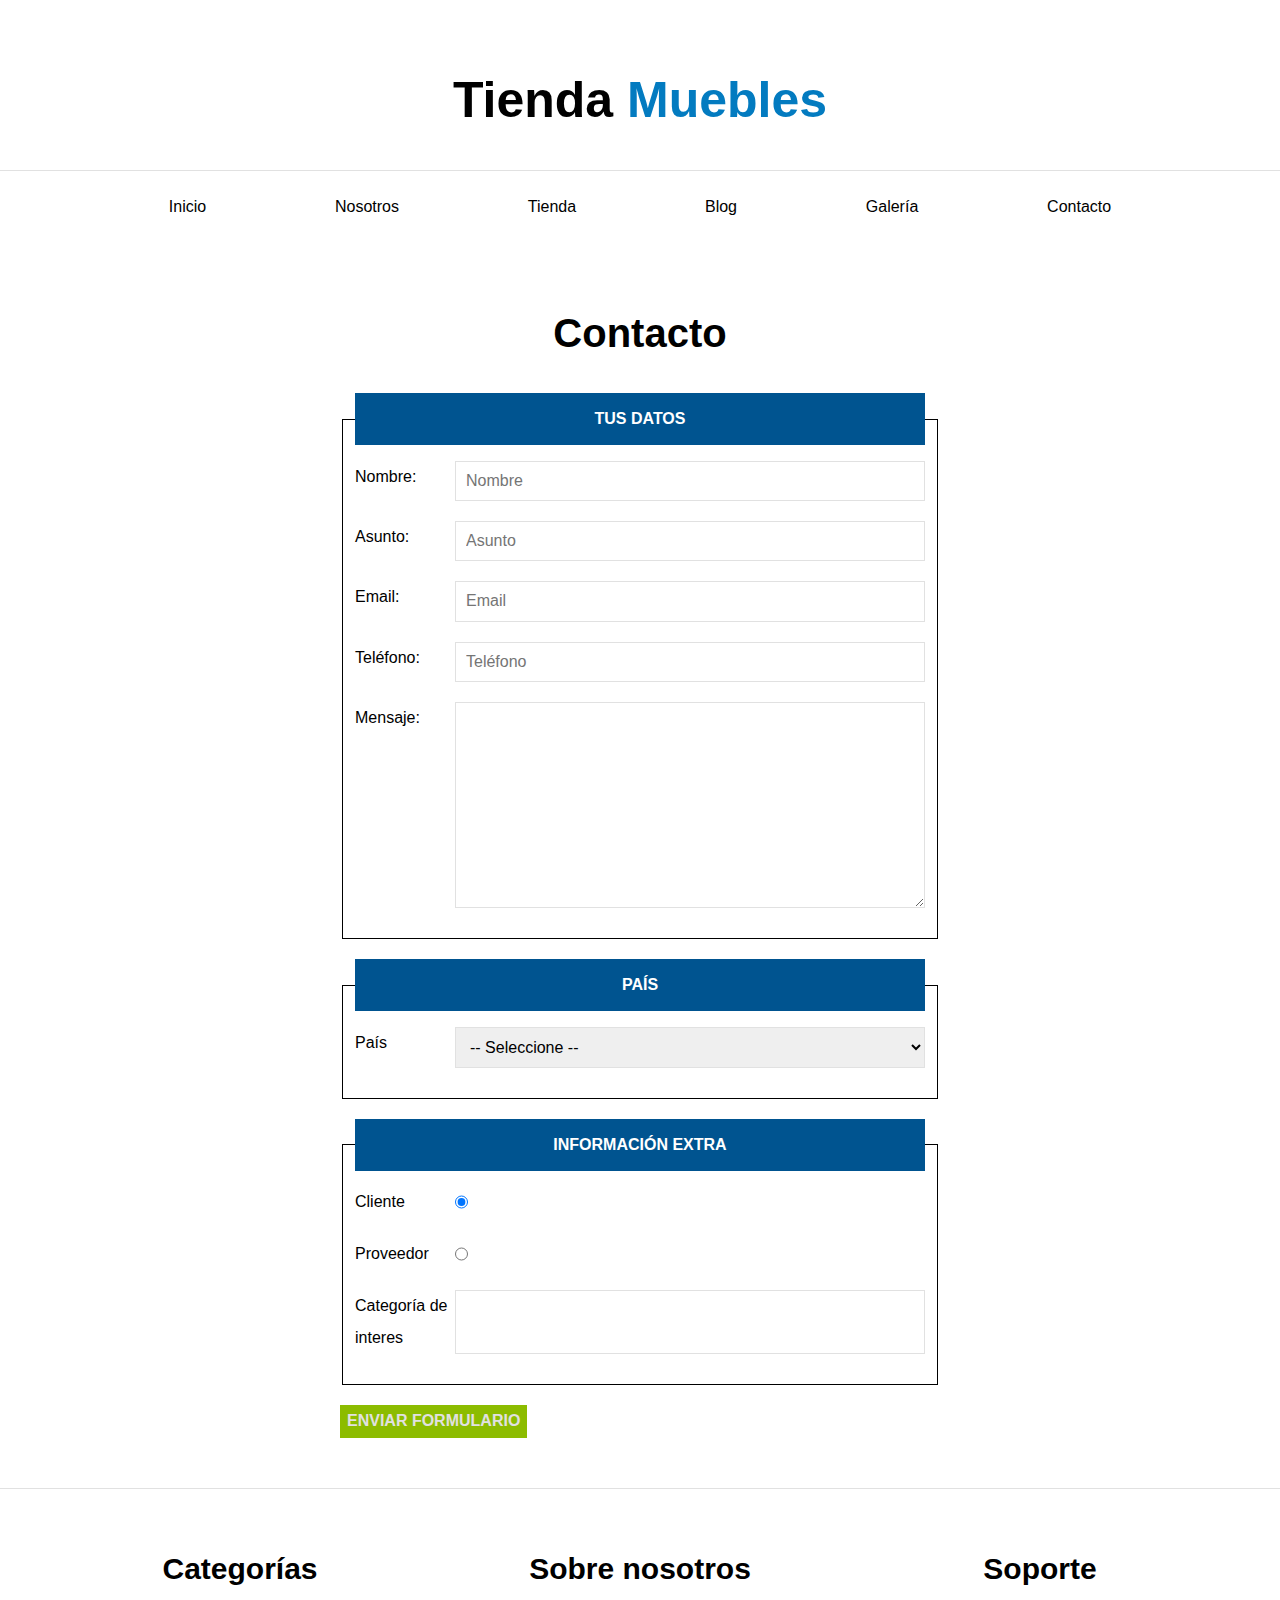
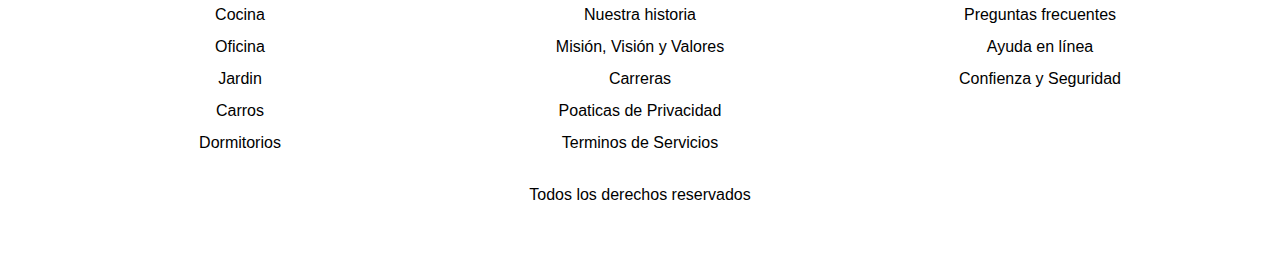
<file: ecommerce/contact.html>
<!DOCTYPE html>
<html lang="es">

<head>
    <meta charset="UTF-8">
    <meta name="viewport" content="width=device-width, initial-scale=1.0">
    <title>Ecommerce - Contancto</title>
    <link rel="stylesheet" href="css/normalize.css">

    <link rel="preconnect" href="https://fonts.googleapis.com">
    <link rel="preconnect" href="https://fonts.gstatic.com" crossorigin>
    <link href="https://fonts.googleapis.com/css2?family=Funnel+Sans:ital@0;1&display=swap" rel="stylesheet">

    <link rel="stylesheet" href="css/app.css">

</head>

<body>
    <header>
        <h1 class="nombre-sitio">Tienda <span>Muebles</span></h1>
    </header>

    <div class="nav-bordered-container">
        <nav class="nav-principal container">
            <a href="index.html">Inicio</a>
            <a href="we_are.html">Nosotros</a>
            <a href="store.html">Tienda</a>
            <a href="blog.html">Blog</a>
            <a href="gallery.html">Galería</a>
            <a href="contact.html">Contacto</a>
        </nav>
    </div>

    <main class="contenido-principal container">
        <h2 class="text-center">Contacto</h2>
        <form class="formulario">
            <fieldset>
                <legend>Tus datos</legend>
                <div class="campo">
                    <label for="nombre">Nombre: </label>
                    <input class="input" id="nombre" type="text" placeholder="Nombre">
                </div>

                <div class="campo">
                    <label for="asunto">Asunto: </label>
                    <input class="input" id="asunto" type="text" placeholder="Asunto">
                </div>

                <div class="campo">
                    <label for="email">Email: </label>
                    <input class="input" id="email" type="email" placeholder="Email">
                </div>

                <div class="campo">
                    <label for="telefono">Teléfono: </label>
                    <input class="input" id="telefono" type="tel" placeholder="Teléfono">
                </div>

                <div class="campo">
                    <label for="mensaje">Mensaje: </label>
                    <textarea class="input" name="mensaje" id="mensaje" cols="20" rows="10"></textarea>
                </div>
            </fieldset>
            <fieldset>
                <legend>País</legend>
                <div class="campo">
                    <label for="pais">País</label>
                    <select name="pais" id="pais">
                        <option>-- Seleccione --</option>
                        <option>Peru</option>
                        <option>Colombia</option>
                        <option>Argentina</option>
                        <option>Chile</option>
                        <option>México</option>
                    </select>
                </div>
            </fieldset>
            <fieldset>
                <legend>Información extra</legend>
                <div class="campo">
                    <label for="cliente">Cliente</label>
                    <input type="radio" id="cliente" name="tipo" checked>
                </div>
                <div class="campo">
                    <label for="proveedor">Proveedor</label>
                    <input type="radio" id="proveedor" name="tipo">
                </div>
                <div class="campo">
                    <label for="interes">Categoría de interes</label>
                    <input class="input" list="interes" name="interes">
                    <datalist id="interes">
                        <option value="Cocina"></option>
                        <option value="Exterior"></option>
                        <option value="Cuartos"></option>
                        <option value="Oficina"></option>
                        <option value="Televisión"></option>
                    </datalist>
                </div>
            </fieldset>
            <div class="btn-form">
                <input class="btn-block" type="submit" value="Enviar formulario">
            </div>
        </form>
    </main>

    <footer class="site-footer">
        <div class="grid-footer container">
            <div>
                <h3>Categorías</h3>
                <nav class="footer-menu">
                    <a href="#">Cocina</a>
                    <a href="#">Oficina</a>
                    <a href="#">Jardin</a>
                    <a href="#">Carros</a>
                    <a href="#">Dormitorios</a>
                </nav>
            </div>
            <div>
                <h3>Sobre nosotros</h3>
                <nav class="footer-menu">
                    <a href="#">Nuestra historia</a>
                    <a href="#">Misión, Visión y Valores</a>
                    <a href="#">Carreras</a>
                    <a href="#">Poaticas de Privacidad</a>
                    <a href="#">Terminos de Servicios</a>
                </nav>
            </div>
            <div>
                <h3>Soporte</h3>
                <nav class="footer-menu">
                    <a href="#">Preguntas frecuentes</a>
                    <a href="#">Ayuda en línea</a>
                    <a href="#">Confienza y Seguridad</a>
                </nav>
            </div>
        </div>
        <p class="copyright text-center">Todos los derechos reservados</p>
    </footer>
</body>

</html>
</file>
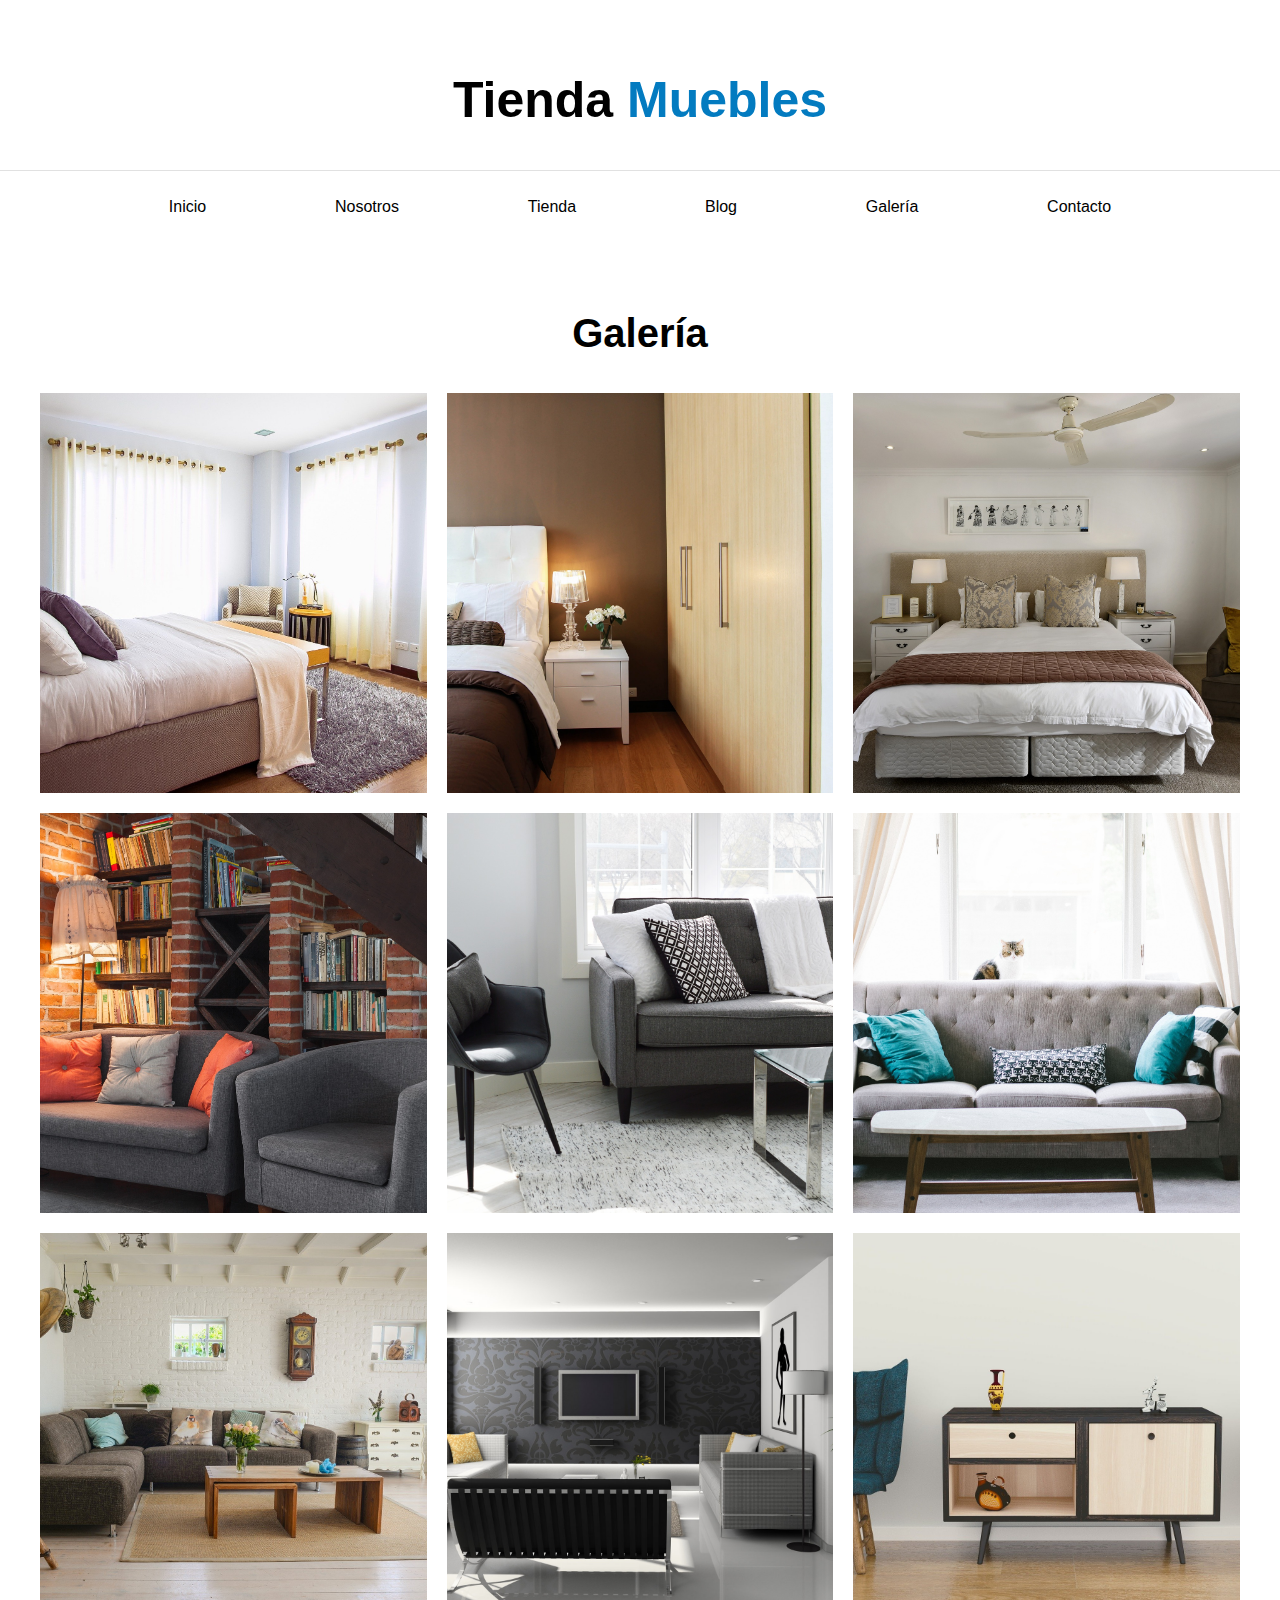
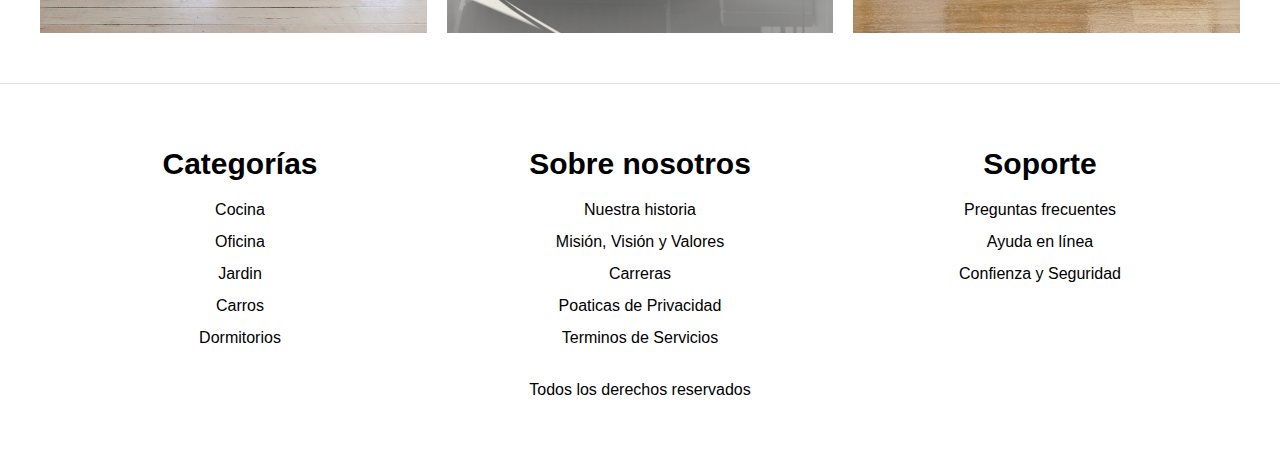
<file: ecommerce/gallery.html>
<!DOCTYPE html>
<html lang="es">

<head>
    <meta charset="UTF-8">
    <meta name="viewport" content="width=device-width, initial-scale=1.0">
    <title>Ecommerce - Galería</title>
    <link rel="stylesheet" href="css/normalize.css">

    <link rel="preconnect" href="https://fonts.googleapis.com">
    <link rel="preconnect" href="https://fonts.gstatic.com" crossorigin>
    <link href="https://fonts.googleapis.com/css2?family=Funnel+Sans:ital@0;1&display=swap" rel="stylesheet">

    <link rel="stylesheet" href="css/app.css">

</head>

<body>
    <header>
        <h1 class="nombre-sitio">Tienda <span>Muebles</span></h1>
    </header>

    <div class="nav-bordered-container">
        <nav class="nav-principal container">
            <a href="index.html">Inicio</a>
            <a href="we_are.html">Nosotros</a>
            <a href="store.html">Tienda</a>
            <a href="blog.html">Blog</a>
            <a href="gallery.html">Galería</a>
            <a href="contact.html">Contacto</a>
        </nav>
    </div>

    <main class="contenido-principal container">
        <h2 class="text-center">Galería</h2>
        <ul class="galeria">
            <li>
                <a href="img/galeria_01.jpg">
                    <img src="img/galeria_01.jpg" alt="Galeria de imagen 1">
                </a>
            </li>
            <li>
                <a href="img/galeria_02.jpg">
                    <img src="img/galeria_02.jpg" alt="Galeria de imagen 1">
                </a>
            </li>
            <li>
                <a href="img/galeria_03.jpg">
                    <img src="img/galeria_03.jpg" alt="Galeria de imagen 1">
                </a>
            </li>
            <li>
                <a href="img/galeria_04.jpg">
                    <img src="img/galeria_04.jpg" alt="Galeria de imagen 1">
                </a>
            </li>
            <li>
                <a href="img/galeria_05.jpg">
                    <img src="img/galeria_05.jpg" alt="Galeria de imagen 1">
                </a>
            </li>
            <li>
                <a href="img/galeria_06.jpg">
                    <img src="img/galeria_06.jpg" alt="Galeria de imagen 1">
                </a>
            </li>
            <li>
                <a href="img/galeria_07.jpg">
                    <img src="img/galeria_07.jpg" alt="Galeria de imagen 1">
                </a>
            </li>
            <li>
                <a href="img/galeria_08.jpg">
                    <img src="img/galeria_08.jpg" alt="Galeria de imagen 1">
                </a>
            </li>
            <li>
                <a href="img/galeria_09.jpg">
                    <img src="img/galeria_09.jpg" alt="Galeria de imagen 1">
                </a>
            </li>
        </ul>
    </main>

    <footer class="site-footer">
        <div class="grid-footer container">
            <div>
                <h3>Categorías</h3>
                <nav class="footer-menu">
                    <a href="#">Cocina</a>
                    <a href="#">Oficina</a>
                    <a href="#">Jardin</a>
                    <a href="#">Carros</a>
                    <a href="#">Dormitorios</a>
                </nav>
            </div>
            <div>
                <h3>Sobre nosotros</h3>
                <nav class="footer-menu">
                    <a href="#">Nuestra historia</a>
                    <a href="#">Misión, Visión y Valores</a>
                    <a href="#">Carreras</a>
                    <a href="#">Poaticas de Privacidad</a>
                    <a href="#">Terminos de Servicios</a>
                </nav>
            </div>
            <div>
                <h3>Soporte</h3>
                <nav class="footer-menu">
                    <a href="#">Preguntas frecuentes</a>
                    <a href="#">Ayuda en línea</a>
                    <a href="#">Confienza y Seguridad</a>
                </nav>
            </div>
        </div>
        <p class="copyright text-center">Todos los derechos reservados</p>
    </footer>
</body>

</html>
</file>
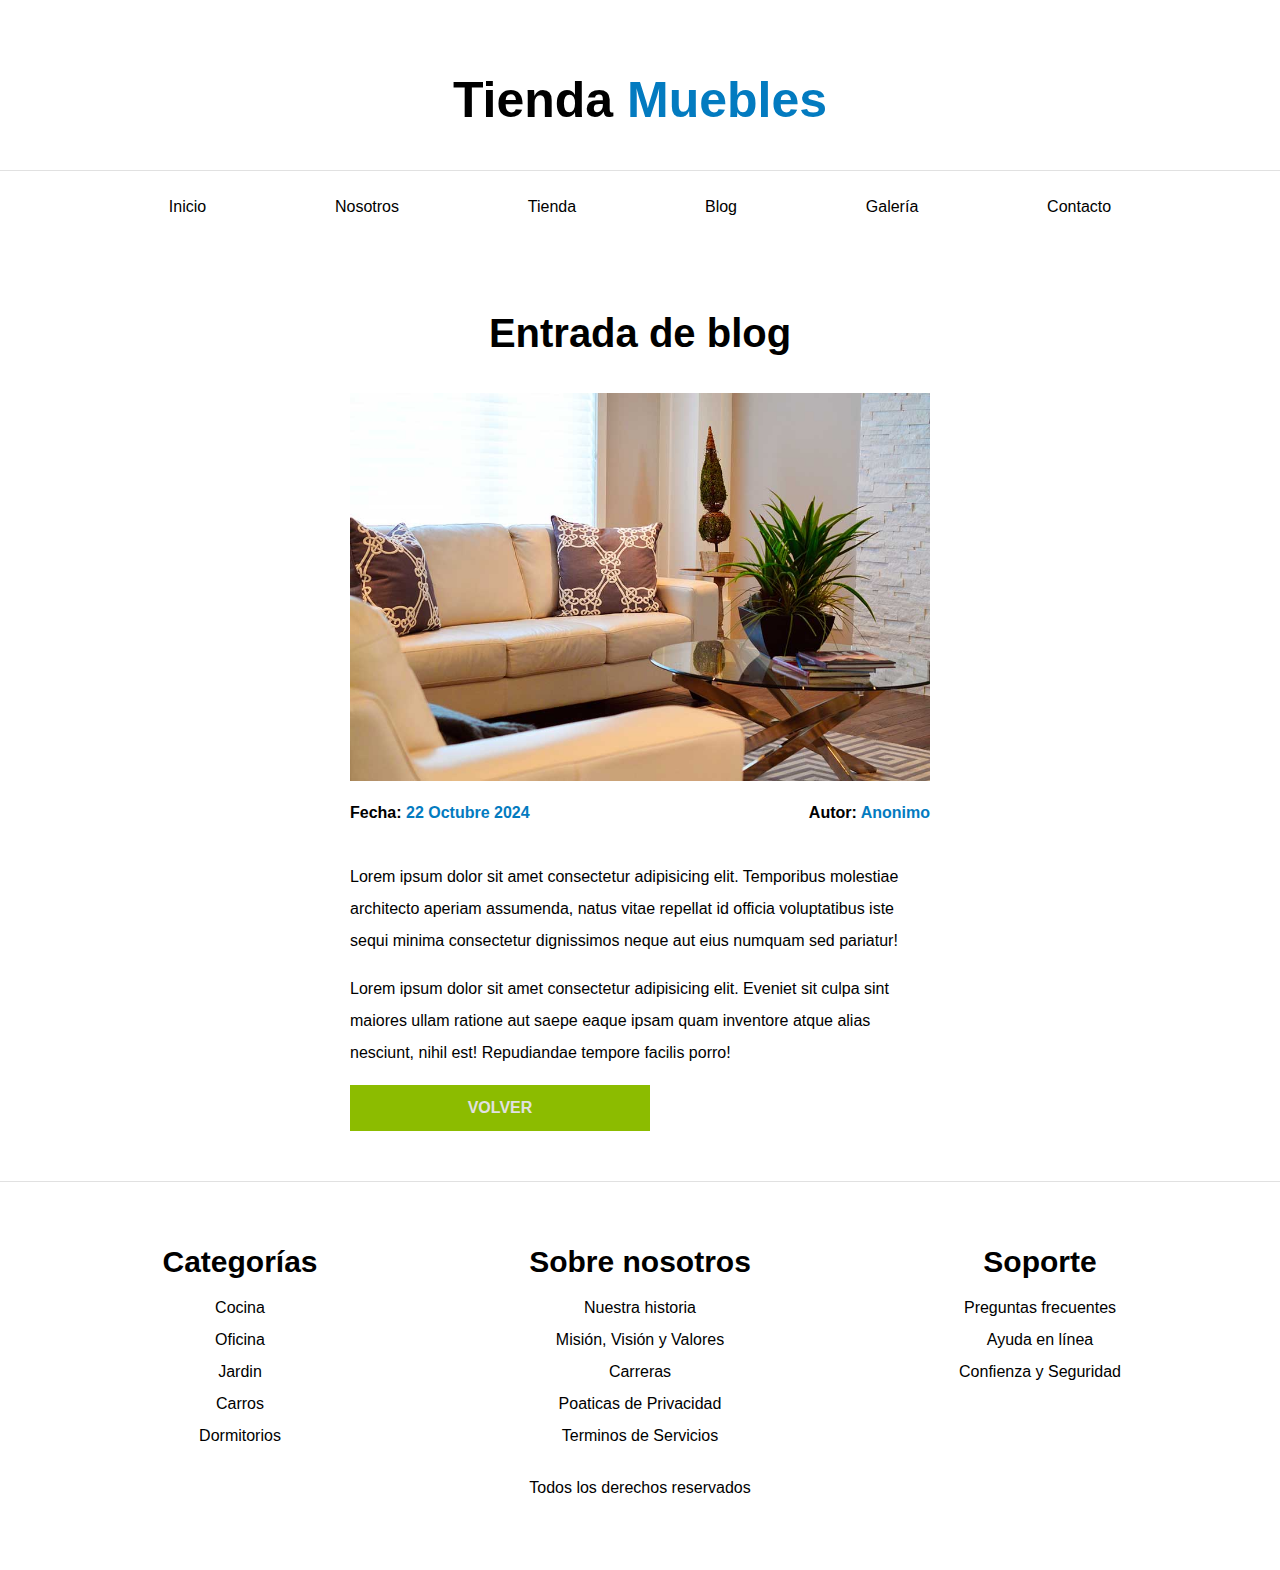
<file: ecommerce/post.html>
<!DOCTYPE html>
<html lang="es">

<head>
    <meta charset="UTF-8">
    <meta name="viewport" content="width=device-width, initial-scale=1.0">
    <title>Ecommerce - Inicio</title>
    <link rel="stylesheet" href="css/normalize.css">

    <link rel="preconnect" href="https://fonts.googleapis.com">
    <link rel="preconnect" href="https://fonts.gstatic.com" crossorigin>
    <link href="https://fonts.googleapis.com/css2?family=Funnel+Sans:ital@0;1&display=swap" rel="stylesheet">

    <link rel="stylesheet" href="css/app.css">

</head>

<body>
    <header>
        <h1 class="nombre-sitio">Tienda <span>Muebles</span></h1>
    </header>

    <div class="nav-bordered-container">
        <nav class="nav-principal container">
            <a href="index.html">Inicio</a>
            <a href="we_are.html">Nosotros</a>
            <a href="store.html">Tienda</a>
            <a href="blog.html">Blog</a>
            <a href="gallery.html">Galería</a>
            <a href="contact.html">Contacto</a>
        </nav>
    </div>

    <main class="contenido-principal container">
        <h2 class="text-center">Entrada de blog</h2>
        <article class="entrada contenido-entrada-blog">
            <img src="img/nosotros.jpg" alt="Imagen blog">
            <div class="autor">
                <p>Fecha: <span>22 Octubre 2024</span></p>
                <p>Autor: <span>Anonimo</span></p>
            </div>
            <div class="entrada-blog">
                <p>Lorem ipsum dolor sit amet consectetur adipisicing elit. Temporibus molestiae architecto
                    aperiam assumenda, natus vitae repellat id officia voluptatibus iste sequi minima
                    consectetur dignissimos neque aut eius numquam sed pariatur!</p>
                <p>Lorem ipsum dolor sit amet consectetur adipisicing elit. Eveniet sit culpa sint maiores ullam
                    ratione aut saepe eaque ipsam quam inventore atque alias nesciunt, nihil est! Repudiandae
                    tempore facilis porro!</p>
            </div>
            <a class="btn-block" href="blog.html">Volver</a>
        </article>
    </main>

    <footer class="site-footer">
        <div class="grid-footer container">
            <div>
                <h3>Categorías</h3>
                <nav class="footer-menu">
                    <a href="#">Cocina</a>
                    <a href="#">Oficina</a>
                    <a href="#">Jardin</a>
                    <a href="#">Carros</a>
                    <a href="#">Dormitorios</a>
                </nav>
            </div>
            <div>
                <h3>Sobre nosotros</h3>
                <nav class="footer-menu">
                    <a href="#">Nuestra historia</a>
                    <a href="#">Misión, Visión y Valores</a>
                    <a href="#">Carreras</a>
                    <a href="#">Poaticas de Privacidad</a>
                    <a href="#">Terminos de Servicios</a>
                </nav>
            </div>
            <div>
                <h3>Soporte</h3>
                <nav class="footer-menu">
                    <a href="#">Preguntas frecuentes</a>
                    <a href="#">Ayuda en línea</a>
                    <a href="#">Confienza y Seguridad</a>
                </nav>
            </div>
        </div>
        <p class="copyright text-center">Todos los derechos reservados</p>
    </footer>
</body>

</html>
</file>
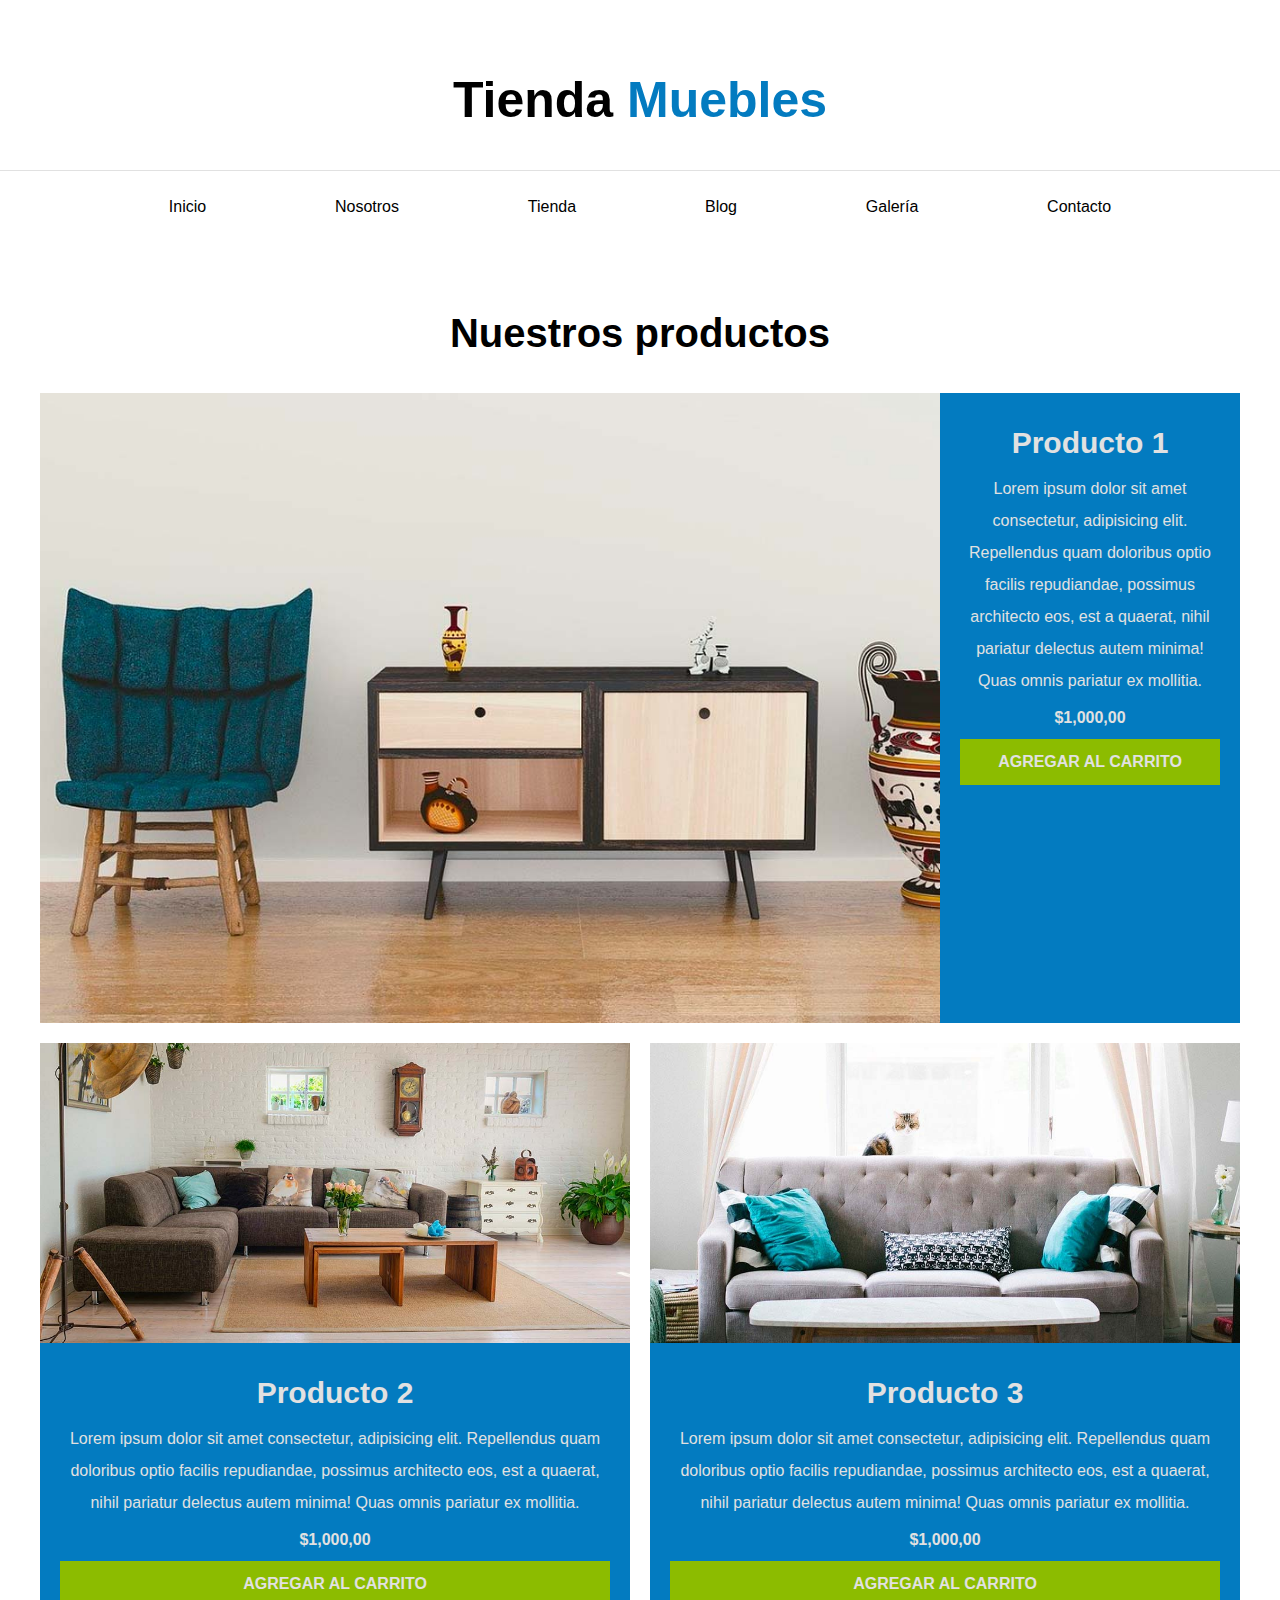
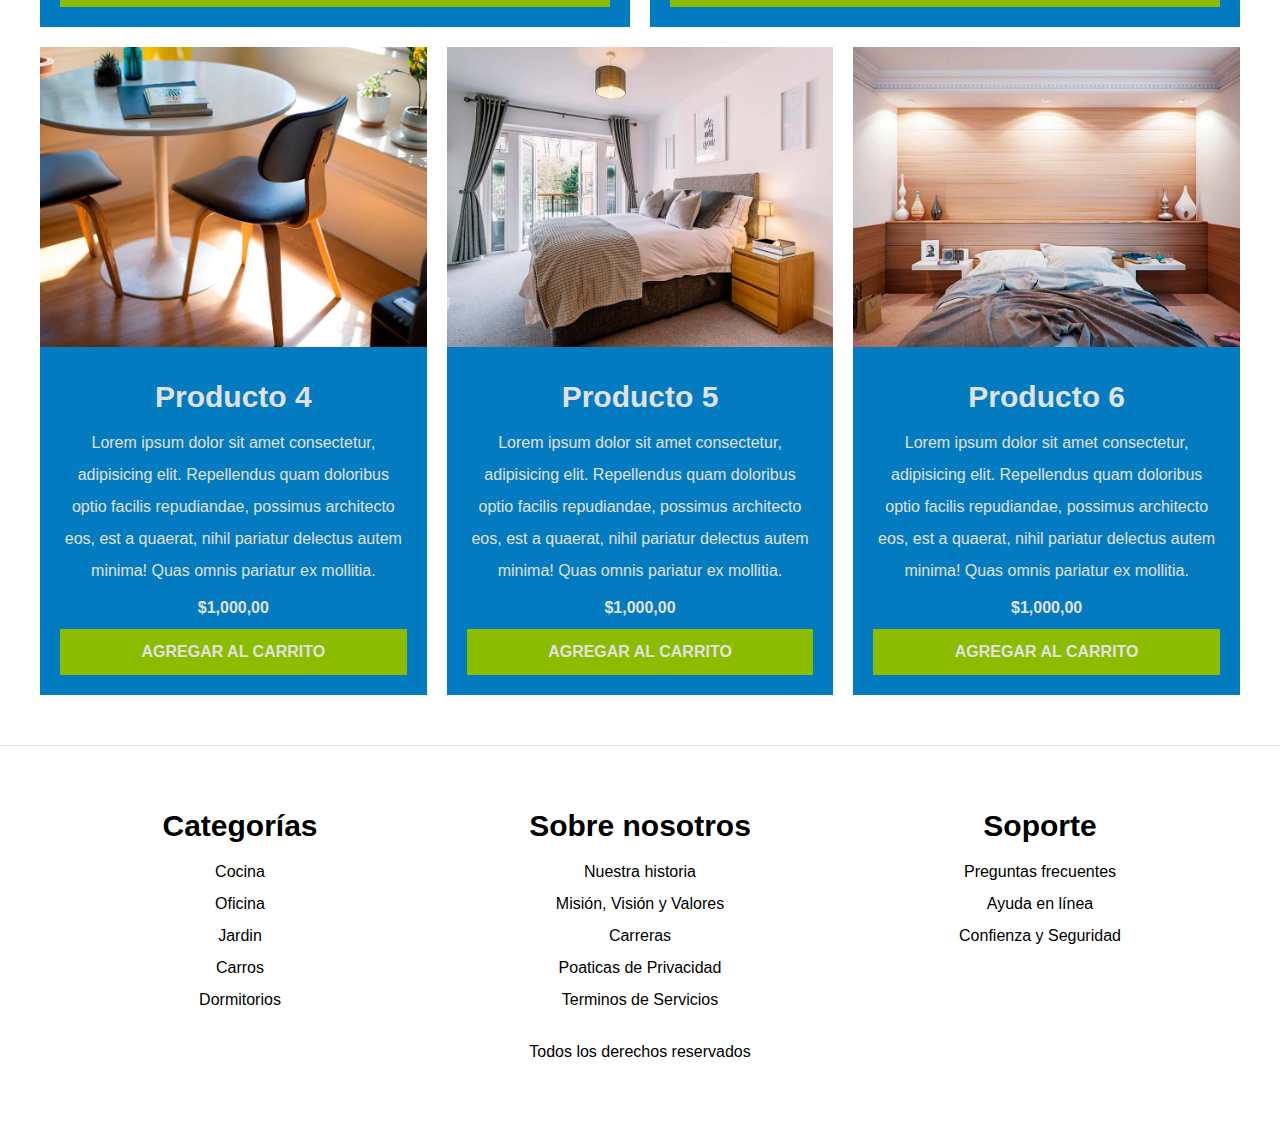
<file: ecommerce/store.html>
<!DOCTYPE html>
<html lang="es">

<head>
    <meta charset="UTF-8">
    <meta name="viewport" content="width=device-width, initial-scale=1.0">
    <title>Ecommerce - Tienda</title>
    <link rel="stylesheet" href="css/normalize.css">

    <link rel="preconnect" href="https://fonts.googleapis.com">
    <link rel="preconnect" href="https://fonts.gstatic.com" crossorigin>
    <link href="https://fonts.googleapis.com/css2?family=Funnel+Sans:ital@0;1&display=swap" rel="stylesheet">

    <link rel="stylesheet" href="css/app.css">

</head>

<body>
    <header>
        <h1 class="nombre-sitio">Tienda <span>Muebles</span></h1>
    </header>

    <div class="nav-bordered-container">
        <nav class="nav-principal container">
            <a href="index.html">Inicio</a>
            <a href="we_are.html">Nosotros</a>
            <a href="store.html">Tienda</a>
            <a href="blog.html">Blog</a>
            <a href="gallery.html">Galería</a>
            <a href="contact.html">Contacto</a>
        </nav>
    </div>

    <main class="contenido-principal container">
        <h2 class="text-center">Nuestros productos</h2>
        <section class="lista-productos">
            <div class="producto">
                <img src="img/producto1.jpg" alt="Imagen producto">
                <div class="text-producto">
                    <h3>Producto 1</h3>
                    <p>Lorem ipsum dolor sit amet consectetur, adipisicing elit. Repellendus quam doloribus optio
                        facilis repudiandae, possimus architecto eos, est a quaerat, nihil pariatur delectus autem
                        minima! Quas omnis pariatur ex mollitia.</p>
                    <span>$1,000,00</span>
                    <a class="btn-block" href="#">Agregar al carrito</a>
                </div>
            </div>

            <div class="producto">
                <img src="img/producto2.jpg" alt="Imagen producto">
                <div class="text-producto">
                    <h3>Producto 2</h3>
                    <p>Lorem ipsum dolor sit amet consectetur, adipisicing elit. Repellendus quam doloribus optio
                        facilis repudiandae, possimus architecto eos, est a quaerat, nihil pariatur delectus autem
                        minima! Quas omnis pariatur ex mollitia.</p>
                    <span>$1,000,00</span>
                    <a class="btn-block" href="#">Agregar al carrito</a>
                </div>
            </div>

            <div class="producto">
                <img src="img/producto3.jpg" alt="Imagen producto">
                <div class="text-producto">
                    <h3>Producto 3</h3>
                    <p>Lorem ipsum dolor sit amet consectetur, adipisicing elit. Repellendus quam doloribus optio
                        facilis repudiandae, possimus architecto eos, est a quaerat, nihil pariatur delectus autem
                        minima! Quas omnis pariatur ex mollitia.</p>
                    <span>$1,000,00</span>
                    <a class="btn-block" href="#">Agregar al carrito</a>
                </div>
            </div>

            <div class="producto">
                <img src="img/producto4.jpg" alt="Imagen producto">
                <div class="text-producto">
                    <h3>Producto 4</h3>
                    <p>Lorem ipsum dolor sit amet consectetur, adipisicing elit. Repellendus quam doloribus optio
                        facilis repudiandae, possimus architecto eos, est a quaerat, nihil pariatur delectus autem
                        minima! Quas omnis pariatur ex mollitia.</p>
                    <span>$1,000,00</span>
                    <a class="btn-block" href="#">Agregar al carrito</a>
                </div>
            </div>

            <div class="producto">
                <img src="img/producto5.jpg" alt="Imagen producto">
                <div class="text-producto">
                    <h3>Producto 5</h3>
                    <p>Lorem ipsum dolor sit amet consectetur, adipisicing elit. Repellendus quam doloribus optio
                        facilis repudiandae, possimus architecto eos, est a quaerat, nihil pariatur delectus autem
                        minima! Quas omnis pariatur ex mollitia.</p>
                    <span>$1,000,00</span>
                    <a class="btn-block" href="#">Agregar al carrito</a>
                </div>
            </div>

            <div class="producto">
                <img src="img/producto6.jpg" alt="Imagen producto">
                <div class="text-producto">
                    <h3>Producto 6</h3>
                    <p>Lorem ipsum dolor sit amet consectetur, adipisicing elit. Repellendus quam doloribus optio
                        facilis repudiandae, possimus architecto eos, est a quaerat, nihil pariatur delectus autem
                        minima! Quas omnis pariatur ex mollitia.</p>
                    <span>$1,000,00</span>
                    <a class="btn-block" href="#">Agregar al carrito</a>
                </div>
            </div>
        </section>
    </main>

    <footer class="site-footer">
        <div class="grid-footer container">
            <div>
                <h3>Categorías</h3>
                <nav class="footer-menu">
                    <a href="#">Cocina</a>
                    <a href="#">Oficina</a>
                    <a href="#">Jardin</a>
                    <a href="#">Carros</a>
                    <a href="#">Dormitorios</a>
                </nav>
            </div>
            <div>
                <h3>Sobre nosotros</h3>
                <nav class="footer-menu">
                    <a href="#">Nuestra historia</a>
                    <a href="#">Misión, Visión y Valores</a>
                    <a href="#">Carreras</a>
                    <a href="#">Poaticas de Privacidad</a>
                    <a href="#">Terminos de Servicios</a>
                </nav>
            </div>
            <div>
                <h3>Soporte</h3>
                <nav class="footer-menu">
                    <a href="#">Preguntas frecuentes</a>
                    <a href="#">Ayuda en línea</a>
                    <a href="#">Confienza y Seguridad</a>
                </nav>
            </div>
        </div>
        <p class="copyright text-center">Todos los derechos reservados</p>
    </footer>
</body>

</html>
</file>
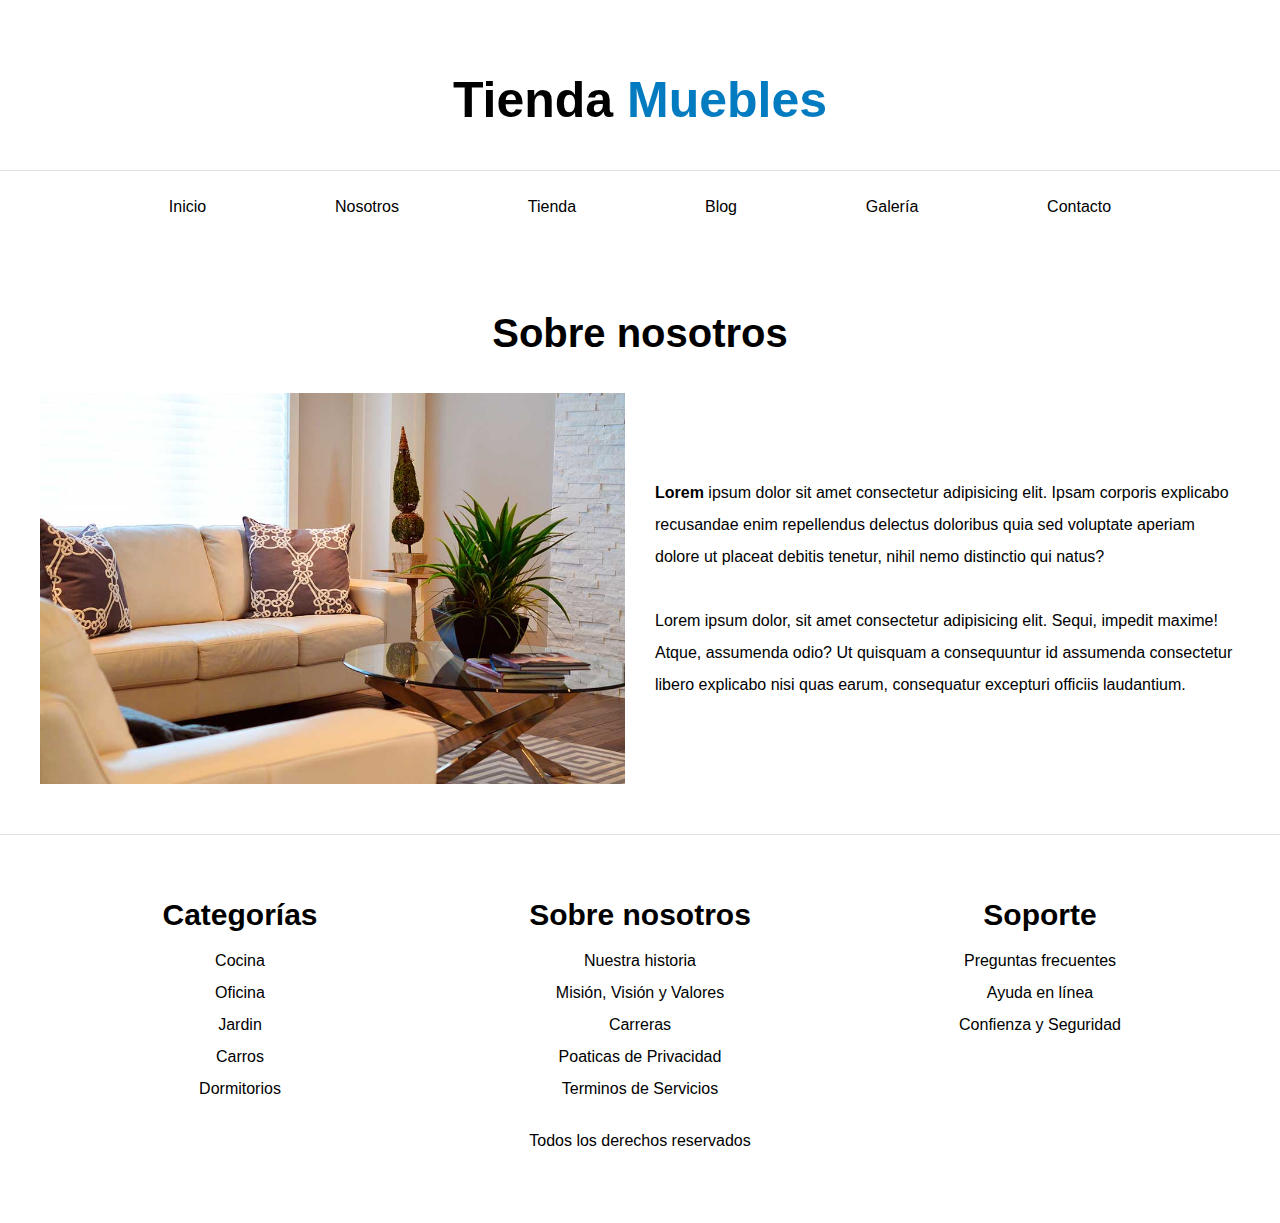
<file: ecommerce/we_are.html>
<!DOCTYPE html>
<html lang="es">

<head>
    <meta charset="UTF-8">
    <meta name="viewport" content="width=device-width, initial-scale=1.0">
    <title>Ecommerce - Nosotros</title>
    <link rel="stylesheet" href="css/normalize.css">

    <link rel="preconnect" href="https://fonts.googleapis.com">
    <link rel="preconnect" href="https://fonts.gstatic.com" crossorigin>
    <link href="https://fonts.googleapis.com/css2?family=Funnel+Sans:ital@0;1&display=swap" rel="stylesheet">

    <link rel="stylesheet" href="css/app.css">

</head>

<body>
    <header>
        <h1 class="nombre-sitio">Tienda <span>Muebles</span></h1>
    </header>

    <div class="nav-bordered-container">
        <nav class="nav-principal container">
            <a href="index.html">Inicio</a>
            <a href="we_are.html">Nosotros</a>
            <a href="store.html">Tienda</a>
            <a href="blog.html">Blog</a>
            <a href="gallery.html">Galería</a>
            <a href="contact.html">Contacto</a>
        </nav>
    </div>

    <main class="contenido-principal container">
        <h2 class="text-center">Sobre nosotros</h2>
        <section class="contenido-nosotros">
            <div class="imagen">
                <img src="img/nosotros.jpg" alt="Imagen nosotros">
            </div>
            <div class="informacion-nosotros">
                <p><strong>Lorem</strong> ipsum dolor sit amet consectetur adipisicing elit. Ipsam corporis explicabo
                    recusandae enim repellendus delectus doloribus quia sed voluptate aperiam dolore ut placeat debitis
                    tenetur, nihil nemo distinctio qui natus?</p>

                <p>Lorem ipsum dolor, sit amet consectetur adipisicing elit. Sequi, impedit maxime! Atque, assumenda
                    odio? Ut quisquam a consequuntur id assumenda consectetur libero explicabo nisi quas earum,
                    consequatur excepturi officiis laudantium.</p>
            </div>
        </section>
    </main>

    <footer class="site-footer">
        <div class="grid-footer container">
            <div>
                <h3>Categorías</h3>
                <nav class="footer-menu">
                    <a href="#">Cocina</a>
                    <a href="#">Oficina</a>
                    <a href="#">Jardin</a>
                    <a href="#">Carros</a>
                    <a href="#">Dormitorios</a>
                </nav>
            </div>
            <div>
                <h3>Sobre nosotros</h3>
                <nav class="footer-menu">
                    <a href="#">Nuestra historia</a>
                    <a href="#">Misión, Visión y Valores</a>
                    <a href="#">Carreras</a>
                    <a href="#">Poaticas de Privacidad</a>
                    <a href="#">Terminos de Servicios</a>
                </nav>
            </div>
            <div>
                <h3>Soporte</h3>
                <nav class="footer-menu">
                    <a href="#">Preguntas frecuentes</a>
                    <a href="#">Ayuda en línea</a>
                    <a href="#">Confienza y Seguridad</a>
                </nav>
            </div>
        </div>
        <p class="copyright text-center">Todos los derechos reservados</p>
    </footer>
</body>

</html>
</file>
<file: 02-flexbox-basicos/css/style.css>
:root {
    --azul: #0071b7;
    --blanco: #FFF;
    --naranja: #ff4f1e;
}

html {
    font-size: 62.5%;
    /** 1REM = 10pX **/
    box-sizing: border-box;
}

*,
*:before,
*:after {
    box-sizing: inherit;
}


body {
    background-color: var(--azul);
    font-family: 'Lato', sans-serif;
    font-size: 1.6rem;
}

h1,
h2 {
    color: var(--blanco);
    text-align: center;
    margin: 5rem 0;
    padding: 1rem;
}

.caja-curso {
    background-color: var(--naranja);
    text-align: center;
    color: var(--blanco);
    padding: 5rem;

}

.caja-curso h1 {
    margin: 0;
}

.caja-curso p {
    font-size: 2.4rem;
}

.caja-curso a {
    font-size: 2.4rem;
    padding: 2rem;
    display: inline-block;
    text-decoration: none;
    color: var(--blanco);
    padding: 0;
}


.contenedor {
    max-width: 120rem;
    margin: 0 auto;
}

.box {
    background-color: var(--naranja);
    color: var(--blanco);
    padding: 5rem;
    display: flex;
    justify-content: center;
    align-items: center;
    font-size: 4rem;
    border: 1rem solid #bb2b03;
}

.contenedor>div {
    background-color: var(--blanco);
    padding: 5rem;
}

/* 1 */

.d-flex {
    display: flex;
}


/* 
    Posibles valores para flex-direction
    Por defecto = row, las cajas se posicional de izquierda a derecha
    column, las cajas se posicional de arriba abajo
    column-reverse, las cajas se posicionan de abajo hacia arriba
    row-reverse, las cajas se posicionan a la derecha
*/
.d-flex-2 {
    display: flex;
    flex-direction: column-reverse;
}

/* 
    Posibles valores para justify content cuando display direction es row
    - center
    - flex-end
    - flex-start
    - space-between
    - space-around 
    - space-evenly
*/

.d-flex-3 {
    display: flex;
    justify-content: space-evenly;
}

/* 
    Posibles valores para justify content cuando display direction es column,
    La diferencian con el row es que alinea los elementos verticalmente
    - flex-start - Por defecto
    - flex-end
    - space-between
    - space-around 
    - space-evenly
*/

.d-flex-4 {
    display: flex;
    flex-direction: column;
    height: 100rem;
    justify-content: baseline;
}

/* 
    Posibles valores para align-items cuando display direction es row
    - center
    - flex-end
    - flex-start
    - stretch - Valor por defecto
    - baseline
*/

.d-flex-5 {
    display: flex;
    height: 70rem;
    align-items: center;
}

/* 
    Posibles valores para align-items cuando display direction es column
    - center
    - flex-end
    - flex-start
    - stretch - Valor por defecto
    - baseline
*/

.d-flex-6 {
    display: flex;
    flex-direction: column;
    height: 100rem;
    align-items: center;
}

/* 
    Cuando la direccion del elemento es row 
    justify-content mueve el elemento de forma horizontal (Izquierda a Derecha)
    align-items mueve los elementos de forma vertical (Arriba a Abajo)
*/

.d-flex-7 {
    display: flex;
    height: 80rem;

    flex-direction: row;
    justify-content: flex-start;
    align-items: flex-start;
}

/* 
    EJERCICIO 24 DE FLEXBOX FROGGY
    display: flex;
    flex-flow: column-reverse wrap-reverse;
    justify-content: center;
    align-items: flex-end;
    align-content: space-between;
*/

.d-flex-8 {
    display: flex;
}

/* Flex basis solo aplica estilos a elementos hijos, 
    Adicional esta clase tiene un comportamiento parecido al with con la diferencia de que este expande el elemento con base al contenido
*/

.d-flex-8 .box {
    flex-basis: 20rem;
}

.d-flex-9 {
    display: flex;
    gap: 2rem;
}

.d-flex-9 .box {
    flex-basis: 33.3%;
}

.d-flex-10 {
    display: flex;
    flex-wrap: wrap;
}

.d-flex-10 .box {
    flex-basis: 33.3%;
}

.d-flex-11 {
    display: flex;
}

.d-flex-11 .box:nth-child(1) {
    flex-grow: 2;
}

.d-flex-11 .box:nth-child(2) {
    flex-grow: 1;
}

.d-flex-11 .box:nth-child(3) {
    flex-grow: 1;
}

.d-flex-12 {
    display: flex;
}

.d-flex-12 .box {
    flex-grow: 1;
    flex-basis: 30rem;
}

.d-flex-12 .box:nth-child(3) {
    flex-shrink: 2;
}

.d-flex-13 {
    display: flex;
}

/* 
    Flex es la forma corta de usar flex-grow, flex-basis y flex-shrink en una sola linea 
    Primer valor es grow
    Segundo valor shrink
    Ultimo basis 
*/
.d-flex-13 .box {
    flex: 1 0 33.3%;
}
</file>
<file: 03-cssgrid-basicos/css/style.css>
:root {
    --azul: #0071b7;
    --blanco: #FFF;
    --naranja: #ff4f1e;
}

html {
    font-size: 62.5%;
    /** 1REM = 10pX **/
}

body {
    background-color: var(--azul);
    font-family: 'Lato', sans-serif;
    font-size: 1.6rem;
}

.caja-curso {
    background-color: var(--naranja);
    text-align: center;
    color: var(--blanco);
    padding: 5rem;
}

.caja-curso h1 {
    margin: 0;
}

.caja-curso p {
    font-size: 2.4rem;
}

.caja-curso a {
    font-size: 2.4rem;
    padding: 2rem;
    display: inline-block;
    text-decoration: none;
    color: var(--blanco);
    padding: 0;
}

h1,
h2 {
    color: var(--blanco);
    text-align: center;
    margin: 5rem 0;
}

.contenedor {
    max-width: 120rem;
    margin: 0 auto;
}

.box {
    background-color: var(--naranja);
    color: var(--blanco);
    padding: 5rem;
    display: flex;
    justify-content: center;
    align-items: center;
    font-size: 4rem;
    margin-bottom: 2rem;
}

.grid-1 {
    display: grid;
}

/* Con  grid-template-columns se establecen la cantidad de columnas que se requieren */
.grid-2 {
    display: grid;
    grid-template-columns: 30rem 30rem 30rem;
}

/* Con grid-column se establece la posición en que se va ha ubicar el elemento dentro de la grid */
.grid-2 .box:nth-child(2) {
    grid-column: 1 / 2;
}

/* 
    grid-template-rows se establecen la cantidad de filas que se requieren
    La función repeat nos ayuda a repetir la cantidad de filas o columnas que queremos con un tamaño en especifico
    Esta revise dos parametros el primero hace referencia a la cantidad de filas o columnas y el segundo hace referencia al tamaño
 */

.grid-3 {
    display: grid;
    grid-template-rows: repeat(6, 30rem);
}

.grid-3 .box:nth-child(2) {
    grid-row: 1 / 2;
}

.grid-4 {
    display: grid;
    grid-template-rows: repeat(2, 30rem);
    grid-template-columns: repeat(3, 30rem);
}

.grid-4 .box:nth-child(2) {
    grid-column: 2 / span 2;
    grid-row: 1 / span 2;
}

.grid-5 {
    display: grid;
    grid:
        /* rows */
        repeat(2, 30rem) /
        /* columns */
        repeat(3, 30rem);
}

.grid-6 {
    display: grid;
    grid:
        /* rows */
        repeat(2, 30rem) /
        /* columns */
        repeat(3, 30rem);
    grid-auto-flow: dense;
}

.grid-6 .box:nth-child(2) {
    grid-column: 1 / 2;
}

/* 
    Las fracciones o fr toma el espacio disponible que tenga el elmento, y lo divide entre la cantidad de fr que se disponga, es decir si tenemos dos elementos y se expicifica una fracción para cada uno, se tomara del 100% el 50% para cada uno    
*/

.grid-7 {
    display: grid;
    grid:
        /* rows */
        repeat(2, 1fr) /
        /* columns */
        repeat(3, 1fr);
}

.grid-8 {
    display: grid;
    grid:
        /* rows */
        repeat(2, 1fr) /
        /* columns */
        repeat(3, 1fr);
    /* column-gap: 3rem;
    row-gap: 3rem; */
    gap: 3rem;
}

.grid-9 {
    display: grid;
    height: 120rem;
    grid-template-areas:
        "header header header"
        "nav nav nav"
        "principal principal sidebar"
        "footer footer footer"
    ;
    grid-template-columns: repeat(3, 1fr);
    grid-template-rows: 2.5fr 1fr 60fr 2.5fr;
    gap: 3rem;
}

.grid-9 .box:nth-child(1) {
    grid-area: header;
}

.grid-9 .box:nth-child(2) {
    grid-area: nav;
}

.grid-9 .box:nth-child(3) {
    grid-area: principal;
}

.grid-9 .box:nth-child(4) {
    grid-area: sidebar;
}

.grid-9 .box:nth-child(5) {
    grid-area: footer;
}

.grid-10 {
    display: grid;
    height: 120rem;
    grid-template:
        "header header header" 2.5fr
        "nav nav nav" 1fr
        "principal principal sidebar" 60fr
        "footer footer footer" 2.5fr
    ;
    grid-template-columns: repeat(3, 1fr);
    gap: 3rem;
}

.grid-10 .box:nth-child(1) {
    grid-area: header;
}

.grid-10 .box:nth-child(2) {
    grid-area: nav;
}

.grid-10 .box:nth-child(3) {
    grid-area: principal;
}

.grid-10 .box:nth-child(4) {
    grid-area: sidebar;
}

.grid-10 .box:nth-child(5) {
    grid-area: footer;
}

.grid-11 {
    display: grid;
    height: 30rem;
    grid-template-columns: repeat(6, 1fr);
    place-content: center;
}

.grid-12 {
    display: grid;
    grid-template-columns: repeat(auto-fit, minmax(2rem, 1fr));
}
</file>
<file: 04-selectores/css/style.css>
:root {
    --azul: #0071b7;
    --blanco: #FFF;
    --naranja: #ff4f1e;
}
html {
    font-size: 62.5%; /** 1REM = 10pX **/
    box-sizing: border-box;
}
*, *:before, *:after {
    box-sizing: inherit;
}
  
body {
    background-color: var(--azul);
    font-family:  'Lato', sans-serif;
    font-size: 1.6rem;
}

h1, h2 {
    color: var(--blanco);
    text-align: center;
    margin: 5rem 0;
    padding: 1rem;
}
.caja-curso {
    background-color: var(--naranja);
    text-align: center;
    color: var(--blanco);
    padding: 5rem;

}
.caja-curso h1 {
    margin: 0;
}
.caja-curso p {
    font-size: 2.4rem;
}
.caja-curso a {
    font-size: 2.4rem;
    padding: 2rem;
    display: inline-block;
    text-decoration: none;
    color: var(--blanco);
    padding: 0;
}
.contenedor {
    max-width: 120rem;
    margin: 0 auto;
}
.box {
    background-color: var(--naranja);
    color: var(--blanco);
    padding: 5rem;
    display: flex;
    justify-content: center;
    align-items: center;
    font-size: 4rem;
    border: 1rem solid #bb2b03;
}

.codigo {
    background-color: var(--blanco);
    padding: 5rem;
}
</file>
<file: 04-selectores/css/etiqueta.css>
p {
    font-size: 2rem;
    color: brown;
}
</file>
<file: 04-selectores/css/clase.css>
.primer-parrafo {
    font-size: 2.5rem;
    color: brown;
}
</file>
<file: 04-selectores/css/masDeUnaClase.css>
.texto {
    font-size: 2.5rem;
}

.azul {
    color: rgb(0, 0, 255);
}

.mayusculas {
    text-transform: uppercase;
}

/* Forma de como selccionar varios clases de un elemento */
.texto.azul {
    text-align: center;
}
</file>
<file: 04-selectores/css/clasesAnidadas.css>
/* El espacio entre clase hace referencia a que se tienen elementos hijos y padres, donde dependendiendo a la profundidad del arbol se pueden indentidicaar los hijos o los padres */
.header .descripcion {
    color: rgb(165, 42, 42);
}

.descripcion {
    color: rgb(0, 0, 255);
}
</file>
<file: 04-selectores/css/id.css>
#encabezado {
    text-transform: uppercase;
    color: rgb(255, 0, 0);
}

.texto {
    color: rgb(0, 0, 255);
}
</file>
<file: 04-selectores/css/etiquetaClase.css>
div .oferta {
    color: rgb(95, 158, 160);
}
</file>
<file: 04-selectores/css/elementos.css>
.texto, .oferta {
    border: 0.2rem solid rgb(222, 184, 135);
    padding: 3rem;
}
</file>
<file: 04-selectores/css/primerNivelHijo.css>
.admin > div {
    border: 0.2rem solid rebeccapurple;
    padding: 2rem;
}
</file>
<file: 04-selectores/css/primerElemetoDespues.css>
.admin div + p {
    border: 0.2rem solid rgb(255, 0, 0);
    padding: 2rem;
}
</file>
<file: 04-selectores/css/atributo.css>
/* a[href="http://www.google.com"] {
    color: cadetblue;
} */

/* La condición ^= busca todos los elementos que inicie con el valor que este despues del igual (=)
a[href^="http"] {
    color: cadetblue;
} */

/* La condición ^= busca todos los elementos que terminen con el valor que este despues del igual (=) */
a[href$=".com"] {
    color: cadetblue;
}
</file>
<file: 04-selectores/css/primerHijoLista.css>
/* ul li:first-child {
    color: brown;
} */

/* Otra alternativa */
ul li:first-of-type {
    color: rgb(95, 158, 160);
}
</file>
<file: 04-selectores/css/ultimoElementoLista.css>
ul li:last-child {
    color: rgb(95, 158, 160);
}

/* Otra alterntiva */
ul li:last-of-type {
    color: rgb(95, 158, 160);
}
</file>
<file: 04-selectores/css/elementoEspecificoLista.css>
/* nth-child permite seleccionar un elemento hijo de cualquier selector */

ul li:nth-child(3n + 1) {
    color: cadetblue;
}

/* Se puede establecer la ecuacuión 2n + 1 como parámetro del selector nth-chid */
</file>
<file: 04-selectores/css/exceptoUnElemento.css>
/* Uno o varuis */

p:not(.texto):not(.oferta) {
    color: rgb(95, 158, 160);
}
</file>
<file: 04-selectores/css/primeraLineaPrimeraLetraParrafo.css>
.primer-letra::first-letter {
    color: rgb(95, 158, 160);
    font-size: 10rem;
}

.primer-linea::first-line {
    color: coral;
    font-size: 4.5rem;
}
</file>
<file: 05-RWD/css/style.css>
:root {
    --azul: #0071b7;
    --blanco: #FFF;
    --naranja: #ff4f1e;
}
html {
    font-size: 62.5%; /** 1REM = 10pX **/
    box-sizing: border-box;
}
*, *:before, *:after {
    box-sizing: inherit;
}
  
body {
    background-color: var(--azul);
    font-family:  'Lato', sans-serif;
    font-size: 1.6rem;
}

h1, h2 {
    color: var(--blanco);
    text-align: center;
    margin: 5rem 0;
    padding: 1rem;
}
h2 {
    padding-top: 3rem;
    border-top: 2px solid #00446e;
}
h2:first-of-type {
    border-top: none;
}
.caja-curso {
    background-color: var(--naranja);
    text-align: center;
    color: var(--blanco);
    padding: 5rem;

}
.caja-curso h1 {
    margin: 0;
}
.caja-curso p {
    font-size: 2.4rem;
}
.caja-curso a {
    font-size: 2.4rem;
    padding: 2rem;
    display: inline-block;
    text-decoration: none;
    color: var(--blanco);
    padding: 0;
}
.contenedor {
    max-width: 120rem;
    margin: 0 auto;
}
.box {
    background-color: var(--naranja);
    color: var(--blanco);
    padding: 5rem;
    display: flex;
    justify-content: center;
    align-items: center;
    font-size: 4rem;
    border: 1rem solid #bb2b03;
}


p {
    color: var(--blanco);
}

.columna {
    background-color: #FFF;
    height: 20rem;
    font-size: 4rem;
    padding-top: 8rem;
    text-align: center;
    margin-bottom: 2rem;
}
</file>
<file: 05-RWD/css/primerosPaspsMQ.css>
.oferta {
    background-color: rgb(0, 68, 110);
    padding: 4rem;
    text-align: center;
    max-width: 80rem;
    margin: 0 auto;
}

.precio {
    font-size: 6rem;
    margin: 0;
}

@media (max-width: 600px) {
    .oferta {
        max-width: 30rem;
    }

    .precio {
        font-size: 4rem;
    }
    
}
</file>
<file: 05-RWD/css/MobileFirst.css>
.oferta {
    background-color: rgb(0, 68, 110);
    padding: 2rem;
    text-align: center;
}

.precio {
    font-size: 4rem;
    margin: 0;
}

@media(min-width: 600px) {
    .oferta {
        max-width: 40rem;
        margin: 0 auto;
    }
}

@media(min-width: 800px) {
    .oferta {
        max-width: 60rem;
    }
}
</file>
<file: 05-RWD/css/desktopFirst.css>
.oferta {
    background-color: rgb(0, 68, 110);
    padding: 2rem;
    max-width: 80rem;
    margin: 0 auto;
    text-align: center;
}

.precio {
    font-size: 4rem;
    margin: 0;
}

/* En Desktop First cada que se establece un media query es importante el orden, por lo que se recomienda ordenarlos desde las pantallas más grandes hacia las pequeñas adicional se recomienda un solo enfoque, mobile o deskto frist, en lo posible mobile*/

@media (max-width: 800px) {
    .oferta {
        max-width: 60rem;
    }
}

@media (max-width: 600px) {
    .oferta {
        max-width: 100%;
    }
}
</file>
<file: 05-RWD/css/mqDosTamanios.css>
.oferta {
    background-color: rgb(0, 68, 110);
    padding: 2rem;
    text-align: center;
}

.precio {
    font-size: 4rem;
}

/* Cuano se va agregar una tercera condición, en vez de and establecer coma(,) */
@media (min-width: 600px) and (max-width: 800px) {
    .oferta {
        background-color: darkslateblue;
    }
}
</file>
<file: 05-RWD/css/_tamanosEstándar.css>
@media (min-width: 550px) { 
    /* Moviles con pantalla horizontal */
}

@media (min-width: 768) { 
    /* Tablet tamaño estandar */
}

@media (min-width: 1024) { 
    
}

@media (min-width: 1200) { 
    /* Portatil l rededor de 13" */
}

@media (min-width: 1600) { 
    /* Monitores */
}
</file>
<file: 05-RWD/css/contenedoresResponsive.css>
.contenedor-responsive {
    background-color: rgb(255, 255, 255);
    /* width: 90%;
    max-width: 100rem; */
    width: min(90%, 100rem);
    height: 40rem;
    margin: 0 auto;
}
</file>
<file: 05-RWD/css/columnasResponsiveFlexbox.css>
@media (min-width: 768px) { 
    .tres-columnas-flex {
        display: flex;
        gap: 2rem;
    }
    .columna {
        flex: 1;
    }
}
</file>
<file: 05-RWD/css/columnasResponsiveGrid.css>
@media (min-width: 768px) { 
    .tres-columnas-grid {
        display: grid;
        grid-template-columns: repeat(3, 1fr);
        gap: 2rem;
    }
}
</file>
<file: 05-RWD/css/ImágenesResponsive.css>
img {
    max-width: 100%;
    display: block; /* Quita el espacios que traen las imaganes por defecto en la parte de abajo */
}
</file>
<file: 07-audifonos/css/styles.css>
:root {
    --fuentePrincipal: "Raleway", serif;

    --color-primario: rgb(16, 115, 186);
    --color-segundario: rgb(0, 218, 85);
    --color-gris: rgb(59, 59, 59);
    --color-blanco: rgb(255, 255, 255);
    --color-negro: rgb(31, 30, 30);
    --color-grisClaro: rgb(225, 225, 225);

    --separacion: 5rem;
}

html {
    box-sizing: border-box;
    font-size: 62.5%;
}

*,
*::before,
*::after {
    box-sizing: inherit;
}

body {
    font-family: var(--fuentePrincipal);
    font-optical-sizing: auto;
    font-weight: 400;
    font-style: normal;
    font-size: 1.6rem;
    line-height: 1.5;
}

/* Globales */

.contenedor {
    max-width: 120rem;
    width: 90%;
    margin: 0 auto;
}

h1,
h2,
h3 {
    font-weight: 900;
    margin: calc(var(--separacion / 2)) 0;
}

h1 {
    font-size: 4.4rem;
}

h2 {
    font-size: 3.6rem;
}

h3 {
    font-size: 2.8rem;
}

img {
    max-width: 100%;
    display: block;
    height: auto;
}

/* Utilidades */

.text-center {
    text-align: center;
}

/* Degradados */
.degradado-verde {
    color: transparent;
    background: linear-gradient(to right, var(--color-primario) 0%, var(--color-segundario) 100%);
    -webkit-background-clip: text;
    background-clip: text;
}


/* Header */
.header {
    background-color: var(--color-negro);
    padding: calc(var(--separacion) * 3) 0;
    color: var(--color-blanco);
}

@media (min-width: 768px) {
    .contenido-header {
        display: grid;
        grid-template-columns: repeat(2, 1fr);
    }
}

.texto-header {
    text-align: center;
    padding-top: var(--separacion);
}

@media (min-width: 768px) {
    .texto-header {
        text-align: left;
        display: flex;
        flex-direction: column;
        justify-content: space-between;
        padding: 0;
    }
}

.texto-header p {
    margin: 0;
}

.tagline-producto {
    font-size: 3rem;
    font-weight: 900;
}

.nombre-producto {
    font-size: 6rem;
    margin: 0;
}

@media (min-width: 768px) {
    .nombre-producto {
        font-size: 10rem;
        line-height: 1;
    }
}

.precio-producto span {
    font-size: 5rem;
    font-weight: 800;
}

@media (min-width: 768px) {
    .precio-producto span {
        font-size: 6rem;
    }
}

/* Sección de iconos */
.iconos {
    padding: var(--separacion);
}

@media (min-width: 768px) {
    .iconos {
        display: grid;
        grid-template-columns: repeat(3, 1fr);
        gap: 2rem;
    }
}

.icono {
    text-align: center;
    margin-bottom: calc(var(--separacion) / 2);
}

.icono:last-of-type {
    margin-bottom: 0;
}

@media (min-width: 768px) {
    .icono {
        margin-bottom: 0;
    }
}

.icono img {
    width: 5rem;
    margin: 0 auto;
}

.icono h3 {
    color: var(--color-primario);
    text-transform: uppercase;
    margin-top: calc(var(--separacion) / 2);
}

/* Sobre techPro */
.sobre-tech {
    background-image: linear-gradient(to bottom, transparent 50%, var(--color-primario) 0%), url(../img/imagen-mujer.jpg);
    background-position: right;
    background-repeat: repeat, no-repeat;
    background-size: 100%, 110rem;
}

@media (min-width: 768px) {
    .sobre-tech {
        background-image: linear-gradient(to left, transparent 50%, var(--color-primario) 0%), url(../img/imagen-mujer.jpg);
        background-repeat: repeat, no-repeat;
    }
}

.sobre-tech-grid {
    display: grid;
    grid-template-rows: repeat(2, 40rem);
    row-gap: var(--separacion);
}

@media (min-width: 768px) {
    .sobre-tech-grid {
        grid-template-rows: unset;
        row-gap: unset;
        grid-template-columns: repeat(2, 1fr);
        column-gap: 4rem;
        padding: calc(var(--separacion) * 2) 0;
    }
}

.texto-sobre-tech {
    grid-row: 2 / 3;
    color: var(--color-blanco);
    display: flex;
    flex-direction: column;
    justify-content: space-around;
    padding-bottom: var(--separacion);
}

@media (min-width: 768px) {
    .texto-sobre-tech {
        padding: 0;
    }
}

.texto-sobre-tech h2 {
    font-size: 4rem;
}

.texto-sobre-tech p {
    font-size: 2rem;
    line-height: 2;
}

/* Modelos */

.modelos {
    padding: var(--separacion) 0;
}

.header-modelos {
    font-size: 6rem;
    margin-bottom: var(--separacion);
}

.lista-modelos {
    display: flex;
    flex-direction: column-reverse;
}

@media (min-width: 992px) {
    .lista-modelos {
        display: grid;
        grid-template-columns: repeat(2, 1fr);
        gap: 4rem;
    }
}

.modelo {
    background-color: var(--color-grisClaro);
    margin-bottom: 2rem;
    padding-left: 3rem;
    border-radius: 2rem;
    color: var(--color-primario);
    min-height: 20rem;
    background-repeat: no-repeat;
    background-position: 92% center;
    background-size: 13rem;
    display: flex;
    flex-direction: column;
    justify-content: center;
    transition: transform;
    transition-duration: .2s;
}

.modelo:hover {
    transform: scale(1.1);
}

@media (min-width: 992px) {
    .modelo {
        margin-bottom: 0;
    }
}

.modelo h3 {
    font-size: 2.5rem;
}

.modelo .precio {
    font-size: 3rem;
    font-weight: 900;
    line-height: 0;
}

.modelo:first-of-type {
    margin-bottom: 0;
}

.modelo-x {
    background-image: url(../img/modelo-x.svg);
}

.modelo-y {
    background-image: url(../img/modelo-y.svg);
}

.modelo-z {
    background-image: url(../img/modelo-z.svg);
    background-color: var(--color-primario);
    color: var(--color-blanco);
}

.modelo-z h3 {
    font-size: 3rem;
}

.modelo-z .precio {
    font-size: 4rem;
}

@media (min-width: 992px) {
    .modelo-z {
        grid-column: 2 / 3;
        grid-row: 1 / 3;
        background-size: 25rem;
    }

    .modelo-z h3 {
        font-size: 4rem;
    }
}

@media (min-width: 992px) and (max-width: 1024px) {
    .modelo-z {
        background-size: 18rem;
    }
}

/* newsletter */

.newsletter {
    background-image: linear-gradient(to bottom, transparent 50%, var(--color-blanco) 0%), url(../img/newsletter.jpg);
    background-repeat: no-repeat;
    background-position: top center;
    background-size: 100%, 70rem;
    padding: 10rem 0;
}

@media (min-width: 768px) {
    .newsletter {
        background-image: linear-gradient(to right, transparent 50%, var(--color-blanco) 0%), url(../img/newsletter.jpg);
        background-repeat: no-repeat;
        background-position: center, -15rem -10rem;
        background-size: 100%, 100rem;
    }
}

@media (min-width: 768px) and (max-width: 1024px) {
    .newsletter {
        background-position: center, -23rem -10rem;
    }
}

.contenido-newsletter {
    display: grid;
    grid-template-rows: repeat(2, 30rem);
    gap: var(--separacion);
}

@media (min-width: 768px) {
    .contenido-newsletter {
        grid-template-rows: unset;
        grid-template-columns: repeat(2, 1fr);
    }
}

.texto-newsletter {
    grid-row: 2 / 3;
}

@media (min-width: 768px) {
    .texto-newsletter {
        grid-row: unset;
        grid-column: 2 / 3;
    }
}

.formulario input[type="text"] {
    width: 100%;
    padding: 1rem;
}

.formulario input[type="submit"] {
    width: 100%;
    padding: 2rem;
    background-color: var(--color-primario);
    color: var(--color-blanco);
    font-size: 2rem;
    text-transform: uppercase;
    font-weight: 900;
    border: none;
}

/* Footer */

.footer p {
    text-align: center;
    text-transform: uppercase;
    font-size: 2.5rem;
    padding: 4rem 0;
    color: var(--color-primario);
}

@media (min-width: 768px) { 
    .footer p { 
        padding: 2rem 0;
    }
}
</file>
<file: ecommerce/css/app.css>
/* Globals */
html {
    box-sizing: border-box;
    /* Se usa para cuando se establezca un with y un padding no modifique el tamaño del elmento */
    font-size: 62.5%;
    /* Equivale a 10 px */
}

*,
*::before,
*::after {
    box-sizing: inherit;
}

body {
    /* font-family: "Funnel Sans", serif;
    font-optical-sizing: auto;
    font-weight: 300;
    font-style: normal; */
    font-family: "Red Hat Display", sans-serif;
    font-optical-sizing: auto;
    font-weight: 400;
    font-style: normal;
    font-size: 1.6rem;
    line-height: 2;
}

a {
    text-decoration: none;
    color: rgb(0 0 0);
}

img {
    max-width: 100%;
    display: block;
}

h1,
h2,
h3 {
    margin: 0 0 2rem 0;
}

h1 {
    font-size: 3.8rem;
}

@media (min-width: 768px) {
    h1 {
        font-size: 5rem;
    }
}

h2 {
    font-size: 3.2rem;
}

@media (min-width: 768px) {
    h2 {
        font-size: 4rem;
    }
}

h3 {
    font-size: 2.4rem;
}

@media (min-width: 768px) {
    h3 {
        font-size: 3rem;
    }
}

/* #### Utilidades #### */
.text-center {
    text-align: center;
}

.btn-block {
    background-color: rgb(140 188 0);
    display: block;
    color: rgb(225 225 225);
    font-weight: 900;
    text-transform: uppercase;
    text-align: center;
    padding: 0.7rem;
    transition: background-color 0.3s ease-out;
    border: none;
    width: 100%;
}

.btn-block:hover {
    background-color: rgb(118 156 2);
    cursor: pointer;
}

@media (min-width: 768px) {
    .btn-block {
        width: auto;
    }
}

/* Header */
.nombre-sitio {
    margin-top: 5rem;
    text-align: center;
}

.nombre-sitio span {
    color: rgb(3 123 192);
}

/* Nav */
div.nav-bordered-container {
    border-top: 0.1rem solid rgb(225 225 225);
}

nav.nav-principal {
    padding: 2rem 0;
    display: flex;
    flex-direction: column;
    align-items: center;
}

@media (min-width: 768px) {
    nav.nav-principal {
        flex-direction: row;
        justify-content: space-evenly;
    }
}

nav.nav-principal a:hover {
    background-color: #dfe4ea;
}

.container {
    max-width: 120rem;
    margin: 0 auto;
}

div.hero {
    background-image: url("../img/principal.jpg");
    background-repeat: no-repeat;
    background-size: cover;
    background-position: center center;
    height: 25rem;
}

@media (min-width: 768px) {
    div.hero {
        height: 55rem;
    }
}

/* img.hero {
    height: 100%;
    width: 100%;
    background-repeat: no-repeat;
} */

/* #### Categoria de productos ##### */

.section-categoria-productos {
    padding: 5rem 0;
}

section h2.titulo-categoria-productos {
    text-align: center;
}

/* Con flex */
/* section div.categoria-productos {
    display: flex;
    justify-content: space-between;
}

section div div.categorias {
    display: flex;
    flex-direction: column;
} */

/* Con grid */
/* section div.lista-categorias {
    display: grid;
    grid-template-columns: repeat(3, 1fr);
    gap: 2rem;
} */

@media (min-width: 768px) {
    section div.lista-categorias {
        display: grid;
        grid-template-columns: repeat(3, 1fr);
        gap: 2rem;
    }
}

.categoria {
    margin-bottom: 2rem;
}

@media (min-width: 768px) {
    .categoria {
        margin-bottom: 0;
    }
}

.categoria img {
    width: 100%;
}

section div div.categoria a {
    display: block;
    text-align: center;
    padding: 1.5rem;
    font-size: 2rem;
}

section div div.categoria a:hover {
    background-color: rgb(3 123 192);
    color: rgb(255 255 255);
    border-bottom-right-radius: 1rem;
}

/* #### Sobre nosotros #### */
.sobre-nosotros {
    margin-top: 5rem;
    background-image: linear-gradient(to bottom,
            transparent 50%,
            rgb(3 123 192) 50%,
            rgb(3 123 192) 100%),
        url("../img/nosotros.jpg");
    background-position: center, top left;
    background-repeat: no-repeat;
    background-size: 100%, 70rem;
}

@media (min-width: 768px) {
    .sobre-nosotros {
        background-image: linear-gradient(to right,
                transparent 50%,
                rgb(3 123 192) 50%,
                rgb(3 123 192) 100%),
            url("../img/nosotros.jpg");
        background-position: left center;
        padding: 8rem 0;
        background-size: 100%, 130rem;
    }
}

/* Con css grid */
/* .sobre-nosotros-grid {
    display: grid;
    grid-template-columns: repeat(2, 1fr);
    gap: 8rem;
}

.texto-nosotros {
    grid-column: 2 / 3;
} */

/* Con flexbox */
.sobre-nosotros-grid {
    display: grid;
    grid-template-rows: repeat(2, 1fr);
}

.texto-nosotros {
    grid-row: 2 / 3;
    padding: 4rem;
    color: rgb(255 255 255);
}

@media (min-width: 768px) {
    .sobre-nosotros-grid {
        display: grid;
        grid-template-columns: repeat(2, 1fr);
        grid-template-rows: unset;
    }

    .texto-nosotros {
        grid-column: 2 / 3;
        padding-left: 4rem;
        color: rgb(255 255 255);
    }
}

/* #### Productos #### */

.contenido-principal {
    padding-top: 5rem;
}

/* Posicionamiento con css grid */
@media (min-width: 768px) {
    .lista-productos {
        display: grid;
        grid-template-columns: repeat(6, 1fr);
        gap: 2rem;
    }

    .producto:nth-child(1) {
        grid-column: 1 / 7;
        display: grid;
        grid-template-columns: 3fr 1fr;
    }

    .producto:nth-child(1) img {
        height: 100%;
        width: 100%;
        object-fit: cover;
    }

    .producto:nth-child(2) {
        grid-column: 1 / 4;
    }

    .producto:nth-child(3) {
        grid-column: 4 / 7;
    }

    .producto:nth-child(2) img,
    .producto:nth-child(3) img {
        height: 30rem;
        width: 100%;
        object-fit: cover;
    }

    .producto:nth-child(4) {
        grid-column: 1 / 3;
    }

    .producto:nth-child(5) {
        grid-column: 3 / 5;
    }

    .producto:nth-child(6) {
        grid-column: 5 / 7;
    }

    .producto:nth-child(4) img,
    .producto:nth-child(5) img,
    .producto:nth-child(6) img {
        height: 30rem;
        width: 100%;
        object-fit: cover;
    }
}

/* Fin de posicionamiento del css grid */

.producto {
    background-color: rgb(3 123 192);
    margin-bottom: 1rem;
}

@media (min-width: 768px) {
    .producto {
        margin-bottom: 0;
    }
}

.producto:last-of-type {
    margin-bottom: 0;
}

.text-producto {
    text-align: center;
    color: rgb(225 225 225);
    padding: 2rem;
}

.text-producto h3 {
    margin: 0;
}

.text-producto p {
    margin: 0 0 0.5rem;
}

.text-producto span {
    display: block;
    font-weight: 900;
    margin: 0 0 0.5rem;
}

/* .text-producto a {
    background-color: rgb(140 188 0);
    display: block;
    color: rgb(225 225 225);
    font-weight: 900;
    text-transform: uppercase;
    padding: .7rem;
    transition: background-color .3s ease-out;
}

.text-producto a:hover {
    background-color: rgb(118 156 2);
} */

/* .producto img:hover {
    transform: scale(.8);
} */

/* #### Footer #### */
.site-footer {
    border-top: 0.1rem solid rgb(225 225 225);
    margin-top: 5rem;
    padding: 5rem;
    text-align: center;
}

.site-footer h3 {
    margin-bottom: 0;
}

/* .grid-footer {
    display: grid;
    grid-template-rows: repeat(3, 1fr);
    gap: 2rem;
} */

@media (min-width: 768px) {
    .grid-footer {
        display: grid;
        grid-template-columns: repeat(3, 1fr);
        gap: 2rem;
    }
}

.site-footer .footer-menu a {
    display: block;
}

.site-footer .copyright {
    margin-top: 2rem;
}

/* #### Pagina nosotros #### */
.contenido-nosotros {
    display: grid;
    grid-template-columns: 1fr 2fr;
    grid-template-columns: repeat(auto-fit, minmax(46rem, 1fr));
    gap: 3rem;
}

.informacion-nosotros {
    display: flex;
    flex-direction: column;
    justify-content: center;
    padding: 4rem;
}

@media (min-width: 1024px) {
    .informacion-nosotros {
        padding: 0;
    }
}

/* @media (min-width: 555px) and (max-width: 995px) { 
    .imagen {
        width: 100%;
        height: 100%;
    }
} */

/* Pagina blog */
@media (min-width: 768px) {
    .contenedor-blog {
        display: grid;
        grid-template-columns: 2fr 1fr;
        gap: 4rem;
    }
}

.entrada {
    border-bottom: .2rem solid rgb(225, 225, 225);
    margin-bottom: 2rem;
    padding: 2rem 2rem 4rem 2rem;
}

@media (min-width: 768px) {
    .entrada {
        padding: 0 1rem 4rem 1rem;
    }

    .entrada:last-of-type {
        padding-bottom: 0;
        margin-bottom: 0;
    }
}

.entrada:last-of-type {
    border: none;
}

.autor {
    display: flex;
    justify-content: space-between;
    font-weight: bold;
}

.autor span {
    color: rgb(3 123 192);
}

/* Entrada */

@media (min-width: 768px) {
    .entrada a {
        text-align: center;
        max-width: 30rem;
    }
}

@media (min-width: 768px) {
    .contenido-entrada-blog {
        width: 60rem;
        margin: 0 auto;
    }
}

/* Galeria */
.galeria {
    list-style: none;
    padding: 0;
    margin: 0;
    display: grid;
    grid-template-columns: repeat(2, 1fr);
    gap: 2rem;
}

@media (min-width: 768px) {
    .galeria {
        grid-template-columns: repeat(3, 1fr);
    }
}

.galeria img {
    height: 40rem;
    width: 40rem;
    object-fit: cover;
}

/* Formulario de contacto */

@media (min-width: 768px) {
    .formulario {
        width: 60rem;
        margin: 0 auto;
    }
}

.formulario .btn-form {
    margin: 1rem;
}

@media (min-width: 768px) {
    .formulario .btn-form {
        margin: 0;
    }
}

.formulario fieldset {
    border: 1px solid rgb(0, 0, 0);
    margin-bottom: 2rem;
}

.formulario legend {
    background-color: rgb(0, 84, 144);
    width: 100%;
    text-align: center;
    color: rgb(255, 255, 255);
    text-transform: uppercase;
    font-weight: bold;
    padding: 1rem;
    margin-bottom: 1rem;
}

.campo {
    display: flex;
    margin-bottom: 2rem;
}

.campo label {
    flex-basis: 10rem;
}

.campo .input,
.campo select {
    flex: 1;
    border: 1px solid rgb(225, 225, 225);
    padding: 1rem;
}
</file>
